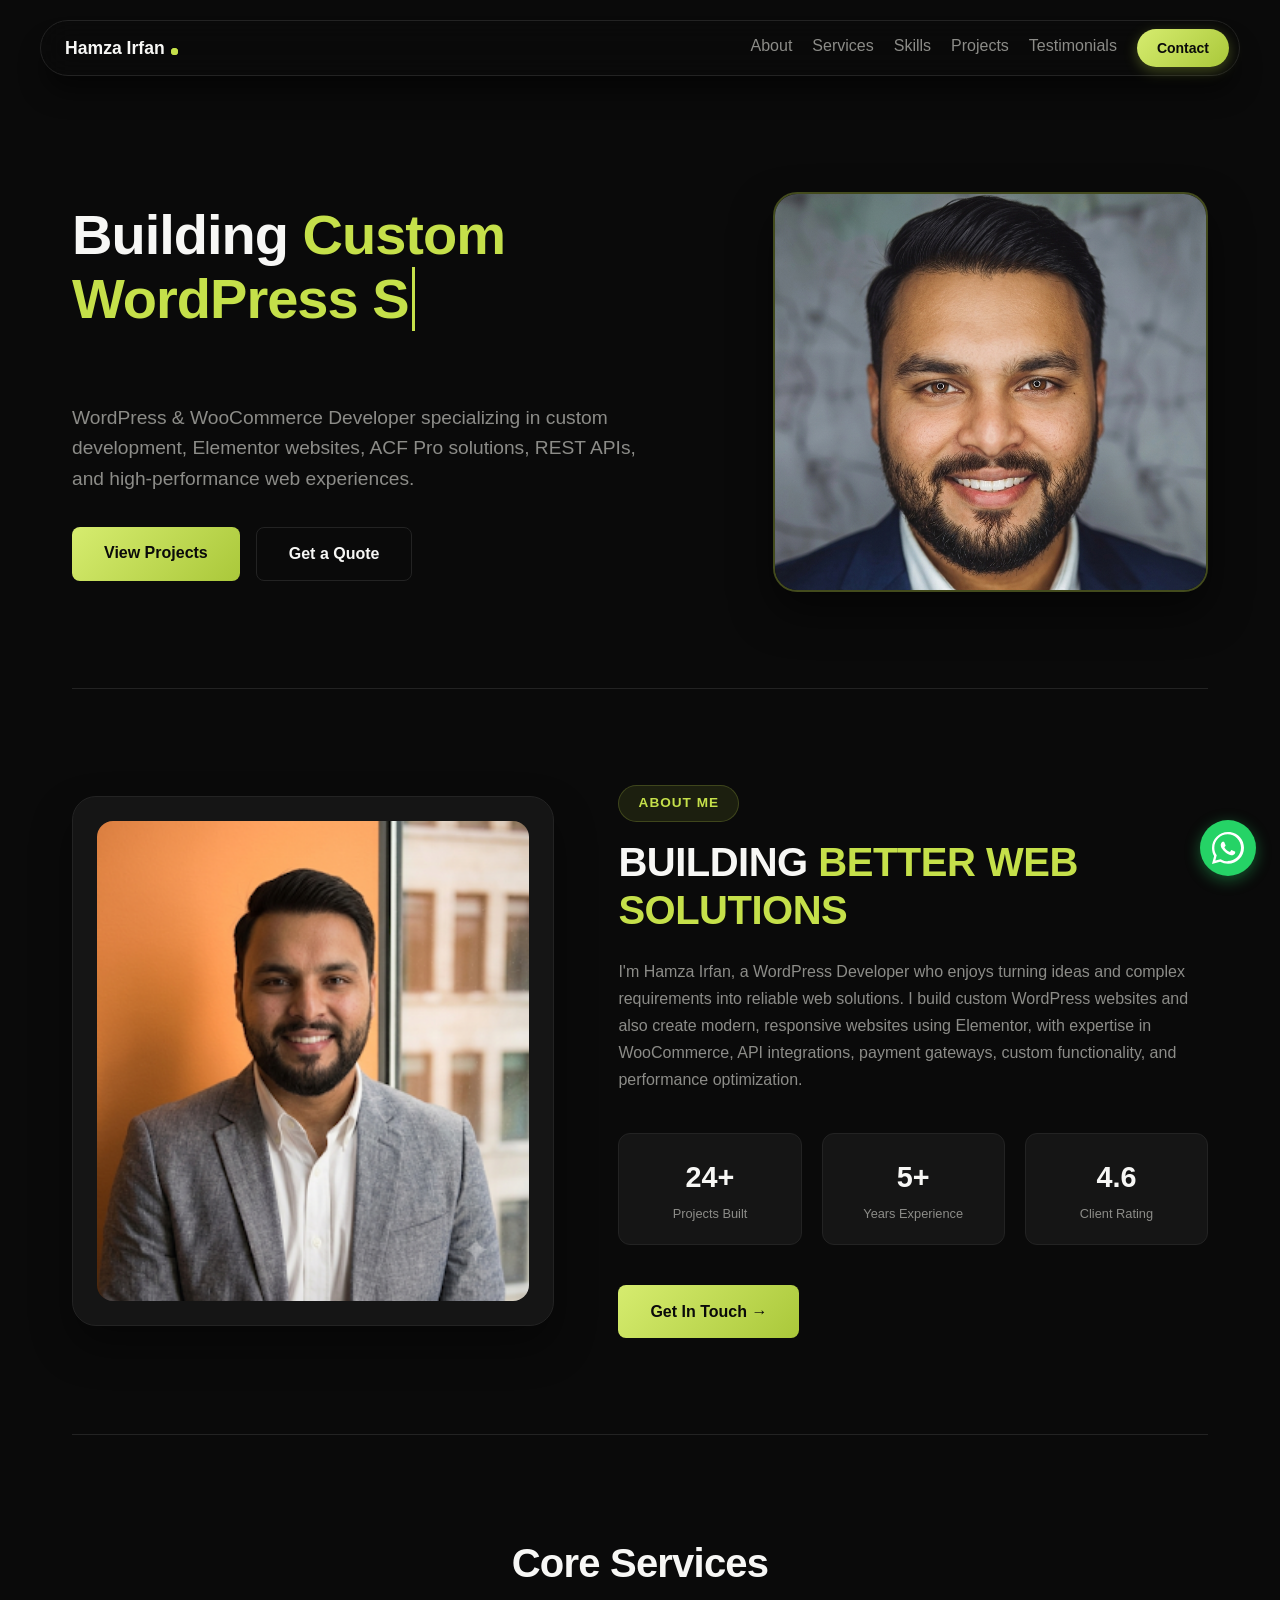
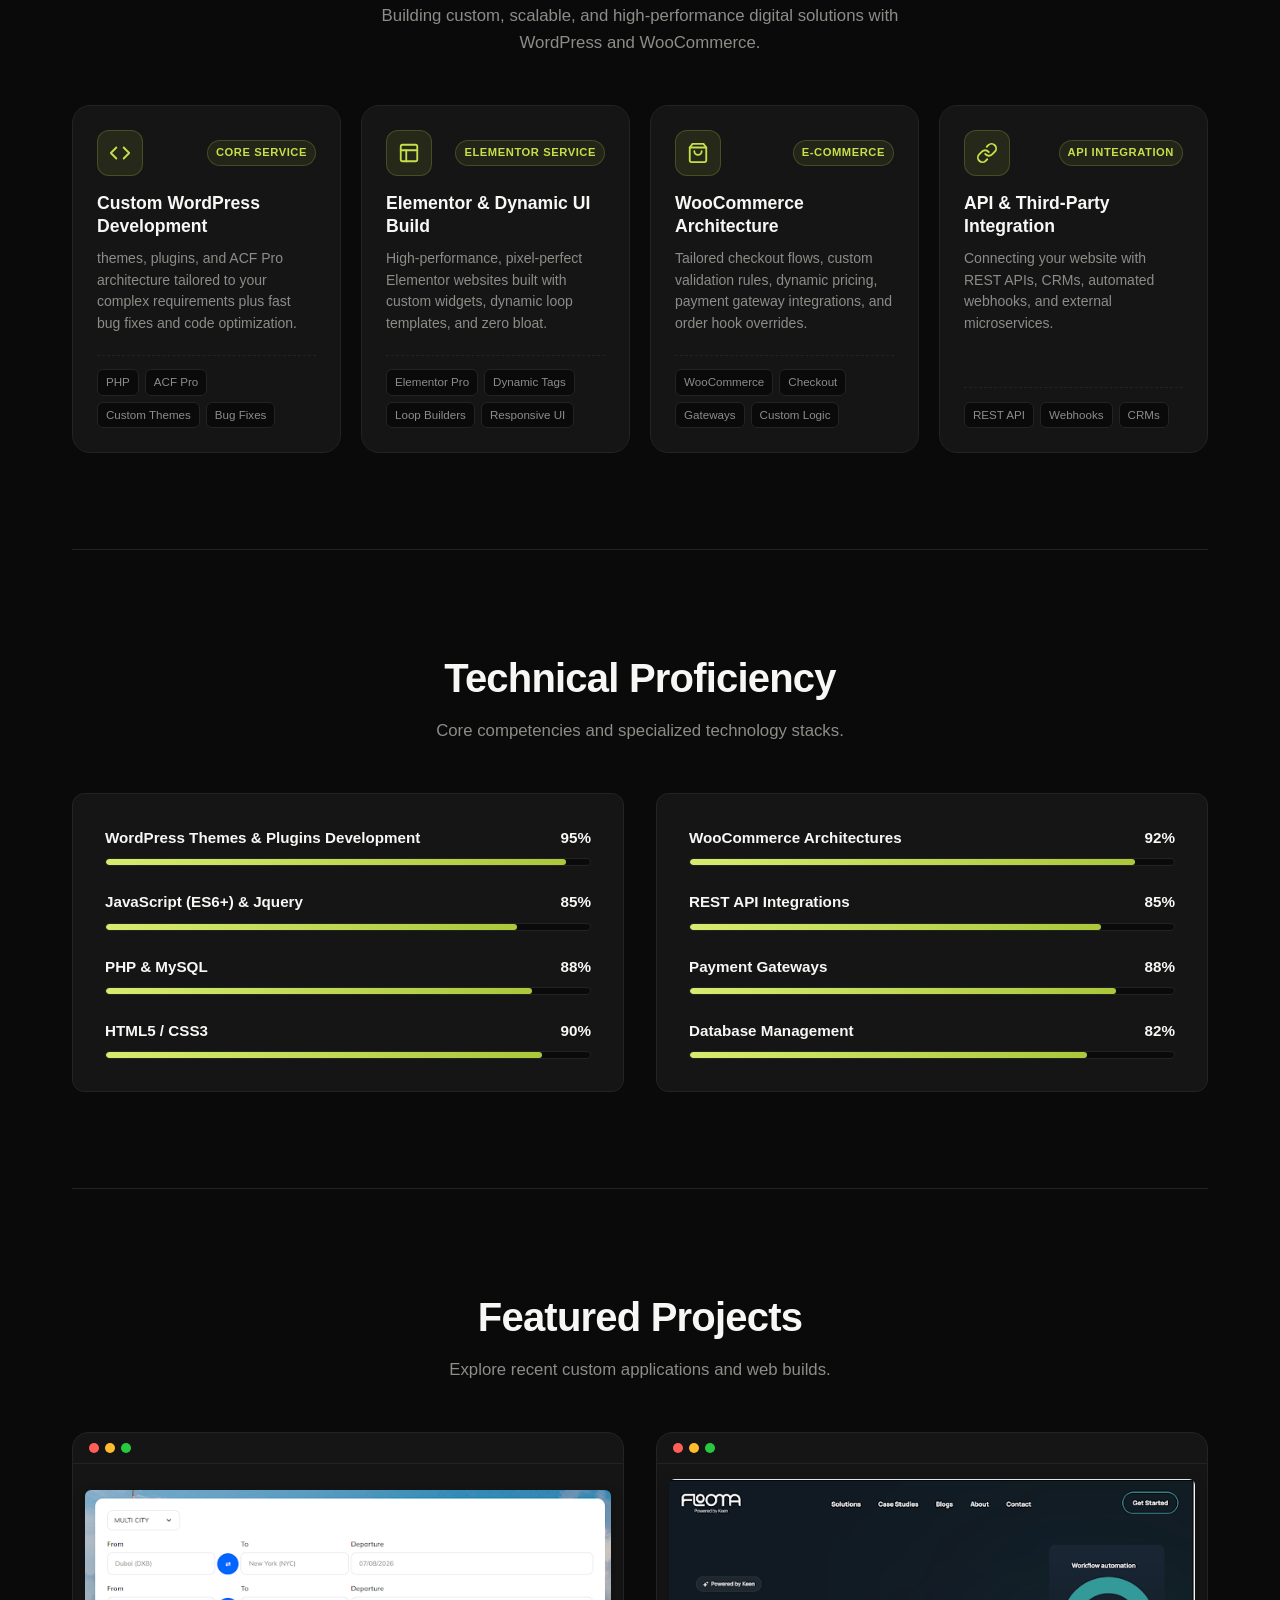
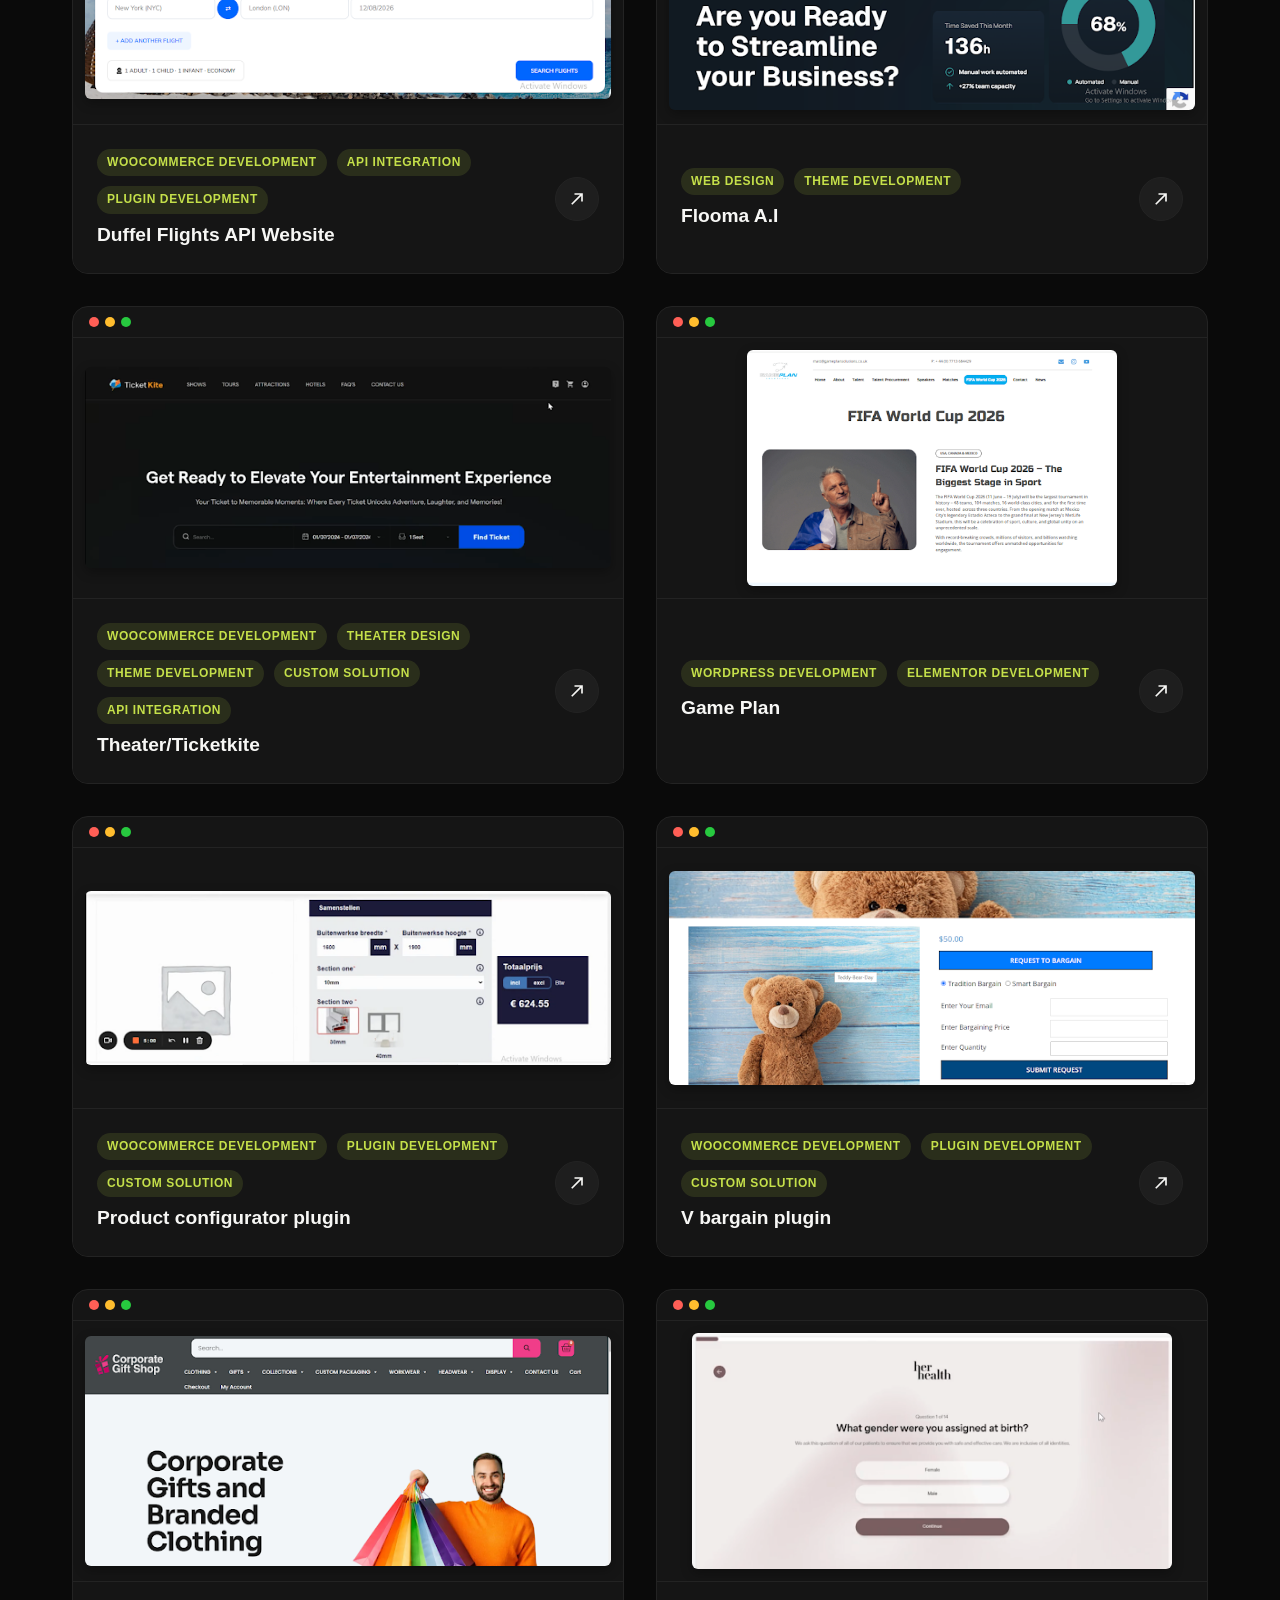
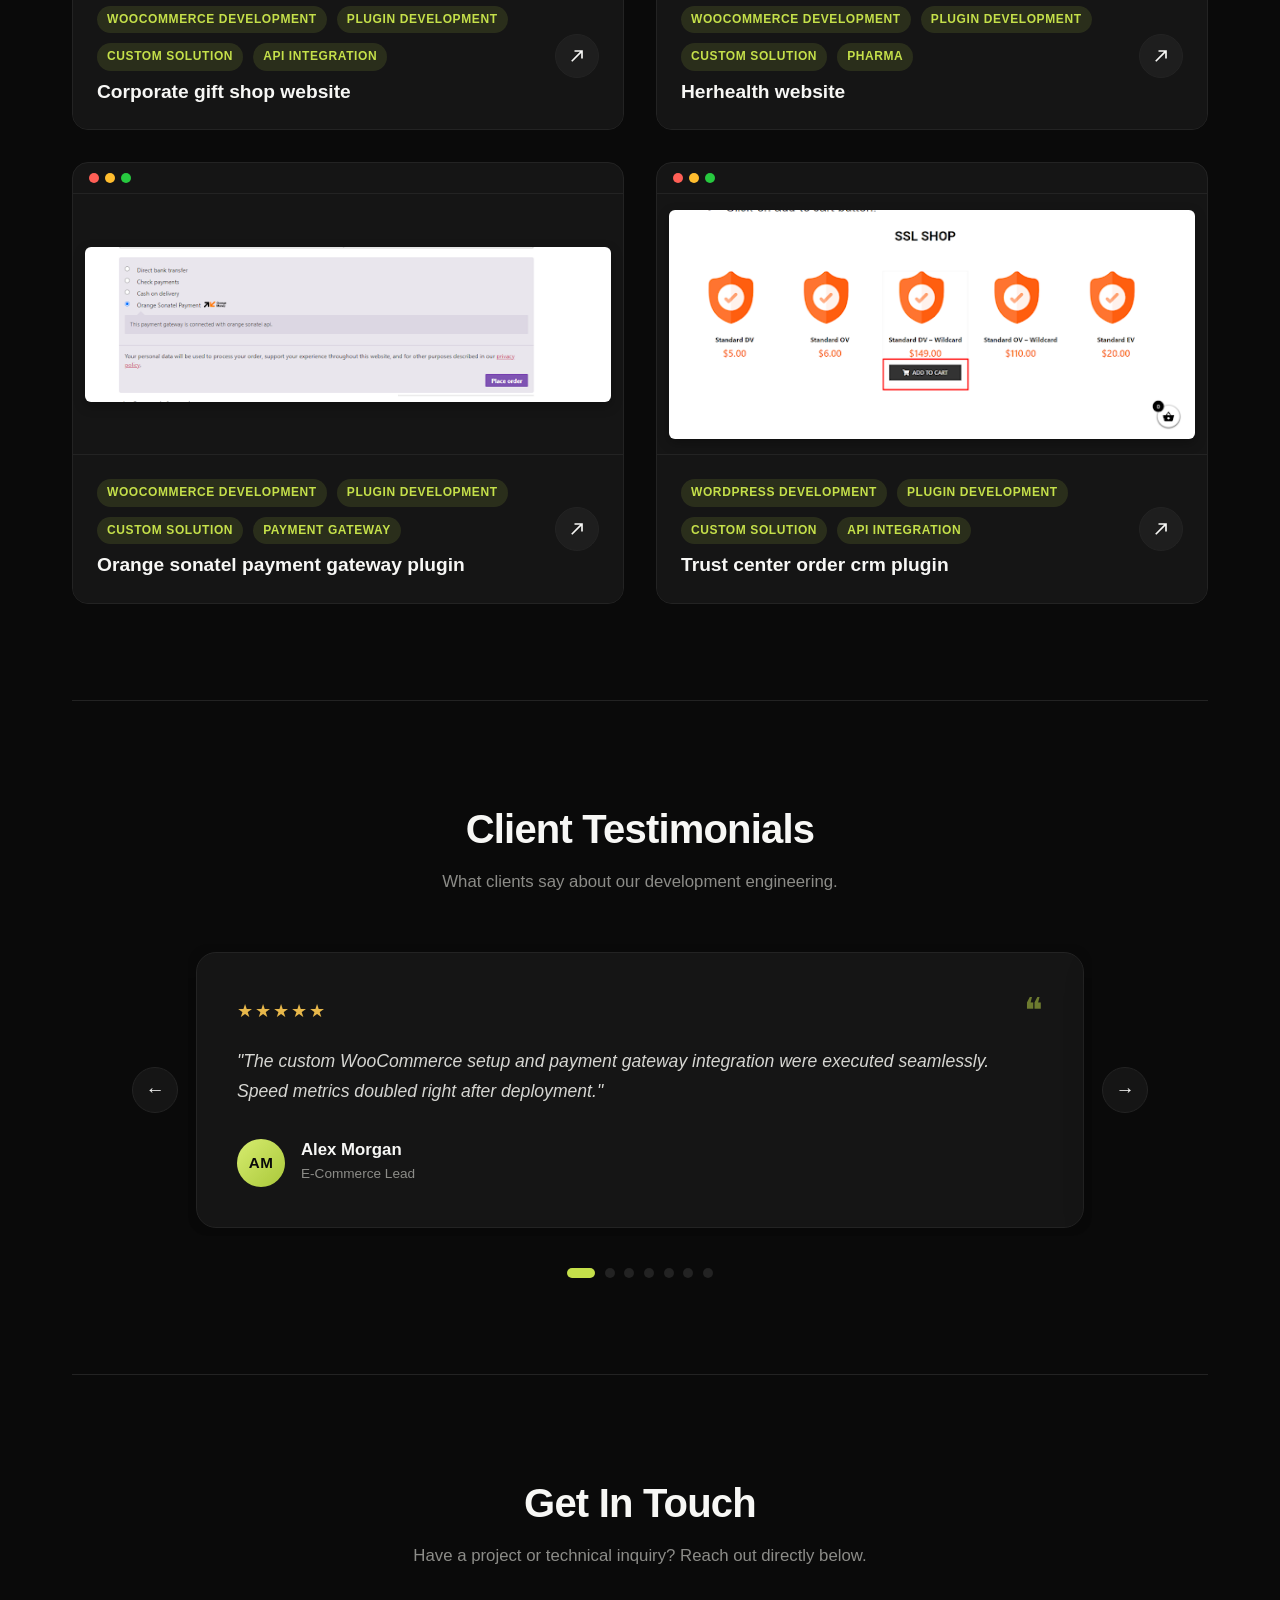
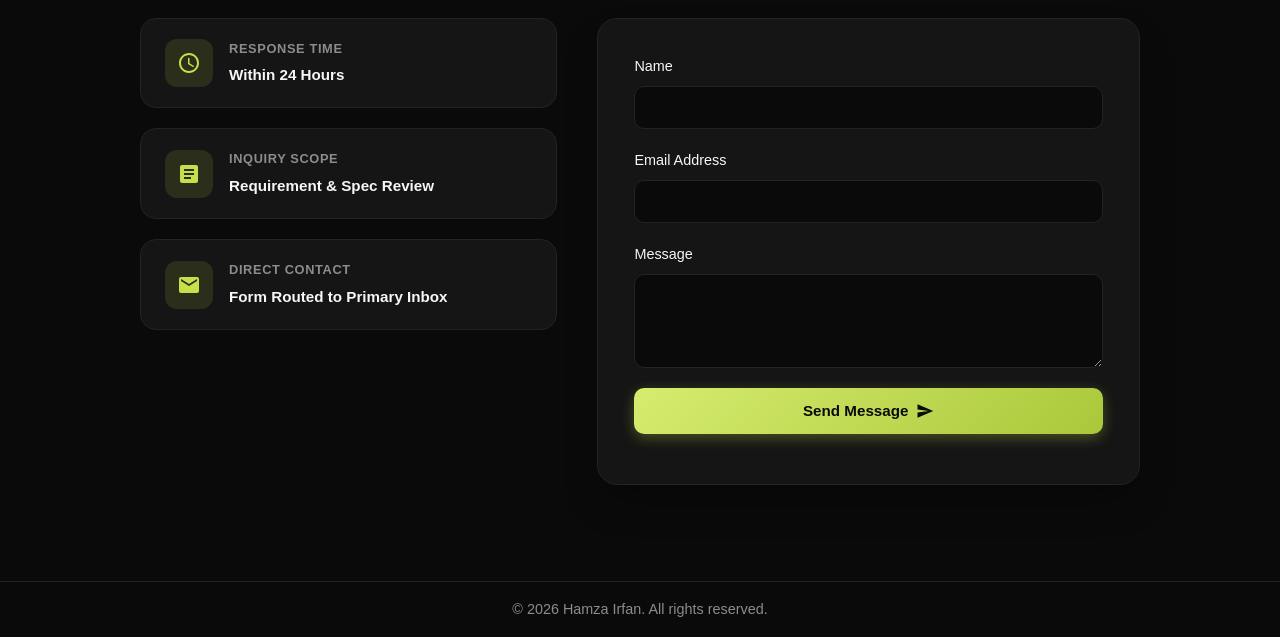
<file: index.html>
<!DOCTYPE html>
<html xmlns="http://www.w3.org/1999/xhtml" xmlns:b="http://www.google.com/2005/gml/b" xmlns:data="http://www.google.com/2005/gml/data" xmlns:expr="http://www.google.com/2005/gml/expr"><head><meta http-equiv="Content-Type" content="text/html; charset=UTF-8">
<meta content="width=device-width, initial-scale=1.0" name="viewport">
<title>Hamza Irfan Dev</title>
<link rel="stylesheet" href="common-styles.css">
<link rel="stylesheet" href="homepage.css">
<link rel="stylesheet" href="responsive.css">

</head>
<body>

<!-- HEADER WITH MOBILE DRAWER -->
<header class="header-wrapper">
  <nav class="pill-nav">
    <!-- Brand Logo -->
    <a href="/" class="nav-logo">
      Hamza Irfan<span class="dot-badge"></span>
    </a>

    <!-- Desktop Navigation Menu -->
    <div class="nav-menu">
      <a href="#about" class="nav-link">About</a>
      <a href="#services" class="nav-link">Services</a>
      <a href="#skills" class="nav-link">Skills</a>
      <a href="#projects" class="nav-link">Projects</a>
      <a href="#testimonials" class="nav-link">Testimonials</a>
      <a href="#contact" class="nav-btn">Contact</a>
    </div>

    <!-- Hamburger Toggle Button (Mobile Only) -->
    <button class="hamburger-btn" id="menuToggle" aria-label="Toggle Navigation">
      <span class="bar"></span>
      <span class="bar"></span>
      <span class="bar"></span>
    </button>
  </nav>

  <!-- Mobile Drawer Menu -->
  <div class="mobile-drawer" id="mobileDrawer">
    <div class="drawer-header">
      <a href="/" class="nav-logo">
        Hamza Irfan<span class="dot-badge"></span>
      </a>
      <button class="close-btn" id="menuClose" aria-label="Close Navigation">&times;</button>
    </div>
    <div class="drawer-links">
      <a href="#about" class="drawer-link">About</a>
      <a href="#services" class="drawer-link">Services</a>
      <a href="#skills" class="drawer-link">Skills</a>
      <a href="#projects" class="drawer-link">Projects</a>
      <a href="#testimonials" class="drawer-link">Testimonials</a>
      <a href="#contact" class="drawer-btn">Contact</a>
    </div>
  </div>

  <!-- Overlay Mask -->
  <div class="drawer-overlay" id="drawerOverlay"></div>
</header>

<!-- HOMEPAGE LAYOUT -->
<!-- HERO SECTION WITH ANIMATED FLOATING SHAPES -->
<div class="hero-wrapper">
<section class="hero" id="hero">
<div class="hero-content reveal">
<h1>
    Building <span class="gradient-text" id="typewriterText">Custom WordPress Sol</span><span class="cursor">&nbsp;</span>
</h1>
<p>WordPress & WooCommerce Developer specializing in custom development, Elementor websites, ACF Pro solutions, REST APIs, and high-performance web experiences.</p>
<div class="hero-btns">
<a class="btn-primary" href="#projects">View Projects</a>
<a class="btn-secondary" href="#contact">Get a Quote</a>
</div>
</div>
<div class="hero-image-container reveal">
<!-- <div class="glow-orb"></div>
<div class="floating-object float-1">
<span class="dot"></span> 99+ Performance Score
          </div>
<div class="floating-object float-2">
<span class="dot"></span> Clean & Scalable Code
          </div> -->
<img alt="Developer Portfolio" class="hero-img" src="./index_files/image1786224199.png">
</div>
</section>
</div>
<div class="container">
<!-- ABOUT ME SECTION -->
<section class="section-padding reveal" id="about">
<div class="about-wrapper">
<div class="about-image-card about-image-card-desktop">
<img alt="Developer About Me" src="./index_files/image1786225851.png">
</div>
<div class="about-content-col">
<span class="about-badge">About Me</span>
<h2 class="about-heading">Building <span>Better Web Solutions</span></h2>
<p class="about-description"> I'm Hamza Irfan, a WordPress Developer who enjoys turning ideas and complex requirements into reliable web solutions. I build custom WordPress websites and also create modern, responsive websites using Elementor, with expertise in WooCommerce, API integrations, payment gateways, custom functionality, and performance optimization. </p>
<div class="about-stats-grid" id="statsGrid">
<div class="stat-card">
<div class="stat-number" data-suffix="+" data-target="25">25+</div>
<div class="stat-label">Projects Built</div>
</div>
<div class="stat-card">
<div class="stat-number" data-suffix="+" data-target="5">5+</div>
<div class="stat-label">Years Experience</div>
</div>
<div class="stat-card">
<div class="stat-number" data-decimals="1" data-target="4.9">4.9</div>
<div class="stat-label">Client Rating</div>
</div>
</div>
<div class="about-image-card about-image-card-mobile">
<img alt="Developer About Me" src="./index_files/image1786225851.png">
</div>
<a class="btn-primary" href="#contact">Get In Touch →</a>
</div>
</div>
</section>

<!-- SERVICES SECTION -->
<section class='section-padding reveal' id='services'>
  <div class='section-header'>
    <h2 class='section-title'>Core Services</h2>
    <p class='section-subtitle'>
      Building custom, scalable, and high-performance digital solutions with WordPress and WooCommerce.
    </p>
  </div>

  <div class="services-grid">

    <!-- Service 1 -->
    <div class="service-card">
      <div class="service-header">
        <div class="service-icon">
          <svg fill="none" stroke="currentColor" stroke-linecap="round" stroke-linejoin="round" stroke-width="2" viewBox="0 0 24 24">
            <polyline points="16 18 22 12 16 6"></polyline>
            <polyline points="8 6 2 12 8 18"></polyline>
          </svg>
        </div>
        <span class="service-badge">Core Service</span>
      </div>
      <h3>Custom WordPress Development</h3>
      <p>themes, plugins, and ACF Pro architecture tailored to your complex requirements plus fast bug fixes and code optimization.</p>
      
      <div class="service-tags">
        <span>PHP</span>
        <span>ACF Pro</span>
        <span>Custom Themes</span>
        <span>Bug Fixes</span>
      </div>
    </div>

    <!-- Service 2 -->
    <div class="service-card">
      <div class="service-header">
        <div class="service-icon">
          <svg fill="none" stroke="currentColor" stroke-linecap="round" stroke-linejoin="round" stroke-width="2" viewBox="0 0 24 24">
            <rect height="18" rx="2" ry="2" width="18" x="3" y="3"></rect>
            <line x1="3" x2="21" y1="9" y2="9"></line>
            <line x1="9" x2="9" y1="21" y2="9"></line>
          </svg>
        </div>
        <span class="service-badge">Elementor Service</span>
      </div>
      <h3>Elementor &amp; Dynamic UI Build</h3>
      <p>High-performance, pixel-perfect Elementor websites built with custom widgets, dynamic loop templates, and zero bloat.</p>
      
      <div class="service-tags">
        <span>Elementor Pro</span>
        <span>Dynamic Tags</span>
        <span>Loop Builders</span>
        <span>Responsive UI</span>
      </div>
    </div>

    <!-- Service 3 -->
    <div class="service-card">
      <div class="service-header">
        <div class="service-icon">
          <svg fill="none" stroke="currentColor" stroke-linecap="round" stroke-linejoin="round" stroke-width="2" viewBox="0 0 24 24">
            <path d="M6 2L3 6v14a2 2 0 0 0 2 2h14a2 2 0 0 0 2-2V6l-3-4z"></path>
            <line x1="3" x2="21" y1="6" y2="6"></line>
            <path d="M16 10a4 4 0 0 1-8 0"></path>
          </svg>
        </div>
        <span class="service-badge">E-Commerce</span>
      </div>
      <h3>WooCommerce Architecture</h3>
      <p>Tailored checkout flows, custom validation rules, dynamic pricing, payment gateway integrations, and order hook overrides.</p>
      
      <div class="service-tags">
        <span>WooCommerce</span>
        <span>Checkout</span>
        <span>Gateways</span>
        <span>Custom Logic</span>
      </div>
    </div>

    <!-- Service 4 -->
    <div class="service-card">
      <div class="service-header">
        <div class="service-icon">
          <svg fill="none" stroke="currentColor" stroke-linecap="round" stroke-linejoin="round" stroke-width="2" viewBox="0 0 24 24">
            <path d="M10 13a5 5 0 0 0 7.54.54l3-3a5 5 0 0 0-7.07-7.07l-1.72 1.71"></path>
            <path d="M14 11a5 5 0 0 0-7.54-.54l-3 3a5 5 0 0 0 7.07 7.07l1.71-1.71"></path>
          </svg>
        </div>
        <span class="service-badge">API Integration</span>
      </div>
      <h3>API &amp; Third-Party Integration</h3>
      <p>Connecting your website with REST APIs, CRMs, automated webhooks, and external microservices.</p>
      
      <div class="service-tags">
        <span>REST API</span>
        <span>Webhooks</span>
        <span>CRMs</span>
      </div>
    </div>

  </div>

</section>

<!-- SKILLS SETS SECTION -->
<section class="section-padding reveal" id="skills">
<h2 class="section-title">Technical Proficiency</h2>
<p class="section-subtitle">Core competencies and specialized technology stacks.</p>
<div class="skills-grid">
<div class="skill-card">
<div class="skill-item">
<div class="skill-info"><span>WordPress Themes &amp; Plugins Development</span><span>95%</span></div>
<div class="progress-bar-bg"><div class="progress-bar-fill" data-progress="95%"></div></div>
</div>
<div class="skill-item">
<div class="skill-info"><span>JavaScript (ES6+) &amp; Jquery</span><span>85%</span></div>
<div class="progress-bar-bg"><div class="progress-bar-fill" data-progress="85%"></div></div>
</div>
<div class="skill-item">
<div class="skill-info"><span>PHP &amp; MySQL</span><span>88%</span></div>
<div class="progress-bar-bg"><div class="progress-bar-fill" data-progress="88%"></div></div>
</div>
<div class="skill-item">
<div class="skill-info"><span>HTML5 / CSS3</span><span>90%</span></div>
<div class="progress-bar-bg"><div class="progress-bar-fill" data-progress="90%"></div></div>
</div>
</div>
<div class="skill-card">
<div class="skill-item">
<div class="skill-info"><span>WooCommerce Architectures</span><span>92%</span></div>
<div class="progress-bar-bg"><div class="progress-bar-fill" data-progress="92%"></div></div>
</div>
<div class="skill-item">
<div class="skill-info"><span>REST API Integrations</span><span>85%</span></div>
<div class="progress-bar-bg"><div class="progress-bar-fill" data-progress="85%"></div></div>
</div>
<div class="skill-item">
<div class="skill-info"><span>Payment Gateways</span><span>88%</span></div>
<div class="progress-bar-bg"><div class="progress-bar-fill" data-progress="88%"></div></div>
</div>
<div class="skill-item">
<div class="skill-info"><span>Database Management</span><span>82%</span></div>
<div class="progress-bar-bg"><div class="progress-bar-fill" data-progress="82%"></div></div>
</div>
</div>
</div>
</section>

<!-- FEATURED PROJECTS SECTION -->
<section class="section-padding reveal" id="projects">
  <h2 class="section-title">Featured Projects</h2>
  <p class="section-subtitle">Explore recent custom applications and web builds.</p>
  
  <div id="portfolioGrid">
    <div class="section" id="main">
      <div class="widget Blog" data-version="1" id="Blog1">
        
        <!-- Project 1 -->
        <article class="portfolio-card">
          <div class="browser-header">
            <span class="browser-dot"></span>
            <span class="browser-dot"></span>
            <span class="browser-dot"></span>
          </div>
          <div class="image-viewport">
            <img class="portfolio-thumbnail" src="./index_files/duffel.png" alt="Duffel Flights API Website">
          </div>
          <div class="portfolio-content">
            <div class="portfolio-info">
              <div class="portfolio-info-snippet-container">
                <div class="portfolio-snippet">WooCommerce Development</div>
                <div class="portfolio-snippet">API Integration</div>
                <div class="portfolio-snippet">Plugin Development</div>
              </div>
              <h3 class="portfolio-title"><a href="/project-duffel-flights.html">Duffel Flights API Website</a></h3>
            </div>
            <a aria-label="View Project" class="circle-arrow-btn" href="/project-duffel-flights.html">
              <svg class="icon-small" fill="currentColor" viewBox="0 0 24 24" xmlns="http://www.w3.org/2000/svg"><path d="M5,17.59L15.59,7H9V5H19V15H17V8.41L6.41,19L5,17.59Z"></path></svg>
            </a>
          </div>
        </article>

        <!-- Project 2 -->
        <article class="portfolio-card">
          <div class="browser-header">
            <span class="browser-dot"></span>
            <span class="browser-dot"></span>
            <span class="browser-dot"></span>
          </div>
          <div class="image-viewport">
            <img class="portfolio-thumbnail" src="./index_files/flooma.png" alt="Flooma A.I">
          </div>
          <div class="portfolio-content">
            <div class="portfolio-info">
              <div class="portfolio-info-snippet-container">
                <div class="portfolio-snippet">Web Design</div>
                <div class="portfolio-snippet">Theme Development</div>
              </div>
              <h3 class="portfolio-title"><a href="/project-flooma.html">Flooma A.I</a></h3>
            </div>
            <a aria-label="View Project" class="circle-arrow-btn" href="/project-flooma.html">
              <svg class="icon-small" fill="currentColor" viewBox="0 0 24 24" xmlns="http://www.w3.org/2000/svg"><path d="M5,17.59L15.59,7H9V5H19V15H17V8.41L6.41,19L5,17.59Z"></path></svg>
            </a>
          </div>
        </article>

        <!-- Project 3 -->
        <article class="portfolio-card">
          <div class="browser-header">
            <span class="browser-dot"></span>
            <span class="browser-dot"></span>
            <span class="browser-dot"></span>
          </div>
          <div class="image-viewport">
            <img class="portfolio-thumbnail" src="./index_files/ticketkite.png" alt="Theater/Ticketkite">
          </div>
          <div class="portfolio-content">
            <div class="portfolio-info">
              <div class="portfolio-info-snippet-container">
                <div class="portfolio-snippet">WooCommerce Development</div>
                <div class="portfolio-snippet">Theater Design</div>
                <div class="portfolio-snippet">Theme Development</div>
                <div class="portfolio-snippet">Custom Solution</div>
                <div class="portfolio-snippet">API Integration</div>
              </div>
              <h3 class="portfolio-title"><a href="/project-ticketkite.html">Theater/Ticketkite</a></h3>
            </div>
            <a aria-label="View Project" class="circle-arrow-btn" href="/project-ticketkite.html">
              <svg class="icon-small" fill="currentColor" viewBox="0 0 24 24" xmlns="http://www.w3.org/2000/svg"><path d="M5,17.59L15.59,7H9V5H19V15H17V8.41L6.41,19L5,17.59Z"></path></svg>
            </a>
          </div>
        </article>

        <!-- Project 4 -->
        <article class="portfolio-card">
          <div class="browser-header">
            <span class="browser-dot"></span>
            <span class="browser-dot"></span>
            <span class="browser-dot"></span>
          </div>
          <div class="image-viewport">
            <img class="portfolio-thumbnail" src="./index_files/gameplan.png" alt="Game Plan">
          </div>
          <div class="portfolio-content">
            <div class="portfolio-info">
              <div class="portfolio-info-snippet-container">
                <div class="portfolio-snippet">Wordpress Development</div>
                <div class="portfolio-snippet">Elementor Development</div>
              </div>
              <h3 class="portfolio-title"><a href="/project-gameplan.html">Game Plan</a></h3>
            </div>
            <a aria-label="View Project" class="circle-arrow-btn" href="/project-gameplan.html">
              <svg class="icon-small" fill="currentColor" viewBox="0 0 24 24" xmlns="http://www.w3.org/2000/svg"><path d="M5,17.59L15.59,7H9V5H19V15H17V8.41L6.41,19L5,17.59Z"></path></svg>
            </a>
          </div>
        </article>

        <!-- Project 5 -->
        <article class="portfolio-card">
          <div class="browser-header">
            <span class="browser-dot"></span>
            <span class="browser-dot"></span>
            <span class="browser-dot"></span>
          </div>
          <div class="image-viewport">
            <img class="portfolio-thumbnail" src="./index_files/product_configurator.png" alt="Product configurator plugin">
          </div>
          <div class="portfolio-content">
            <div class="portfolio-info">
              <div class="portfolio-info-snippet-container">
                <div class="portfolio-snippet">Woocommerce Development</div> 
                <div class="portfolio-snippet">Plugin Development</div> 
                <div class="portfolio-snippet">Custom Solution</div>
              </div>
              <h3 class="portfolio-title"><a href="/project-configurator.html">Product configurator plugin</a></h3>
            </div>
            <a aria-label="View Project" class="circle-arrow-btn" href="/project-configurator.html">
              <svg class="icon-small" fill="currentColor" viewBox="0 0 24 24" xmlns="http://www.w3.org/2000/svg"><path d="M5,17.59L15.59,7H9V5H19V15H17V8.41L6.41,19L5,17.59Z"></path></svg>
            </a>
          </div>
        </article>

        <!-- Project 6 -->
        <article class="portfolio-card">
          <div class="browser-header">
            <span class="browser-dot"></span>
            <span class="browser-dot"></span>
            <span class="browser-dot"></span>
          </div>
          <div class="image-viewport">
            <img class="portfolio-thumbnail" src="./index_files/vbargain.png" alt="V bargain plugin">
          </div>
          <div class="portfolio-content">
            <div class="portfolio-info">
              <div class="portfolio-info-snippet-container">
                <div class="portfolio-snippet">Woocommerce Development</div>
                <div class="portfolio-snippet">Plugin Development</div>
                <div class="portfolio-snippet">Custom Solution</div>
              </div>
              <h3 class="portfolio-title"><a href="/project-vbargain.html">V bargain plugin</a></h3>
            </div>
            <a aria-label="View Project" class="circle-arrow-btn" href="/project-vbargain.html">
              <svg class="icon-small" fill="currentColor" viewBox="0 0 24 24" xmlns="http://www.w3.org/2000/svg"><path d="M5,17.59L15.59,7H9V5H19V15H17V8.41L6.41,19L5,17.59Z"></path></svg>
            </a>
          </div>
        </article>

        <!-- Project 7 -->
        <article class="portfolio-card">
          <div class="browser-header">
            <span class="browser-dot"></span>
            <span class="browser-dot"></span>
            <span class="browser-dot"></span>
          </div>
          <div class="image-viewport">
            <img class="portfolio-thumbnail" src="./index_files/corporate_gift_shop.png" alt="Corporate gift shop website">
          </div>
          <div class="portfolio-content">
            <div class="portfolio-info">
              <div class="portfolio-info-snippet-container">
                <div class="portfolio-snippet">Woocommerce Development</div>
                <div class="portfolio-snippet">Plugin Development</div>
                <div class="portfolio-snippet">Custom Solution</div> 
                <div class="portfolio-snippet">API Integration</div>
              </div>
              <h3 class="portfolio-title"><a href="/project-corporate-gift-shop.html">Corporate gift shop website</a></h3>
            </div>
            <a aria-label="View Project" class="circle-arrow-btn" href="/project-corporate-gift-shop.html">
              <svg class="icon-small" fill="currentColor" viewBox="0 0 24 24" xmlns="http://www.w3.org/2000/svg"><path d="M5,17.59L15.59,7H9V5H19V15H17V8.41L6.41,19L5,17.59Z"></path></svg>
            </a>
          </div>
        </article>

        <!-- Project 8 -->
        <article class="portfolio-card">
          <div class="browser-header">
            <span class="browser-dot"></span>
            <span class="browser-dot"></span>
            <span class="browser-dot"></span>
          </div>
          <div class="image-viewport">
            <img class="portfolio-thumbnail" src="./index_files/herhealth.png" alt="Herhealth website">
          </div>
          <div class="portfolio-content">
            <div class="portfolio-info">
              <div class="portfolio-info-snippet-container">
                <div class="portfolio-snippet">Woocommerce Development</div>
                <div class="portfolio-snippet">Plugin Development</div>
                <div class="portfolio-snippet">Custom Solution</div>
                <div class="portfolio-snippet">Pharma</div>
              </div>
              <h3 class="portfolio-title"><a href="/project-herhealth.html">Herhealth website</a></h3>
            </div>
            <a aria-label="View Project" class="circle-arrow-btn" href="/project-herhealth.html">
              <svg class="icon-small" fill="currentColor" viewBox="0 0 24 24" xmlns="http://www.w3.org/2000/svg"><path d="M5,17.59L15.59,7H9V5H19V15H17V8.41L6.41,19L5,17.59Z"></path></svg>
            </a>
          </div>
        </article>

        <!-- Project 9 -->
        <article class="portfolio-card">
          <div class="browser-header">
            <span class="browser-dot"></span>
            <span class="browser-dot"></span>
            <span class="browser-dot"></span>
          </div>
          <div class="image-viewport">
            <img class="portfolio-thumbnail" src="./index_files/orange_sonatel_payment_gateway.png" alt="Orange sonatel payment gateway plugin">
          </div>
          <div class="portfolio-content">
            <div class="portfolio-info">
              <div class="portfolio-info-snippet-container">
                <div class="portfolio-snippet">Woocommerce Development</div> 
                <div class="portfolio-snippet">Plugin Development</div>
                <div class="portfolio-snippet">Custom Solution</div> 
                <div class="portfolio-snippet">Payment Gateway</div>
              </div>
              <h3 class="portfolio-title"><a href="project-orange-sonatel-payment-gateway.html">Orange sonatel payment gateway plugin</a></h3>
            </div>
            <a aria-label="View Project" class="circle-arrow-btn" href="project-orange-sonatel-payment-gateway.html">
              <svg class="icon-small" fill="currentColor" viewBox="0 0 24 24" xmlns="http://www.w3.org/2000/svg"><path d="M5,17.59L15.59,7H9V5H19V15H17V8.41L6.41,19L5,17.59Z"></path></svg>
            </a>
          </div>
        </article>

        <!-- Project 10 -->
        <article class="portfolio-card">
          <div class="browser-header">
            <span class="browser-dot"></span>
            <span class="browser-dot"></span>
            <span class="browser-dot"></span>
          </div>
          <div class="image-viewport">
            <img class="portfolio-thumbnail" src="./index_files/order_crm.png" alt="Trust center order crm plugin">
          </div>
          <div class="portfolio-content">
            <div class="portfolio-info">
              <div class="portfolio-info-snippet-container">
                <div class="portfolio-snippet">Wordpress Development</div> 
                <div class="portfolio-snippet">Plugin Development</div>
                <div class="portfolio-snippet">Custom Solution</div>
                <div class="portfolio-snippet">API Integration</div> 
              </div>
              <h3 class="portfolio-title"><a href="project-trustcenter-order-crm.html">Trust center order crm plugin</a></h3>
            </div>
            <a aria-label="View Project" class="circle-arrow-btn" href="project-trustcenter-order-crm.html">
              <svg class="icon-small" fill="currentColor" viewBox="0 0 24 24" xmlns="http://www.w3.org/2000/svg"><path d="M5,17.59L15.59,7H9V5H19V15H17V8.41L6.41,19L5,17.59Z"></path></svg>
            </a>
          </div>
        </article>

      </div>
    </div>
  </div>
</section>

<!-- TESTIMONIALS SECTION -->
<section class="section-padding reveal" id="testimonials">
<div class="section-header">
<h2 class="section-title">Client Testimonials</h2>
<p class="section-subtitle">What clients say about our development engineering.</p>
</div>
<div class="testimonial-slider-wrapper">
<button aria-label="Previous Testimonial" class="slider-arrow prev" id="prevTestimonial">←</button>
<div class="testimonial-viewport" id="testimonialViewport">
<div class="testimonial-track" id="testimonialTrack" style="transform: translateX(-500%);">
<!-- Slide 1 -->
<div class="testimonial-slide">
<div class="testimonial-card">
<div class="card-header">
<div class="star-rating">★★★★★</div>
<div class="quote-icon">❝</div>
</div>
<p class="testimonial-text">"Built our Ticketkite theatre booking engine from scratch. The real-time interactive seat reservation grid handles high peak-traffic show launches flawlessly."</p>
<div class="client-meta">
<div class="client-avatar">TK</div>
<div class="client-details">
<h4>Marcus Vance</h4>
<span>Operations Manager</span>
</div>
</div>
</div>
</div>
<!-- Slide 2 -->
<div class="testimonial-slide">
<div class="testimonial-card">
<div class="card-header">
<div class="star-rating">★★★★★</div>
<div class="quote-icon">❝</div>
</div>
<p class="testimonial-text">"The custom Vbargain WooCommerce plugin transformed our store. Customers love the live price-bargaining feature, and our checkout conversions spiked immediately."</p>
<div class="client-meta">
<div class="client-avatar">VB</div>
<div class="client-details">
<h4>Elena Rostova</h4>
<span>E-Commerce Director</span>
</div>
</div>
</div>
</div>
<!-- Slide 3 -->
<div class="testimonial-slide">
<div class="testimonial-card">
<div class="card-header">
<div class="star-rating">★★★★★</div>
<div class="quote-icon">❝</div>
</div>
<p class="testimonial-text">"Seamless integration with the Duffel Flight API. Search results, real-time fare updates, and instant ticket issuance run without a single glitch."</p>
<div class="client-meta">
<div class="client-avatar">DF</div>
<div class="client-details">
<h4>Julian Hayes</h4>
<span>Head of Product</span>
</div>
</div>
</div>
</div>
<!-- Slide 4 -->
<div class="testimonial-slide">
<div class="testimonial-card">
<div class="card-header">
<div class="star-rating">★★★★★</div>
<div class="quote-icon">❝</div>
</div>
<p class="testimonial-text">"Flooma AI needed cutting-edge, complex interactive animations. The execution was silky smooth, fast-loading, and completely elevated our visual brand."</p>
<div class="client-meta">
<div class="client-avatar">FA</div>
<div class="client-details">
<h4>Sarah Jenkins</h4>
<span>Creative Lead</span>
</div>
</div>
</div>
</div>
<!-- Slide 5 -->
<div class="testimonial-slide">
<div class="testimonial-card">
<div class="card-header">
<div class="star-rating">★★★★★</div>
<div class="quote-icon">❝</div>
</div>
<p class="testimonial-text">"Engineered an intuitive health quiz workflow that dynamically recommends custom WooCommerce product stacks based on user answers. Brilliant work!"</p>
<div class="client-meta">
<div class="client-avatar">HH</div>
<div class="client-details">
<h4>Dr. Clara Bennett</h4>
<span>Founder</span>
</div>
</div>
</div>
</div>
<!-- Slide 6 -->
<div class="testimonial-slide">
<div class="testimonial-card">
<div class="card-header">
<div class="star-rating">★★★★★</div>
<div class="quote-icon">❝</div>
</div>
<p class="testimonial-text">"The custom WooCommerce setup and payment gateway integration were executed seamlessly. Speed metrics doubled right after deployment."</p>
<div class="client-meta">
<div class="client-avatar">AM</div>
<div class="client-details">
<h4>Alex Morgan</h4>
<span>E-Commerce Lead</span>
</div>
</div>
</div>
</div>
<!-- Slide 7 -->
<div class="testimonial-slide">
<div class="testimonial-card">
<div class="card-header">
<div class="star-rating">★★★★★</div>
<div class="quote-icon">❝</div>
</div>
<p class="testimonial-text">"The project was delivered fast with pixel-perfect responsive layouts on mobile devices. Highly recommended developer!"</p>
<div class="client-meta">
<div class="client-avatar">DM</div>
<div class="client-details">
<h4>David Miller</h4>
<span>Founder &amp; CTO</span>
</div>
</div>
</div>
</div>
</div>
</div>
<button aria-label="Next Testimonial" class="slider-arrow next" id="nextTestimonial">→</button>
</div>
<!-- Pagination Dots -->
<div class="slider-pagination" id="testimonialDots"></div>
</section>
<!-- CONTACT SECTION -->
<!-- CONTACT SECTION -->
<section class="section-padding reveal" id="contact">
  <h2 class="section-title">Get In Touch</h2>
  <p class="section-subtitle">Have a project or technical inquiry? Reach out directly below.</p>
  
  <div class="contact-container">
    <!-- Left Column: Contact Details & Info Cards -->
    <div class="contact-info">
      <!-- Card 1: Response Expectation -->
      <div class="info-card">
        <div class="info-icon">
          <svg fill="currentColor" viewBox="0 0 24 24" xmlns="http://www.w3.org/2000/svg">
            <path d="M11.99 2C6.47 2 2 6.48 2 12s4.47 10 9.99 10C17.52 22 22 17.52 22 12S17.52 2 11.99 2zM12 20c-4.42 0-8-3.58-8-8s3.58-8 8-8 8 3.58 8 8-3.58 8-8 8zm.5-13H11v6l5.25 3.15.75-1.23-4.5-2.67z"/>
          </svg>
        </div>
        <div class="info-text">
          <span class="info-label">Response Time</span>
          <span class="info-value">Within 24 Hours</span>
        </div>
      </div>

      <!-- Option A: Technical Inquiry Workflow -->
      <div class="info-card">
        <div class="info-icon">
          <svg fill="currentColor" viewBox="0 0 24 24" xmlns="http://www.w3.org/2000/svg">
            <path d="M19 3H5c-1.1 0-2 .9-2 2v14c0 1.1.9 2 2 2h14c1.1 0 2-.9 2-2V5c0-1.1-.9-2-2-2zm-5 14H7v-2h7v2zm3-4H7v-2h10v2zm0-4H7V7h10v2z"/>
          </svg>
        </div>
        <div class="info-text">
          <span class="info-label">Inquiry Scope</span>
          <span class="info-value">Requirement & Spec Review</span>
        </div>
      </div>

      <!-- Option B: Direct Communication Channel -->
      <div class="info-card">
        <div class="info-icon">
          <svg fill="currentColor" viewBox="0 0 24 24" xmlns="http://www.w3.org/2000/svg">
            <path d="M20 4H4c-1.1 0-1.99.9-1.99 2L2 18c0 1.1.9 2 2 2h16c1.1 0 2-.9 2-2V6c0-1.1-.9-2-2-2zm0 4l-8 5-8-5V6l8 5 8-5v2z"/>
          </svg>
        </div>
        <div class="info-text">
          <span class="info-label">Direct Contact</span>
          <span class="info-value">Form Routed to Primary Inbox</span>
        </div>
      </div>
    </div>

    <!-- Right Column: Styled Form Wrapper -->
    <div class="contact-form-wrapper">
      <form id="contactForm">
        <input name="access_key" type="hidden" value="a5814c4b-ae24-4b65-80e0-f04c8d7ba595">
        
        <div class="form-group">
          <label for="name">Name</label>
          <input id="name" name="name" placeholder="" required="required" type="text">
        </div>

        <div class="form-group">
          <label for="email">Email Address</label>
          <input id="email" name="email" placeholder="" required="required" type="email">
        </div>

        <div class="form-group">
          <label for="message">Message</label>
          <textarea id="message" name="message" placeholder="" required="required" rows="4"></textarea>
        </div>

        <button class="btn-primary-contact" type="submit">
          <span>Send Message</span>
          <svg class="btn-icon" fill="currentColor" viewBox="0 0 24 24" xmlns="http://www.w3.org/2000/svg">
            <path d="M2.01 21L23 12 2.01 3 2 10l15 2-15 2z"/>
          </svg>
        </button>
        <div id="form-result"></div>
      </form>
    </div>
  </div>
</section>
</div>
<!-- SINGLE POST VIEW -->
<!-- FOOTER -->
<footer>
<div class="container">
<p>© <script>document.write(new Date().getFullYear())</script> Hamza Irfan. All rights reserved.</p>
</div>
</footer>
<!-- INTERACTIVE JAVASCRIPT -->
<script src="scripts.js"></script>

<!-- Floating WhatsApp Button -->
<a href='https://wa.me/03256119158?text=Hi%20Hamza,%20I%20visited%20your%20portfolio%20and%20would%20like%20to%20discuss%20a%20project!' 
   class='whatsapp-float' 
   target='_blank' 
   rel='noopener noreferrer' 
   aria-label='Chat on WhatsApp'>
  <svg viewBox="0 0 32 32" class="whatsapp-icon" xmlns="http://www.w3.org/2000/svg">
    <path d="M16 0c-8.837 0-16 7.163-16 16 0 2.825 0.737 5.607 2.137 8.048l-2.137 7.952 8.135-2.135c2.372 1.3 5.060 1.987 7.865 1.987 8.837 0 16-7.163 16-16s-7.163-16-16-16zM16 29.333c-2.458 0-4.862-0.652-6.973-1.888l-0.5-0.292-5.18 1.358 1.383-5.147-0.322-0.512c-1.358-2.162-2.075-4.667-2.075-7.185 0-7.352 5.982-13.333 13.333-13.333s13.333 5.982 13.333 13.333-5.982 13.333-13.333 13.333zM22.502 19.333c-0.357-0.178-2.113-1.043-2.44-1.162s-0.565-0.178-0.803 0.178c-0.238 0.357-0.923 1.162-1.132 1.4s-0.417 0.268-0.773 0.089c-0.357-0.178-1.506-0.555-2.868-1.769-1.060-0.945-1.776-2.112-1.984-2.468s-0.022-0.548 0.156-0.725c0.161-0.16 0.357-0.417 0.535-0.625s0.238-0.357 0.357-0.595c0.119-0.238 0.060-0.446-0.030-0.625s-0.803-1.933-1.101-2.647c-0.29-0.695-0.585-0.601-0.803-0.612s-0.446-0.012-0.684-0.012c-0.238 0-0.625 0.089-0.952 0.446s-1.249 1.22-1.249 2.975 1.279 3.451 1.457 3.689c0.178 0.238 2.518 3.844 6.101 5.391 0.852 0.368 1.518 0.588 2.037 0.753 0.856 0.272 1.635 0.234 2.251 0.142 0.687-0.103 2.113-0.863 2.41-1.696s0.298-1.547 0.208-1.696c-0.089-0.149-0.327-0.238-0.684-0.417z"/>
  </svg>
</a>

</body></html>
</file>
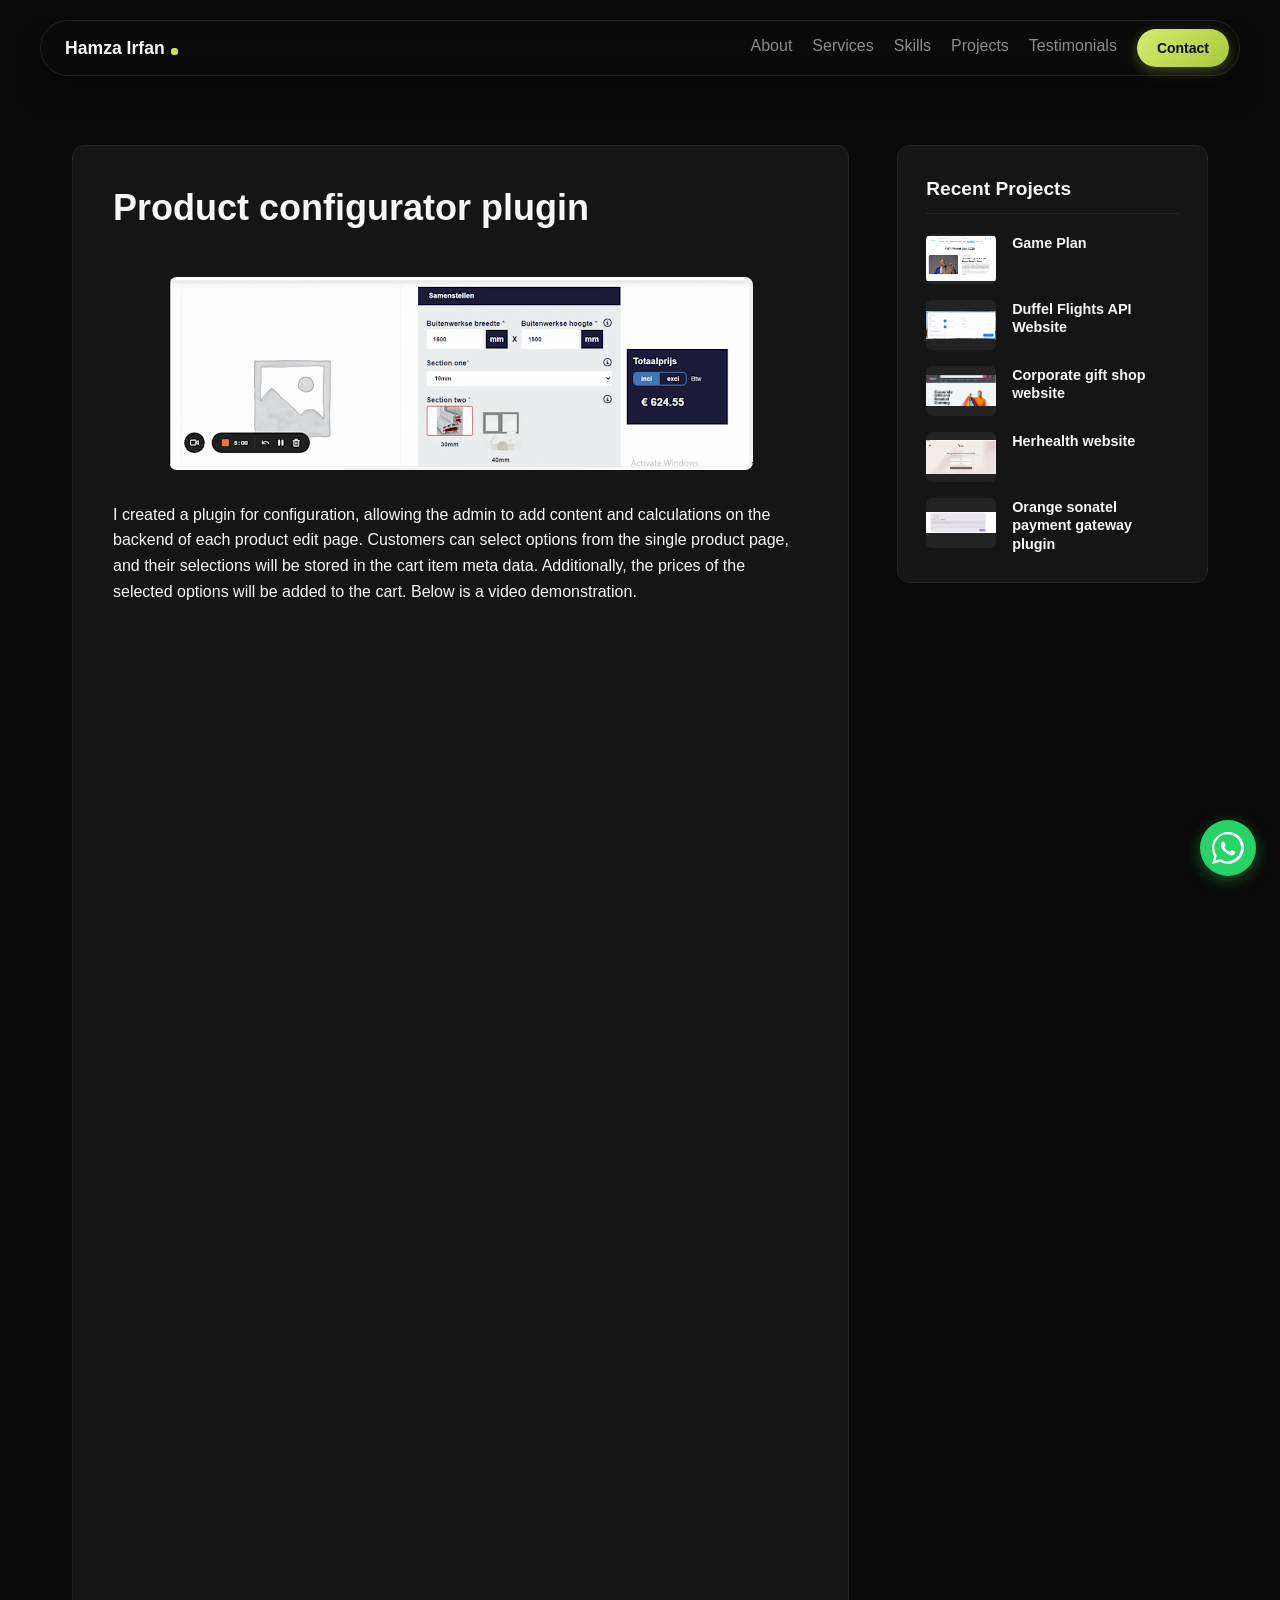
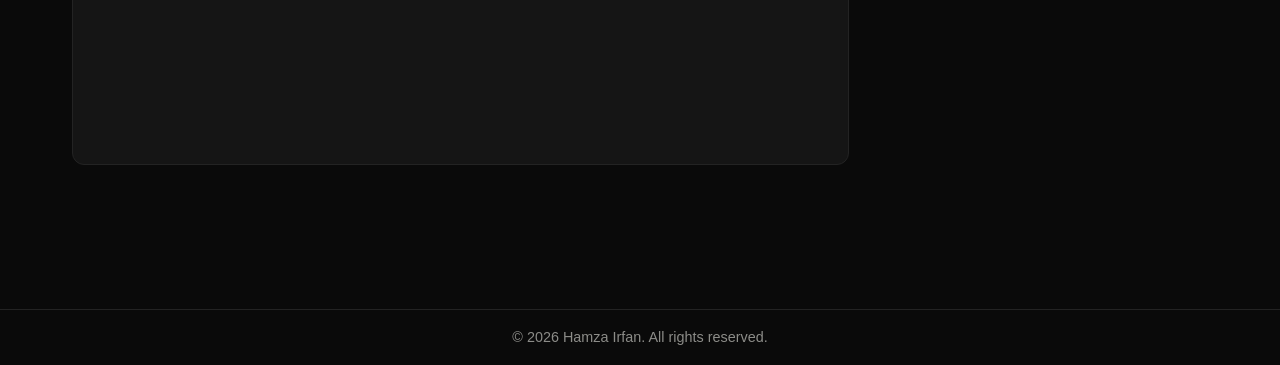
<file: project-configurator.html>
<!DOCTYPE html>
<!-- saved from url=(0076)https://hamzaprojectportfolio.blogspot.com/2025/01/product-configurator.html -->
<html xmlns="http://www.w3.org/1999/xhtml" xmlns:b="http://www.google.com/2005/gml/b" xmlns:data="http://www.google.com/2005/gml/data" xmlns:expr="http://www.google.com/2005/gml/expr"><head><meta http-equiv="Content-Type" content="text/html; charset=UTF-8">
<meta content="width=device-width, initial-scale=1.0" name="viewport">
<title>Product configurator plugin</title>
<link rel="stylesheet" href="common-styles.css">
<link rel="stylesheet" href="single-page.css">
<link rel="stylesheet" href="responsive.css">

</head>
<body>

<!-- HEADER WITH MOBILE DRAWER -->
<header class="header-wrapper">
  <nav class="pill-nav">
    <!-- Brand Logo -->
    <a href="/" class="nav-logo">
      Hamza Irfan<span class="dot-badge"></span>
    </a>

    <!-- Desktop Navigation Menu -->
    <div class="nav-menu">
      <a href="/#about" class="nav-link">About</a>
      <a href="/#services" class="nav-link">Services</a>
      <a href="/#skills" class="nav-link">Skills</a>
      <a href="/#projects" class="nav-link">Projects</a>
      <a href="/#testimonials" class="nav-link">Testimonials</a>
      <a href="/#contact" class="nav-btn">Contact</a>
    </div>

    <!-- Hamburger Toggle Button (Mobile Only) -->
    <button class="hamburger-btn" id="menuToggle" aria-label="Toggle Navigation">
      <span class="bar"></span>
      <span class="bar"></span>
      <span class="bar"></span>
    </button>
  </nav>

  <!-- Mobile Drawer Menu -->
  <div class="mobile-drawer" id="mobileDrawer">
    <div class="drawer-header">
      <a href="/" class="nav-logo">
        Hamza Irfan<span class="dot-badge"></span>
      </a>
      <button class="close-btn" id="menuClose" aria-label="Close Navigation">&times;</button>
    </div>
    <div class="drawer-links">
      <a href="/#about" class="drawer-link">About</a>
      <a href="/#services" class="drawer-link">Services</a>
      <a href="/#skills" class="drawer-link">Skills</a>
      <a href="/#projects" class="drawer-link">Projects</a>
      <a href="/#testimonials" class="drawer-link">Testimonials</a>
      <a href="/#contact" class="drawer-btn">Contact</a>
    </div>
  </div>

  <!-- Overlay Mask -->
  <div class="drawer-overlay" id="drawerOverlay"></div>
</header>

<!-- HOMEPAGE LAYOUT -->
<!-- SINGLE POST VIEW -->
<div class="container">
<div class="section-padding single-layout">
<main>
<div class="section" id="post-main"><div class="widget Blog" data-version="1" id="Blog2">
<article class="single-post">
<h1>Product configurator plugin</h1>
<div class="single-post-body">
<div class="separator" style="clear: both; text-align: center">
    <img
	    border="0"
	    data-original-height="528"
	    data-original-width="1597"
	    height="215"
	    src="./project-configurator_files/Screenshot_11.png"
	    width="584"
    />
</div>
<p>
    I created a plugin for configuration, allowing the admin to add content and calculations on the backend of each
    product edit page. Customers can select options from the single product page, and their selections will be stored in
    the cart item meta data. Additionally, the prices of the selected options will be added to the cart. Below is a
    video demonstration.
</p>
<br/>
<div class="separator" style="clear: both; text-align: center;"><iframe allowfullscreen="allowfullscreen" class="b-hbp-video b-uploaded" frameborder="0" height="266" id="BLOGGER-video-bd0001b229ec1f38-1416" mozallowfullscreen="mozallowfullscreen" src="https://www.blogger.com/video.g?token=AD6v5dwu0HfRJNhvR4oHnXWKMCBLbQVykNJz5rHk0WUZKtOlutYLgFCeQyyWTX5kdMAsAr-yyMdmcwr0uEvlNkffaCuJ6jmLGRnsDgR2Q7LK2tUAqWV1PVxWt9KuBwgQqcW4hN47DMY&amp;origin=hamzaprojectportfolio.blogspot.com" webkitallowfullscreen="webkitallowfullscreen" width="633"></iframe></div>

<div class="separator" style="clear: both; text-align: center;"><iframe allowfullscreen="allowfullscreen" class="b-hbp-video b-uploaded" frameborder="0" height="266" id="BLOGGER-video-431f62d1b82cebd0-18944" mozallowfullscreen="mozallowfullscreen" src="https://www.blogger.com/video.g?token=AD6v5dx5dMOXHMqh48Ea3_wnT7GvDj6LQ-3v2GSImmsQc0R1UB5VWIDecuIZ324pr10Sq7koe1AfWqrTaVDPSMV5aSfZZHa78fPs7i-afhsPZyF2OFPFTDs7KjJ4VAHnTEebEjAkFYv7&amp;origin=hamzaprojectportfolio.blogspot.com" webkitallowfullscreen="webkitallowfullscreen" width="631"></iframe></div>

<div class="separator" style="clear: both; text-align: center;"><iframe allowfullscreen="allowfullscreen" class="b-hbp-video b-uploaded" frameborder="0" height="266" id="BLOGGER-video-305fb164a3c9fd1f-3991" mozallowfullscreen="mozallowfullscreen" src="https://www.blogger.com/video.g?token=AD6v5dy5vDNQ-hETUFh_4Ve6t7bAVpCfhO8_4vyvMzMkXBuByyrwz7Mn0Bg1SBi-N3FmKY0idssDnlZItJIROBcTZhAB5HfNBLroyFfUEWsXj4uwBloSZY5Gg_9l1iX9MoqYJTXuVm4&amp;origin=hamzaprojectportfolio.blogspot.com" webkitallowfullscreen="webkitallowfullscreen" width="633"></iframe></div>

<div class="separator" style="clear: both; text-align: center;"><iframe allowfullscreen="allowfullscreen" class="b-hbp-video b-uploaded" frameborder="0" height="266" id="BLOGGER-video-e8f776092084add1-7587" mozallowfullscreen="mozallowfullscreen" src="https://www.blogger.com/video.g?token=AD6v5dz7vSsa5yaLgRlW-vLm5Cgrb6sdyW1sXSuEy4FIon8vdF8fIwfr-37_ZE9B5_56-92k2A5j8D_nYt2g7lwVdzetbTg5zt-2FtcuwWCZzaOL4wJzz2m5ro53SOUnuA0lK6lleNw&amp;origin=hamzaprojectportfolio.blogspot.com" webkitallowfullscreen="webkitallowfullscreen" width="636"></iframe></div>

</article>
</div></div>
</main>
<aside>
<div class="sidebar-widget">
<h3>Recent Projects</h3>
    <div id="sidebarProjects">
      <a class="sidebar-item" href="/project-gameplan.html">
        <img alt="Game Plan" class="sidebar-thumb" src="./project-gameplan_files/image.png">
        <div class="sidebar-item-title">Game Plan</div>
      </a>
      <a class="sidebar-item" href="/project-duffel-flights.html">
        <img alt="Duffel Flights API Website" class="sidebar-thumb" src="./project-duffel-flights_files/image.png">
        <div class="sidebar-item-title">Duffel Flights API Website</div>
      </a>
      <a class="sidebar-item" href="/project-corporate-gift-shop.html">
        <img alt="Corporate gift shop website" class="sidebar-thumb" src="./project-corporate-gift-shop_files/Screenshot_6.png">
        <div class="sidebar-item-title">Corporate gift shop website</div>
      </a>
      <a class="sidebar-item" href="/project-herhealth.html">
        <img alt="Herhealth website" class="sidebar-thumb" src="./project-herhealth_files/Screenshot_5.png">
        <div class="sidebar-item-title">Herhealth website</div>
      </a>
      <a class="sidebar-item" href="/project-orange-sonatel-payment-gateway.html">
        <img alt="Orange sonatel payment gateway plugin" class="sidebar-thumb" src="./project-orange-sonatel-payment-gateway_files/Screenshot_5.png">
        <div class="sidebar-item-title">Orange sonatel payment gateway plugin</div>
      </a>
    </div>
</div>
</aside>
</div>
</div>
<!-- FOOTER -->
<footer>
<div class="container">
<p>© <script>document.write(new Date().getFullYear())</script> Hamza Irfan. All rights reserved.</p>
</div>
</footer>
<!-- INTERACTIVE JAVASCRIPT -->
<script src="page-scripts.js"></script>

<!-- Floating WhatsApp Button -->
<a href='https://wa.me/03256119158?text=Hi%20Hamza,%20I%20visited%20your%20portfolio%20and%20would%20like%20to%20discuss%20a%20project!' 
   class='whatsapp-float' 
   target='_blank' 
   rel='noopener noreferrer' 
   aria-label='Chat on WhatsApp'>
  <svg viewBox="0 0 32 32" class="whatsapp-icon" xmlns="http://www.w3.org/2000/svg">
    <path d="M16 0c-8.837 0-16 7.163-16 16 0 2.825 0.737 5.607 2.137 8.048l-2.137 7.952 8.135-2.135c2.372 1.3 5.060 1.987 7.865 1.987 8.837 0 16-7.163 16-16s-7.163-16-16-16zM16 29.333c-2.458 0-4.862-0.652-6.973-1.888l-0.5-0.292-5.18 1.358 1.383-5.147-0.322-0.512c-1.358-2.162-2.075-4.667-2.075-7.185 0-7.352 5.982-13.333 13.333-13.333s13.333 5.982 13.333 13.333-5.982 13.333-13.333 13.333zM22.502 19.333c-0.357-0.178-2.113-1.043-2.44-1.162s-0.565-0.178-0.803 0.178c-0.238 0.357-0.923 1.162-1.132 1.4s-0.417 0.268-0.773 0.089c-0.357-0.178-1.506-0.555-2.868-1.769-1.060-0.945-1.776-2.112-1.984-2.468s-0.022-0.548 0.156-0.725c0.161-0.16 0.357-0.417 0.535-0.625s0.238-0.357 0.357-0.595c0.119-0.238 0.060-0.446-0.030-0.625s-0.803-1.933-1.101-2.647c-0.29-0.695-0.585-0.601-0.803-0.612s-0.446-0.012-0.684-0.012c-0.238 0-0.625 0.089-0.952 0.446s-1.249 1.22-1.249 2.975 1.279 3.451 1.457 3.689c0.178 0.238 2.518 3.844 6.101 5.391 0.852 0.368 1.518 0.588 2.037 0.753 0.856 0.272 1.635 0.234 2.251 0.142 0.687-0.103 2.113-0.863 2.41-1.696s0.298-1.547 0.208-1.696c-0.089-0.149-0.327-0.238-0.684-0.417z"/>
  </svg>
</a>

</body></html>
</file>
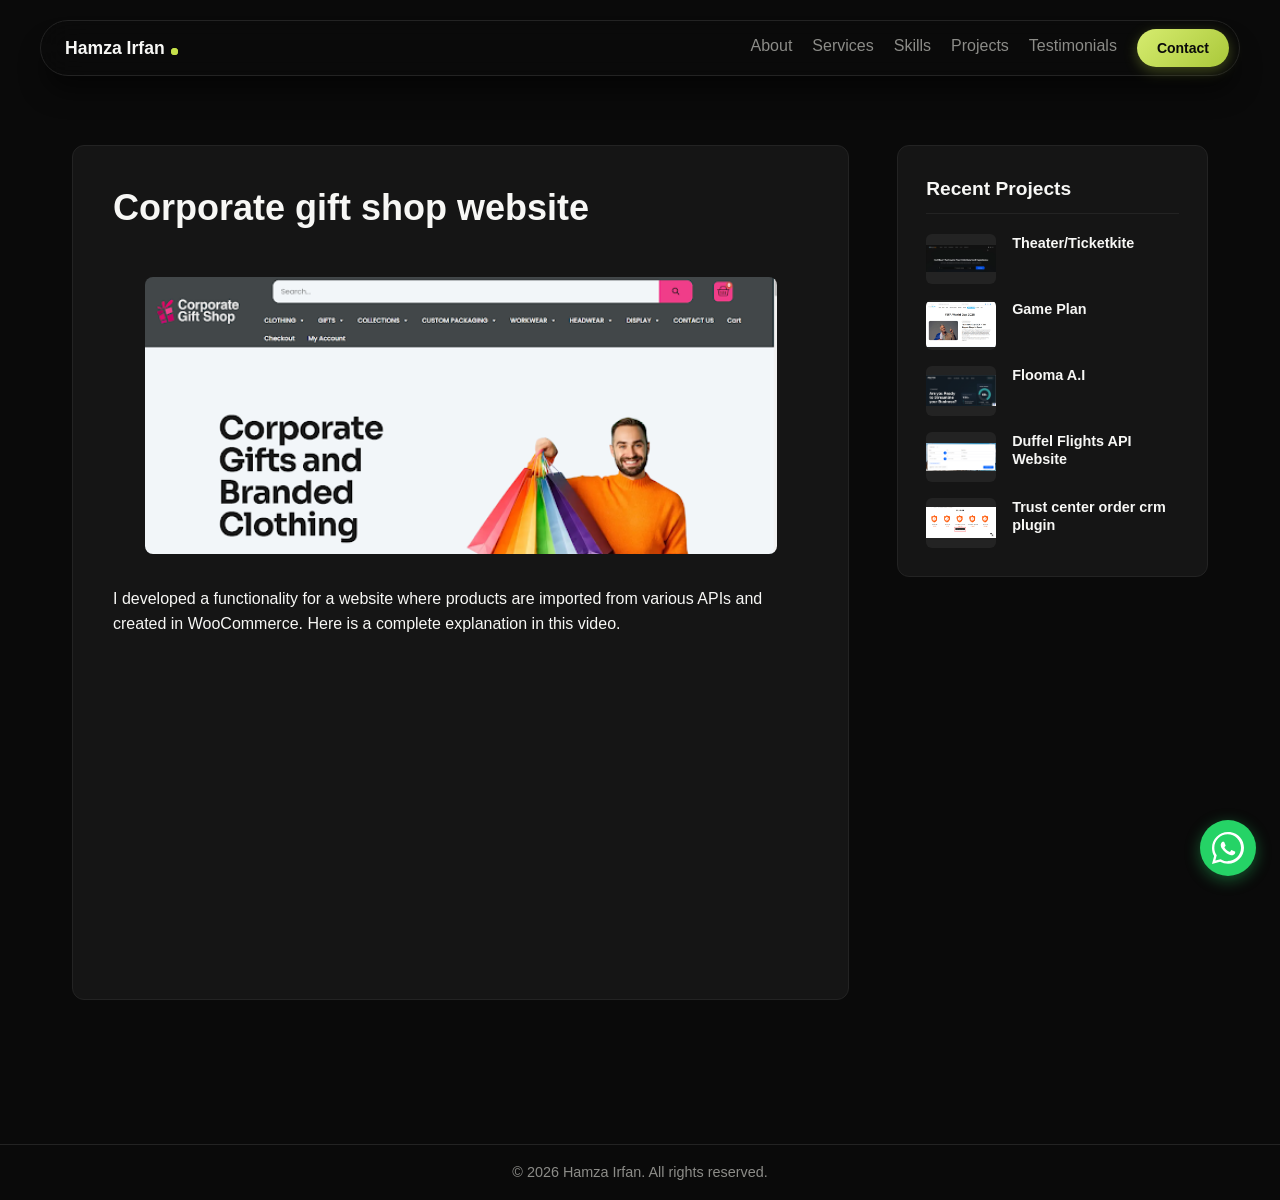
<file: project-corporate-gift-shop.html>
<!DOCTYPE html>
<html xmlns="http://www.w3.org/1999/xhtml" xmlns:b="http://www.google.com/2005/gml/b" xmlns:data="http://www.google.com/2005/gml/data" xmlns:expr="http://www.google.com/2005/gml/expr"><head><meta http-equiv="Content-Type" content="text/html; charset=UTF-8">
<meta content="width=device-width, initial-scale=1.0" name="viewport">
<title>Corporate gift shop website</title>
<link rel="stylesheet" href="common-styles.css">
<link rel="stylesheet" href="single-page.css">
<link rel="stylesheet" href="responsive.css">

</head>
<body>

<!-- HEADER WITH MOBILE DRAWER -->
<header class="header-wrapper">
  <nav class="pill-nav">
    <!-- Brand Logo -->
    <a href="/" class="nav-logo">
      Hamza Irfan<span class="dot-badge"></span>
    </a>

    <!-- Desktop Navigation Menu -->
    <div class="nav-menu">
      <a href="/#about" class="nav-link">About</a>
      <a href="/#services" class="nav-link">Services</a>
      <a href="/#skills" class="nav-link">Skills</a>
      <a href="/#projects" class="nav-link">Projects</a>
      <a href="/#testimonials" class="nav-link">Testimonials</a>
      <a href="/#contact" class="nav-btn">Contact</a>
    </div>

    <!-- Hamburger Toggle Button (Mobile Only) -->
    <button class="hamburger-btn" id="menuToggle" aria-label="Toggle Navigation">
      <span class="bar"></span>
      <span class="bar"></span>
      <span class="bar"></span>
    </button>
  </nav>

  <!-- Mobile Drawer Menu -->
  <div class="mobile-drawer" id="mobileDrawer">
    <div class="drawer-header">
      <a href="/" class="nav-logo">
        Hamza Irfan<span class="dot-badge"></span>
      </a>
      <button class="close-btn" id="menuClose" aria-label="Close Navigation">&times;</button>
    </div>
    <div class="drawer-links">
      <a href="/#about" class="drawer-link">About</a>
      <a href="/#services" class="drawer-link">Services</a>
      <a href="/#skills" class="drawer-link">Skills</a>
      <a href="/#projects" class="drawer-link">Projects</a>
      <a href="/#testimonials" class="drawer-link">Testimonials</a>
      <a href="/#contact" class="drawer-btn">Contact</a>
    </div>
  </div>

  <!-- Overlay Mask -->
  <div class="drawer-overlay" id="drawerOverlay"></div>
</header>

<!-- SINGLE POST VIEW -->
<div class="container">
<div class="section-padding single-layout">
<main>
<div class="section" id="post-main"><div class="widget Blog">
<article class="single-post">
<h1>Corporate gift shop website</h1>
<div class="single-post-body">
<div class="separator" style="clear: both; text-align: center">
    <img
        border="0"
        data-original-height="834"
        data-original-width="1904"
        height="254"
        src="./project-corporate-gift-shop_files/Screenshot_6.png"
        width="632"
    />
</div>
<p></p>
<p>
    I developed a functionality for a website where products are imported from various APIs and created in WooCommerce.
    Here is a complete explanation in this video.
</p>
<p><br /></p>


<div class="separator" style="clear: both; text-align: center;"><iframe allowfullscreen="allowfullscreen" class="b-hbp-video b-uploaded" frameborder="0" height="289" id="BLOGGER-video-bb70f499507a1690-12012" mozallowfullscreen="mozallowfullscreen" src="https://www.blogger.com/video.g?token=AD6v5dxzSUf-feLdU57ytdWVSES0XUB1CHYP1UVwrBoECgueLOZGlSVVTZT1vzSChQltiA1t5h-7jVTQ5PLjS7wPUeYWES3E1SJjmXYHrOEsbgsgQ_fODTCmH8PtZtLgus8qd7e9A3IT&amp;origin=hamzaprojectportfolio.blogspot.com" webkitallowfullscreen="webkitallowfullscreen" width="657"></iframe></div>
</div>
</article>
</div></div>
</main>
<aside>
<div class="sidebar-widget">
<h3>Recent Projects</h3>
<div id="sidebarProjects">
    <a class="sidebar-item" href="/project-ticketkite.html">
      <img alt="Theater/Ticketkite" class="sidebar-thumb" src="./project-ticketkite_files/image.png">
      <div class="sidebar-item-title">Theater/Ticketkite</div>
    </a>
    <a class="sidebar-item" href="/project-gameplan.html">
      <img alt="Game Plan" class="sidebar-thumb" src="./project-gameplan_files/image.png">
      <div class="sidebar-item-title">Game Plan</div>
    </a>
    <a class="sidebar-item" href="/project-flooma.html">
      <img alt="Flooma A.I" class="sidebar-thumb" src="./project-flooma_files/image.png">
      <div class="sidebar-item-title">Flooma A.I </div>
    </a>
    <a class="sidebar-item" href="/project-duffel-flights.html">
      <img alt="Duffel Flights API Website" class="sidebar-thumb" src="./project-duffel-flights_files/image.png">
      <div class="sidebar-item-title">Duffel Flights API Website</div>
    </a>
    <a class="sidebar-item" href="/project-trustcenter-order-crm.html">
      <img alt="Trust center order crm plugin" class="sidebar-thumb" src="./project-trustcenter-order-crm_files/Screenshot_7.png">
      <div class="sidebar-item-title">Trust center order crm plugin</div>
    </a>
  </div>
</div>
</aside>
</div>
</div>
<!-- FOOTER -->
<footer>
<div class="container">
<p>© <script>document.write(new Date().getFullYear())</script> Hamza Irfan. All rights reserved.</p>
</div>
</footer>
<!-- INTERACTIVE JAVASCRIPT -->
<script src="page-scripts.js"></script>

<!-- Floating WhatsApp Button -->
<a href='https://wa.me/03256119158?text=Hi%20Hamza,%20I%20visited%20your%20portfolio%20and%20would%20like%20to%20discuss%20a%20project!' 
   class='whatsapp-float' 
   target='_blank' 
   rel='noopener noreferrer' 
   aria-label='Chat on WhatsApp'>
  <svg viewBox="0 0 32 32" class="whatsapp-icon" xmlns="http://www.w3.org/2000/svg">
    <path d="M16 0c-8.837 0-16 7.163-16 16 0 2.825 0.737 5.607 2.137 8.048l-2.137 7.952 8.135-2.135c2.372 1.3 5.060 1.987 7.865 1.987 8.837 0 16-7.163 16-16s-7.163-16-16-16zM16 29.333c-2.458 0-4.862-0.652-6.973-1.888l-0.5-0.292-5.18 1.358 1.383-5.147-0.322-0.512c-1.358-2.162-2.075-4.667-2.075-7.185 0-7.352 5.982-13.333 13.333-13.333s13.333 5.982 13.333 13.333-5.982 13.333-13.333 13.333zM22.502 19.333c-0.357-0.178-2.113-1.043-2.44-1.162s-0.565-0.178-0.803 0.178c-0.238 0.357-0.923 1.162-1.132 1.4s-0.417 0.268-0.773 0.089c-0.357-0.178-1.506-0.555-2.868-1.769-1.060-0.945-1.776-2.112-1.984-2.468s-0.022-0.548 0.156-0.725c0.161-0.16 0.357-0.417 0.535-0.625s0.238-0.357 0.357-0.595c0.119-0.238 0.060-0.446-0.030-0.625s-0.803-1.933-1.101-2.647c-0.29-0.695-0.585-0.601-0.803-0.612s-0.446-0.012-0.684-0.012c-0.238 0-0.625 0.089-0.952 0.446s-1.249 1.22-1.249 2.975 1.279 3.451 1.457 3.689c0.178 0.238 2.518 3.844 6.101 5.391 0.852 0.368 1.518 0.588 2.037 0.753 0.856 0.272 1.635 0.234 2.251 0.142 0.687-0.103 2.113-0.863 2.41-1.696s0.298-1.547 0.208-1.696c-0.089-0.149-0.327-0.238-0.684-0.417z"/>
  </svg>
</a>

</body></html>
</file>
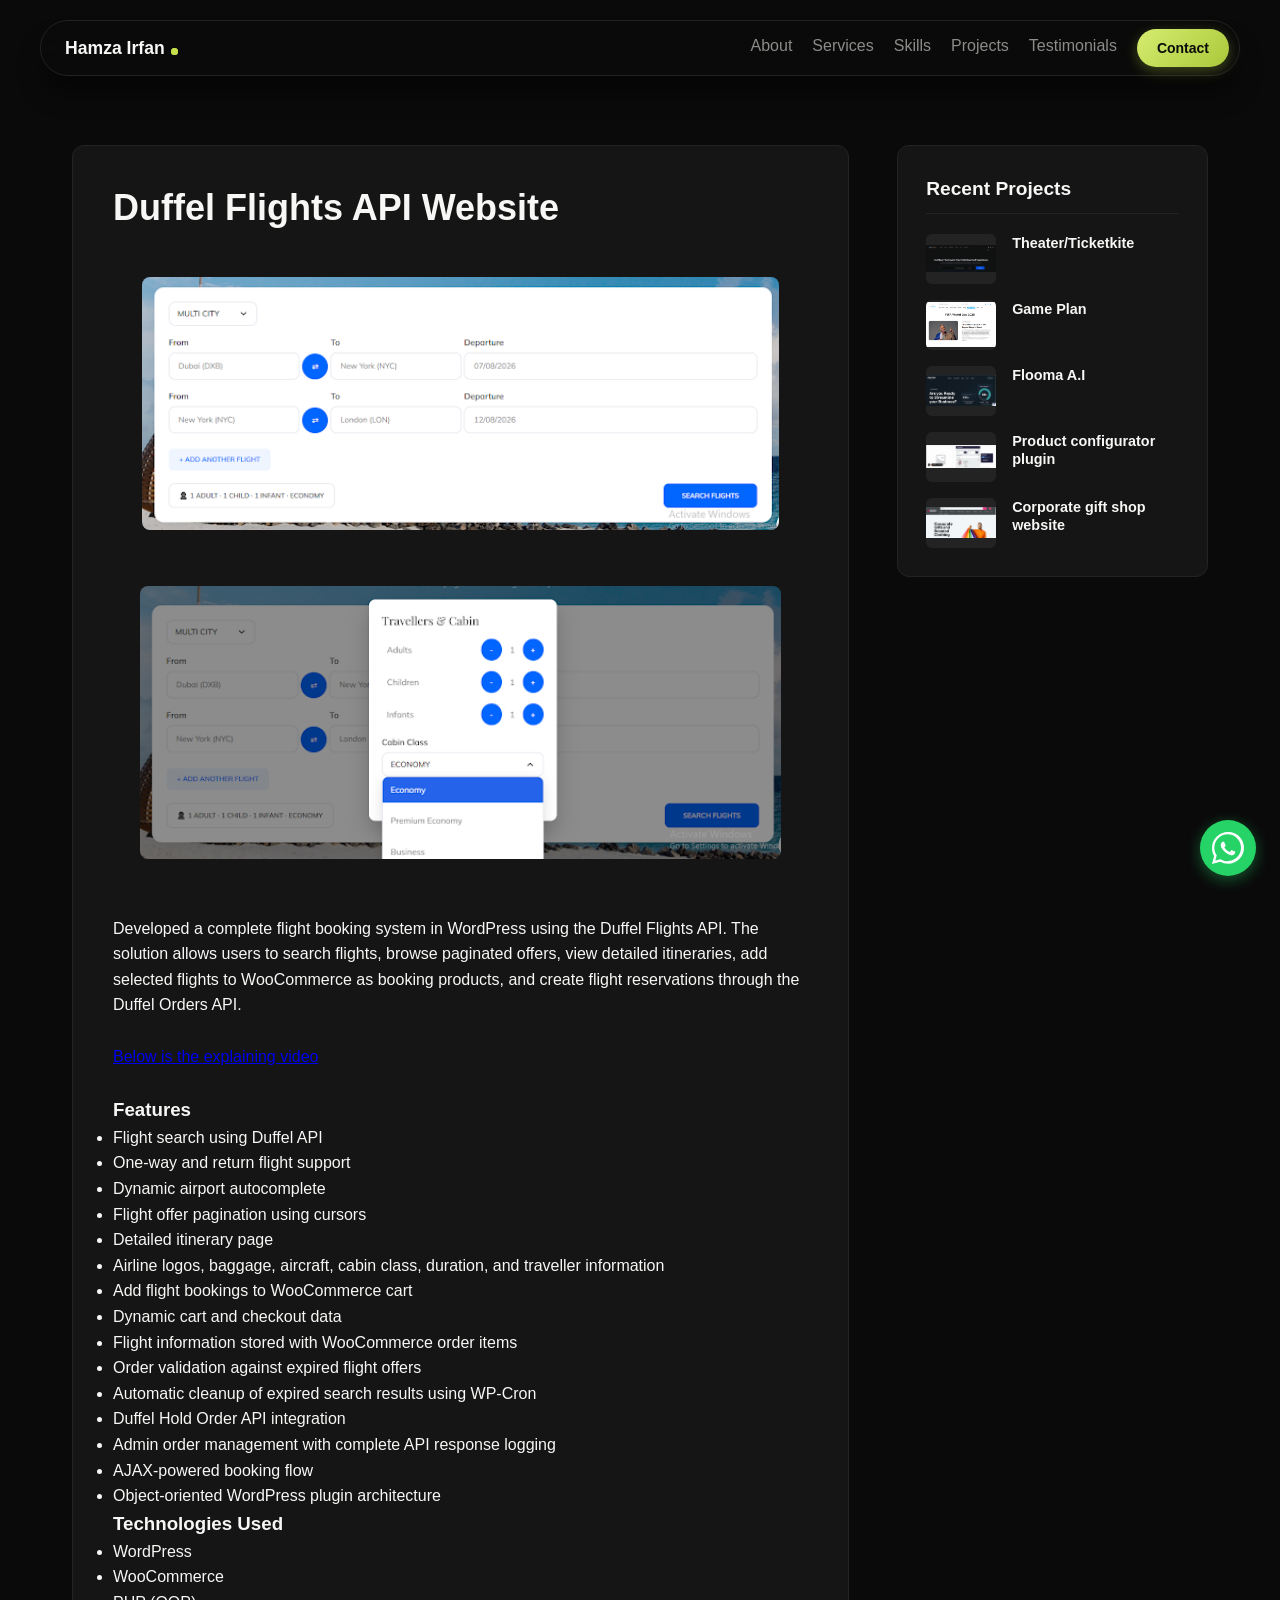
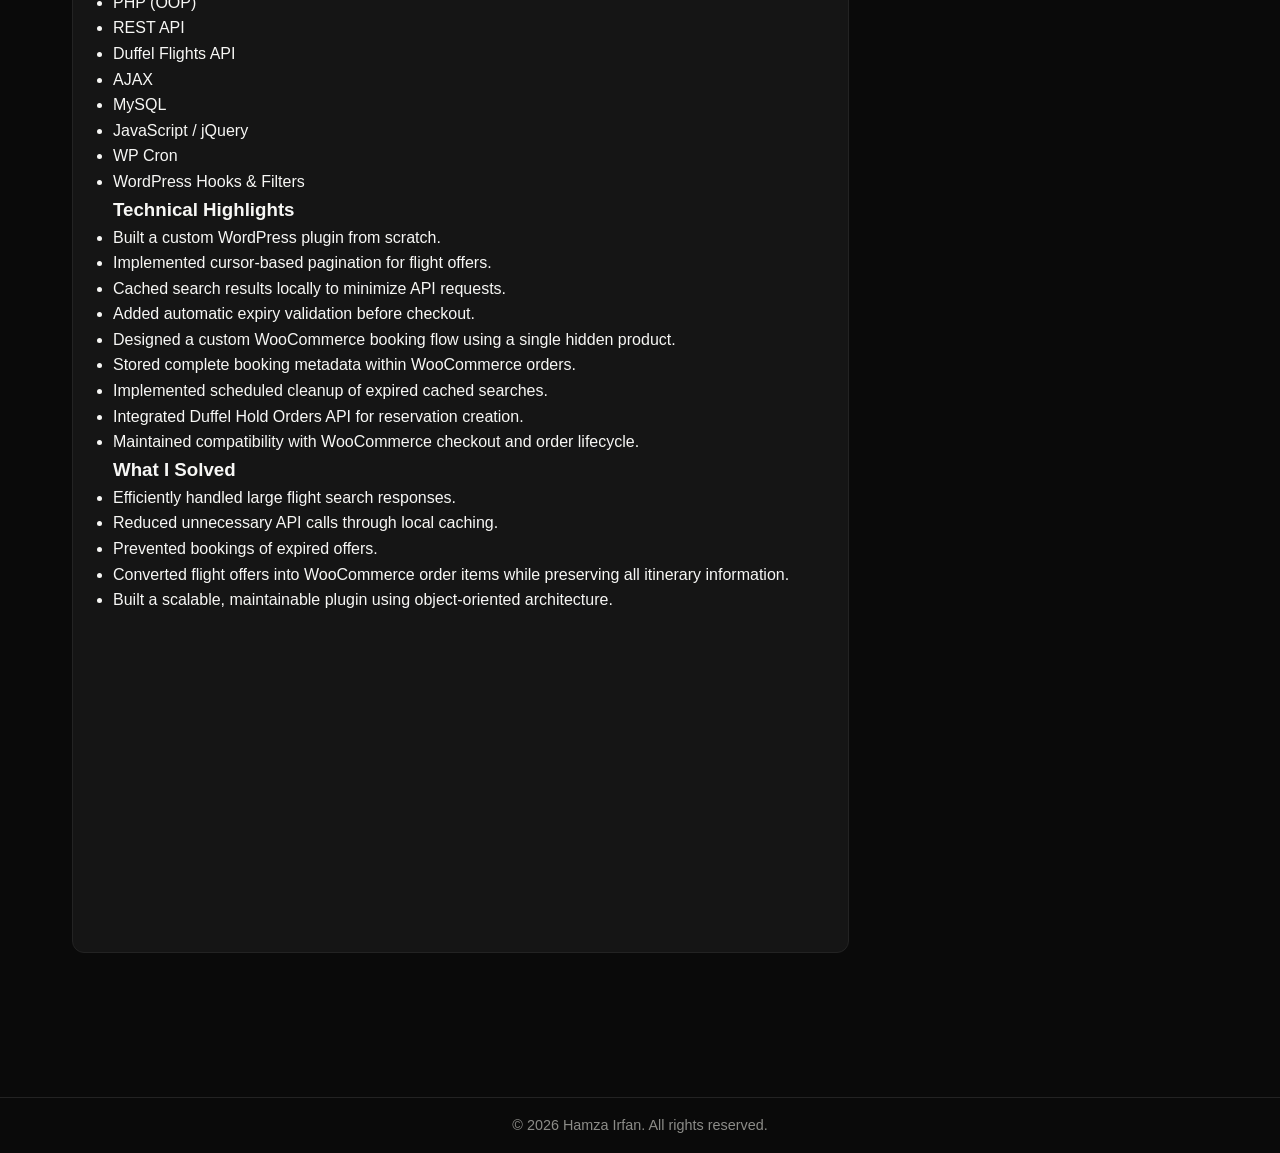
<file: project-duffel-flights.html>
<!DOCTYPE html>
<html xmlns="http://www.w3.org/1999/xhtml" xmlns:b="http://www.google.com/2005/gml/b" xmlns:data="http://www.google.com/2005/gml/data" xmlns:expr="http://www.google.com/2005/gml/expr"><head><meta http-equiv="Content-Type" content="text/html; charset=UTF-8">
<meta content="width=device-width, initial-scale=1.0" name="viewport">
<title>Duffel Flights API Website</title>
<link rel="stylesheet" href="common-styles.css">
<link rel="stylesheet" href="single-page.css">
<link rel="stylesheet" href="responsive.css">

</head>
<body>


<!-- HEADER WITH MOBILE DRAWER -->
<header class="header-wrapper">
  <nav class="pill-nav">
    <!-- Brand Logo -->
    <a href="/" class="nav-logo">
      Hamza Irfan<span class="dot-badge"></span>
    </a>

    <!-- Desktop Navigation Menu -->
    <div class="nav-menu">
      <a href="/#about" class="nav-link">About</a>
      <a href="/#services" class="nav-link">Services</a>
      <a href="/#skills" class="nav-link">Skills</a>
      <a href="/#projects" class="nav-link">Projects</a>
      <a href="/#testimonials" class="nav-link">Testimonials</a>
      <a href="/#contact" class="nav-btn">Contact</a>
    </div>

    <!-- Hamburger Toggle Button (Mobile Only) -->
    <button class="hamburger-btn" id="menuToggle" aria-label="Toggle Navigation">
      <span class="bar"></span>
      <span class="bar"></span>
      <span class="bar"></span>
    </button>
  </nav>

  <!-- Mobile Drawer Menu -->
  <div class="mobile-drawer" id="mobileDrawer">
    <div class="drawer-header">
      <a href="/" class="nav-logo">
        Hamza Irfan<span class="dot-badge"></span>
      </a>
      <button class="close-btn" id="menuClose" aria-label="Close Navigation">&times;</button>
    </div>
    <div class="drawer-links">
      <a href="/#about" class="drawer-link">About</a>
      <a href="/#services" class="drawer-link">Services</a>
      <a href="/#skills" class="drawer-link">Skills</a>
      <a href="/#projects" class="drawer-link">Projects</a>
      <a href="/#testimonials" class="drawer-link">Testimonials</a>
      <a href="/#contact" class="drawer-btn">Contact</a>
    </div>
  </div>

  <!-- Overlay Mask -->
  <div class="drawer-overlay" id="drawerOverlay"></div>
</header>

<!-- SINGLE POST VIEW -->
<div class="container">
<div class="section-padding single-layout">
<main>
<div class="section" id="post-main"><div class="widget Blog" data-version="1" id="Blog2">
<article class="single-post">
<h1>Duffel Flights API Website</h1>
<div class="single-post-body">
    <div class="separator" style="clear: both; text-align: center">
        <img
            alt=""
            data-original-height="489"
            data-original-width="1230"
            height="248"
            src="./project-duffel-flights_files/image.png"
            width="637"
        />
    </div>
    <p></p>
    <div class="separator" style="clear: both; text-align: center">
        <img
            alt=""
            data-original-height="523"
            data-original-width="1229"
            height="256"
            src="./project-duffel-flights_files/image(1).png"
            width="641"
        />
    </div>
    <br />
    <p>
        Developed a complete flight booking system in WordPress using the Duffel Flights API. The solution allows users
        to search flights, browse paginated offers, view detailed itineraries, add selected flights to WooCommerce as
        booking products, and create flight reservations through the Duffel Orders API.
    </p>
    <p><br /></p>
    <p><a href="#video">Below is the explaining video</a></p>
    <p><br /></p>
    <h3 class="PDq2pG_selectionAnchorContainer" data-end="563" data-section-id="19zqy0x" data-start="551">
        Features<span aria-hidden="true" class="PDq2pG_selectionAnchor"></span>
    </h3>
    <ul data-end="1227" data-start="564">
        <li data-end="596" data-section-id="dup448" data-start="564">Flight search using Duffel API</li>
        <li data-end="632" data-section-id="ychu48" data-start="597">One-way and return flight support</li>
        <li data-end="663" data-section-id="1ne9660" data-start="633">Dynamic airport autocomplete</li>
        <li data-end="703" data-section-id="1algjkr" data-start="664">Flight offer pagination using cursors</li>
        <li data-end="729" data-section-id="hp8igc" data-start="704">Detailed itinerary page</li>
        <li data-end="814" data-section-id="dk1pz7" data-start="730">
            Airline logos, baggage, aircraft, cabin class, duration, and traveller information
        </li>
        <li data-end="856" data-section-id="1jjp6qm" data-start="815">Add flight bookings to WooCommerce cart</li>
        <li data-end="889" data-section-id="h5hgiy" data-start="857">Dynamic cart and checkout data</li>
        <li data-end="946" data-section-id="cpbb47" data-start="890">
            Flight information stored with WooCommerce order items
        </li>
        <li data-end="995" data-section-id="1r8czji" data-start="947">
            Order validation against expired flight offers
        </li>
        <li data-end="1055" data-section-id="1ni5mw3" data-start="996">
            Automatic cleanup of expired search results using WP-Cron
        </li>
        <li data-end="1091" data-section-id="w54npz" data-start="1056">Duffel Hold Order API integration</li>
        <li data-end="1151" data-section-id="y8ckmh" data-start="1092">
            Admin order management with complete API response logging
        </li>
        <li data-end="1179" data-section-id="i4dppu" data-start="1152">AJAX-powered booking flow</li>
        <li data-end="1227" data-section-id="12c4dxr" data-start="1180">
            Object-oriented WordPress plugin architecture
        </li>
    </ul>
    <h3 data-end="1250" data-section-id="1vaiuwx" data-start="1229">Technologies Used</h3>
    <ul data-end="1395" data-start="1251">
        <li data-end="1262" data-section-id="1q59gg1" data-start="1251">WordPress</li>
        <li data-end="1276" data-section-id="wgnk6a" data-start="1263">WooCommerce</li>
        <li data-end="1288" data-section-id="u4hrqp" data-start="1277">PHP (OOP)</li>
        <li data-end="1299" data-section-id="3ytwg" data-start="1289">REST API</li>
        <li data-end="1320" data-section-id="78jgub" data-start="1300">Duffel Flights API</li>
        <li data-end="1327" data-section-id="1j41x8a" data-start="1321">AJAX</li>
        <li data-end="1335" data-section-id="16wc4lu" data-start="1328">MySQL</li>
        <li data-end="1357" data-section-id="15h0gms" data-start="1336">JavaScript / jQuery</li>
        <li data-end="1367" data-section-id="1e3bvb3" data-start="1358">WP Cron</li>
        <li data-end="1395" data-section-id="ajuvj8" data-start="1368">WordPress Hooks &amp; Filters</li>
    </ul>
    <h3 data-end="1421" data-section-id="5bq1i" data-start="1397">Technical Highlights</h3>
    <ul data-end="1971" data-start="1422">
        <li data-end="1469" data-section-id="152u6ns" data-start="1422">
            Built a custom WordPress plugin from scratch.
        </li>
        <li data-end="1526" data-section-id="snzmwq" data-start="1470">
            Implemented cursor-based pagination for flight offers.
        </li>
        <li data-end="1584" data-section-id="r5v2yj" data-start="1527">
            Cached search results locally to minimize API requests.
        </li>
        <li data-end="1637" data-section-id="elnqjy" data-start="1585">
            Added automatic expiry validation before checkout.
        </li>
        <li data-end="1713" data-section-id="wav1d6" data-start="1638">
            Designed a custom WooCommerce booking flow using a single hidden product.
        </li>
        <li data-end="1775" data-section-id="1jwj66a" data-start="1714">
            Stored complete booking metadata within WooCommerce orders.
        </li>
        <li data-end="1835" data-section-id="3euzt3" data-start="1776">
            Implemented scheduled cleanup of expired cached searches.
        </li>
        <li data-end="1897" data-section-id="10oiqnd" data-start="1836">
            Integrated Duffel Hold Orders API for reservation creation.
        </li>
        <li data-end="1971" data-section-id="12tvl43" data-start="1898">
            Maintained compatibility with WooCommerce checkout and order lifecycle.
        </li>
    </ul>
    <h3 data-end="1990" data-section-id="1a9dt0i" data-start="1973">What I Solved</h3>
    <p></p>
    <ul data-end="2313" data-start="1991">
        <li data-end="2043" data-section-id="j01m7z" data-start="1991">
            Efficiently handled large flight search responses.
        </li>
        <li data-end="2098" data-section-id="1jeqylk" data-start="2044">
            Reduced unnecessary API calls through local caching.
        </li>
        <li data-end="2138" data-section-id="l46vra" data-start="2099">Prevented bookings of expired offers.</li>
        <li data-end="2237" data-section-id="qbktj1" data-start="2139">
            Converted flight offers into WooCommerce order items while preserving all itinerary information.
        </li>
        <li data-end="2313" data-section-id="b3iuzl" data-start="2238">
            Built a scalable, maintainable plugin using object-oriented architecture.
        </li>
    </ul>
    <div><br /></div>
    <div class="separator" id="video" style="clear: both; text-align: center">
        <iframe
            allowfullscreen="allowfullscreen"
            class="b-hbp-video b-uploaded"
            frameborder="0"
            height="266"
            mozallowfullscreen="mozallowfullscreen"
            src="https://www.blogger.com/video.g?token=AD6v5dwhbKKsinuHn-T-2eIyndlz7Qw1HSI009lyTy6HEXlyb2bdexndnIQ9jc64Wdowe7cgvM23gend_FQcgPBqngBHsmsbxHconKYJuwwYFpqY87GsjyGptrQninHacU37R3RZHxQ&origin=hamzaprojectportfolio.blogspot.com"
            webkitallowfullscreen="webkitallowfullscreen"
            width="320"
        ></iframe>
    </div>
</div>

</article>
</div></div>
</main>
<aside>
<div class="sidebar-widget">
<h3>Recent Projects</h3>
    <div id="sidebarProjects">
        <a class="sidebar-item" href="/project-ticketkite.html">
            <img alt="Theater/Ticketkite" class="sidebar-thumb" src="./project-ticketkite_files/image.png">
            <div class="sidebar-item-title">Theater/Ticketkite</div>
        </a>
        <a class="sidebar-item" href="/project-gameplan.html">
            <img alt="Game Plan" class="sidebar-thumb" src="./project-gameplan_files/image.png">
            <div class="sidebar-item-title">Game Plan</div>
        </a>
        <a class="sidebar-item" href="/project-flooma.html">
            <img alt="Flooma A.I" class="sidebar-thumb" src="./project-flooma_files/image.png">
            <div class="sidebar-item-title">Flooma A.I </div>
        </a>
        <a class="sidebar-item" href="/project-configurator.html">
            <img alt="Product configurator plugin" class="sidebar-thumb" src="./project-configurator_files/Screenshot_11.png">
            <div class="sidebar-item-title">Product configurator plugin</div>
        </a>
        <a class="sidebar-item" href="/project-corporate-gift-shop.html">
            <img alt="Corporate gift shop website" class="sidebar-thumb" src="./project-corporate-gift-shop_files/Screenshot_6.png">
            <div class="sidebar-item-title">Corporate gift shop website</div>
        </a>
    </div>
</div>
</aside>
</div>
</div>
<!-- FOOTER -->
<footer>
<div class="container">
<p>© <script>document.write(new Date().getFullYear())</script> Hamza Irfan. All rights reserved.</p>
</div>
</footer>
<!-- INTERACTIVE JAVASCRIPT -->
<script src="page-scripts.js"></script>

<!-- Floating WhatsApp Button -->
<a href='https://wa.me/03256119158?text=Hi%20Hamza,%20I%20visited%20your%20portfolio%20and%20would%20like%20to%20discuss%20a%20project!' 
   class='whatsapp-float' 
   target='_blank' 
   rel='noopener noreferrer' 
   aria-label='Chat on WhatsApp'>
  <svg viewBox="0 0 32 32" class="whatsapp-icon" xmlns="http://www.w3.org/2000/svg">
    <path d="M16 0c-8.837 0-16 7.163-16 16 0 2.825 0.737 5.607 2.137 8.048l-2.137 7.952 8.135-2.135c2.372 1.3 5.060 1.987 7.865 1.987 8.837 0 16-7.163 16-16s-7.163-16-16-16zM16 29.333c-2.458 0-4.862-0.652-6.973-1.888l-0.5-0.292-5.18 1.358 1.383-5.147-0.322-0.512c-1.358-2.162-2.075-4.667-2.075-7.185 0-7.352 5.982-13.333 13.333-13.333s13.333 5.982 13.333 13.333-5.982 13.333-13.333 13.333zM22.502 19.333c-0.357-0.178-2.113-1.043-2.44-1.162s-0.565-0.178-0.803 0.178c-0.238 0.357-0.923 1.162-1.132 1.4s-0.417 0.268-0.773 0.089c-0.357-0.178-1.506-0.555-2.868-1.769-1.060-0.945-1.776-2.112-1.984-2.468s-0.022-0.548 0.156-0.725c0.161-0.16 0.357-0.417 0.535-0.625s0.238-0.357 0.357-0.595c0.119-0.238 0.060-0.446-0.030-0.625s-0.803-1.933-1.101-2.647c-0.29-0.695-0.585-0.601-0.803-0.612s-0.446-0.012-0.684-0.012c-0.238 0-0.625 0.089-0.952 0.446s-1.249 1.22-1.249 2.975 1.279 3.451 1.457 3.689c0.178 0.238 2.518 3.844 6.101 5.391 0.852 0.368 1.518 0.588 2.037 0.753 0.856 0.272 1.635 0.234 2.251 0.142 0.687-0.103 2.113-0.863 2.41-1.696s0.298-1.547 0.208-1.696c-0.089-0.149-0.327-0.238-0.684-0.417z"/>
  </svg>
</a>

</body></html>
</file>
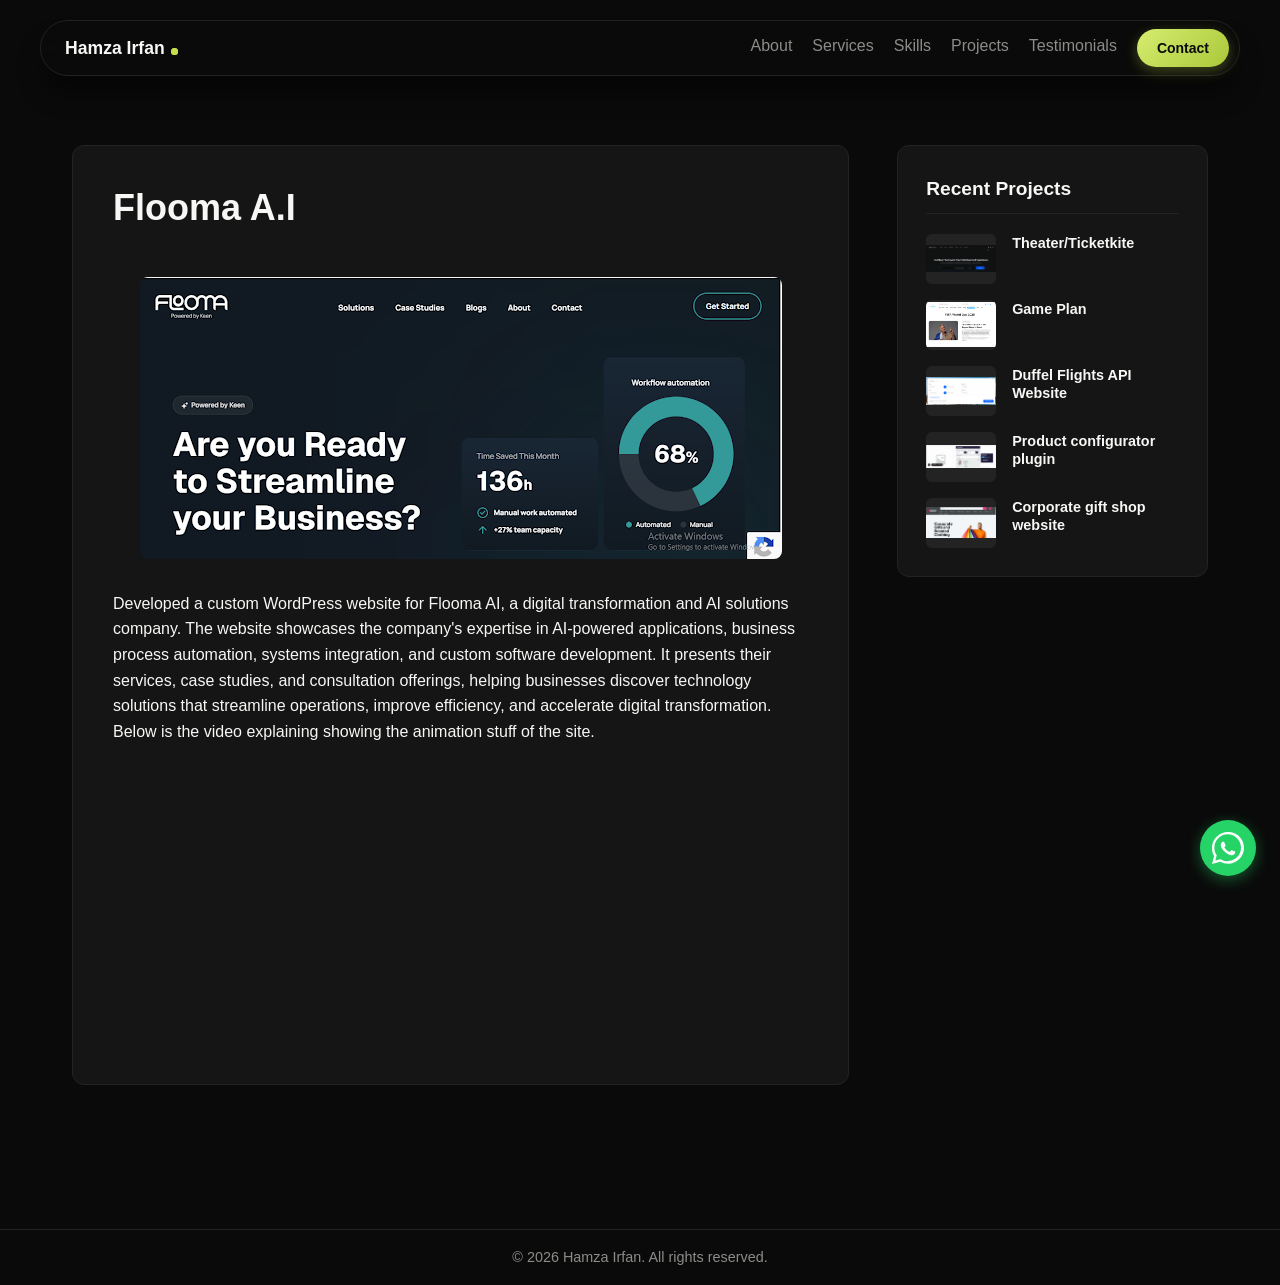
<file: project-flooma.html>
<!DOCTYPE html>
<html xmlns="http://www.w3.org/1999/xhtml" xmlns:b="http://www.google.com/2005/gml/b" xmlns:data="http://www.google.com/2005/gml/data" xmlns:expr="http://www.google.com/2005/gml/expr"><head><meta http-equiv="Content-Type" content="text/html; charset=UTF-8">
<meta content="width=device-width, initial-scale=1.0" name="viewport">
<title>Flooma A.I </title>
<link rel="stylesheet" href="common-styles.css">
<link rel="stylesheet" href="single-page.css">
<link rel="stylesheet" href="responsive.css">

</head>
<body>


<!-- HEADER WITH MOBILE DRAWER -->
<header class="header-wrapper">
  <nav class="pill-nav">
    <!-- Brand Logo -->
    <a href="/" class="nav-logo">
      Hamza Irfan<span class="dot-badge"></span>
    </a>

    <!-- Desktop Navigation Menu -->
    <div class="nav-menu">
      <a href="/#about" class="nav-link">About</a>
      <a href="/#services" class="nav-link">Services</a>
      <a href="/#skills" class="nav-link">Skills</a>
      <a href="/#projects" class="nav-link">Projects</a>
      <a href="/#testimonials" class="nav-link">Testimonials</a>
      <a href="/#contact" class="nav-btn">Contact</a>
    </div>

    <!-- Hamburger Toggle Button (Mobile Only) -->
    <button class="hamburger-btn" id="menuToggle" aria-label="Toggle Navigation">
      <span class="bar"></span>
      <span class="bar"></span>
      <span class="bar"></span>
    </button>
  </nav>

  <!-- Mobile Drawer Menu -->
  <div class="mobile-drawer" id="mobileDrawer">
    <div class="drawer-header">
      <a href="/" class="nav-logo">
        Hamza Irfan<span class="dot-badge"></span>
      </a>
      <button class="close-btn" id="menuClose" aria-label="Close Navigation">&times;</button>
    </div>
    <div class="drawer-links">
      <a href="/#about" class="drawer-link">About</a>
      <a href="/#services" class="drawer-link">Services</a>
      <a href="/#skills" class="drawer-link">Skills</a>
      <a href="/#projects" class="drawer-link">Projects</a>
      <a href="/#testimonials" class="drawer-link">Testimonials</a>
      <a href="/#contact" class="drawer-btn">Contact</a>
    </div>
  </div>

  <!-- Overlay Mask -->
  <div class="drawer-overlay" id="drawerOverlay"></div>
</header>

<!-- SINGLE POST VIEW -->
<div class="container">
<div class="section-padding single-layout">
<main>
<div class="section" id="post-main"><div class="widget Blog" data-version="1" id="Blog2">
<article class="single-post">
<h1>Flooma A.I </h1>
<div class="single-post-body">
    <div class="separator" style="clear: both; text-align: center">
        <img
            alt=""
            data-original-height="591"
            data-original-width="1347"
            height="288"
            src="./project-flooma_files/image.png"
            width="642" 
        />
    </div>
    <p>
            Developed a custom WordPress website for Flooma AI, a digital transformation and AI solutions company. The
            website showcases the company's expertise in AI-powered applications, business process automation, systems
            integration, and custom software development. It presents their services, case studies, and consultation
            offerings, helping businesses discover technology solutions that streamline operations, improve efficiency,
            and accelerate digital transformation. Below is the video explaining showing the animation stuff of the
            site.
    </p>
    <br/>
    <div class="separator" style="clear: both; text-align: center">
        <iframe
            allowfullscreen="allowfullscreen"
            class="b-hbp-video b-uploaded"
            frameborder="0"
            height="266"
            id="BLOGGER-video-0d665a615cadd9cf-14249"
            mozallowfullscreen="mozallowfullscreen"
            src="https://www.blogger.com/video.g?token=AD6v5dx26I2dNGtsVYMl4TuS9n0SbsBnn0wiIkPTWvXai24mrWFHwOitvhnu8GGVYCElK3wJ-ebhi3sk_LWyxH4dKv9ILTgotGwgzQZQh9dsVF50YqX8fgtlK8xFt3-YJ_PjvtK9Vw&origin=hamzaprojectportfolio.blogspot.com"
            webkitallowfullscreen="webkitallowfullscreen"
            width="631"
        ></iframe>
    </div>
</div>

</article>
</div></div>
</main>
<aside>
<div class="sidebar-widget">
<h3>Recent Projects</h3>
    <div id="sidebarProjects">
        <a class="sidebar-item" href="/project-ticketkite.html">
            <img alt="Theater/Ticketkite" class="sidebar-thumb" src="./project-ticketkite_files/image.png">
            <div class="sidebar-item-title">Theater/Ticketkite</div>
        </a>
        <a class="sidebar-item" href="/project-gameplan.html">
            <img alt="Game Plan" class="sidebar-thumb" src="./project-gameplan_files/image.png">
            <div class="sidebar-item-title">Game Plan</div>
        </a>
        <a class="sidebar-item" href="/project-duffel-flights.html">
            <img alt="Duffel Flights API Website" class="sidebar-thumb" src="./project-duffel-flights_files/image.png">
            <div class="sidebar-item-title">Duffel Flights API Website</div>
        </a>
        <a class="sidebar-item" href="/project-configurator.html">
            <img alt="Product configurator plugin" class="sidebar-thumb" src="./project-configurator_files/Screenshot_11.png">
            <div class="sidebar-item-title">Product configurator plugin</div>
        </a>
        <a class="sidebar-item" href="/project-corporate-gift-shop.html">
            <img alt="Corporate gift shop website" class="sidebar-thumb" src="./project-corporate-gift-shop_files/Screenshot_6.png">
            <div class="sidebar-item-title">Corporate gift shop website</div>
        </a>
    </div>
</div>
</aside>
</div>
</div>
<!-- FOOTER -->
<footer>
<div class="container">
<p>© <script>document.write(new Date().getFullYear())</script> Hamza Irfan. All rights reserved.</p>
</div>
</footer>
<!-- INTERACTIVE JAVASCRIPT -->
<script src="page-scripts.js"></script>

<!-- Floating WhatsApp Button -->
<a href='https://wa.me/03256119158?text=Hi%20Hamza,%20I%20visited%20your%20portfolio%20and%20would%20like%20to%20discuss%20a%20project!' 
   class='whatsapp-float' 
   target='_blank' 
   rel='noopener noreferrer' 
   aria-label='Chat on WhatsApp'>
  <svg viewBox="0 0 32 32" class="whatsapp-icon" xmlns="http://www.w3.org/2000/svg">
    <path d="M16 0c-8.837 0-16 7.163-16 16 0 2.825 0.737 5.607 2.137 8.048l-2.137 7.952 8.135-2.135c2.372 1.3 5.060 1.987 7.865 1.987 8.837 0 16-7.163 16-16s-7.163-16-16-16zM16 29.333c-2.458 0-4.862-0.652-6.973-1.888l-0.5-0.292-5.18 1.358 1.383-5.147-0.322-0.512c-1.358-2.162-2.075-4.667-2.075-7.185 0-7.352 5.982-13.333 13.333-13.333s13.333 5.982 13.333 13.333-5.982 13.333-13.333 13.333zM22.502 19.333c-0.357-0.178-2.113-1.043-2.44-1.162s-0.565-0.178-0.803 0.178c-0.238 0.357-0.923 1.162-1.132 1.4s-0.417 0.268-0.773 0.089c-0.357-0.178-1.506-0.555-2.868-1.769-1.060-0.945-1.776-2.112-1.984-2.468s-0.022-0.548 0.156-0.725c0.161-0.16 0.357-0.417 0.535-0.625s0.238-0.357 0.357-0.595c0.119-0.238 0.060-0.446-0.030-0.625s-0.803-1.933-1.101-2.647c-0.29-0.695-0.585-0.601-0.803-0.612s-0.446-0.012-0.684-0.012c-0.238 0-0.625 0.089-0.952 0.446s-1.249 1.22-1.249 2.975 1.279 3.451 1.457 3.689c0.178 0.238 2.518 3.844 6.101 5.391 0.852 0.368 1.518 0.588 2.037 0.753 0.856 0.272 1.635 0.234 2.251 0.142 0.687-0.103 2.113-0.863 2.41-1.696s0.298-1.547 0.208-1.696c-0.089-0.149-0.327-0.238-0.684-0.417z"/>
  </svg>
</a>

</body></html>
</file>
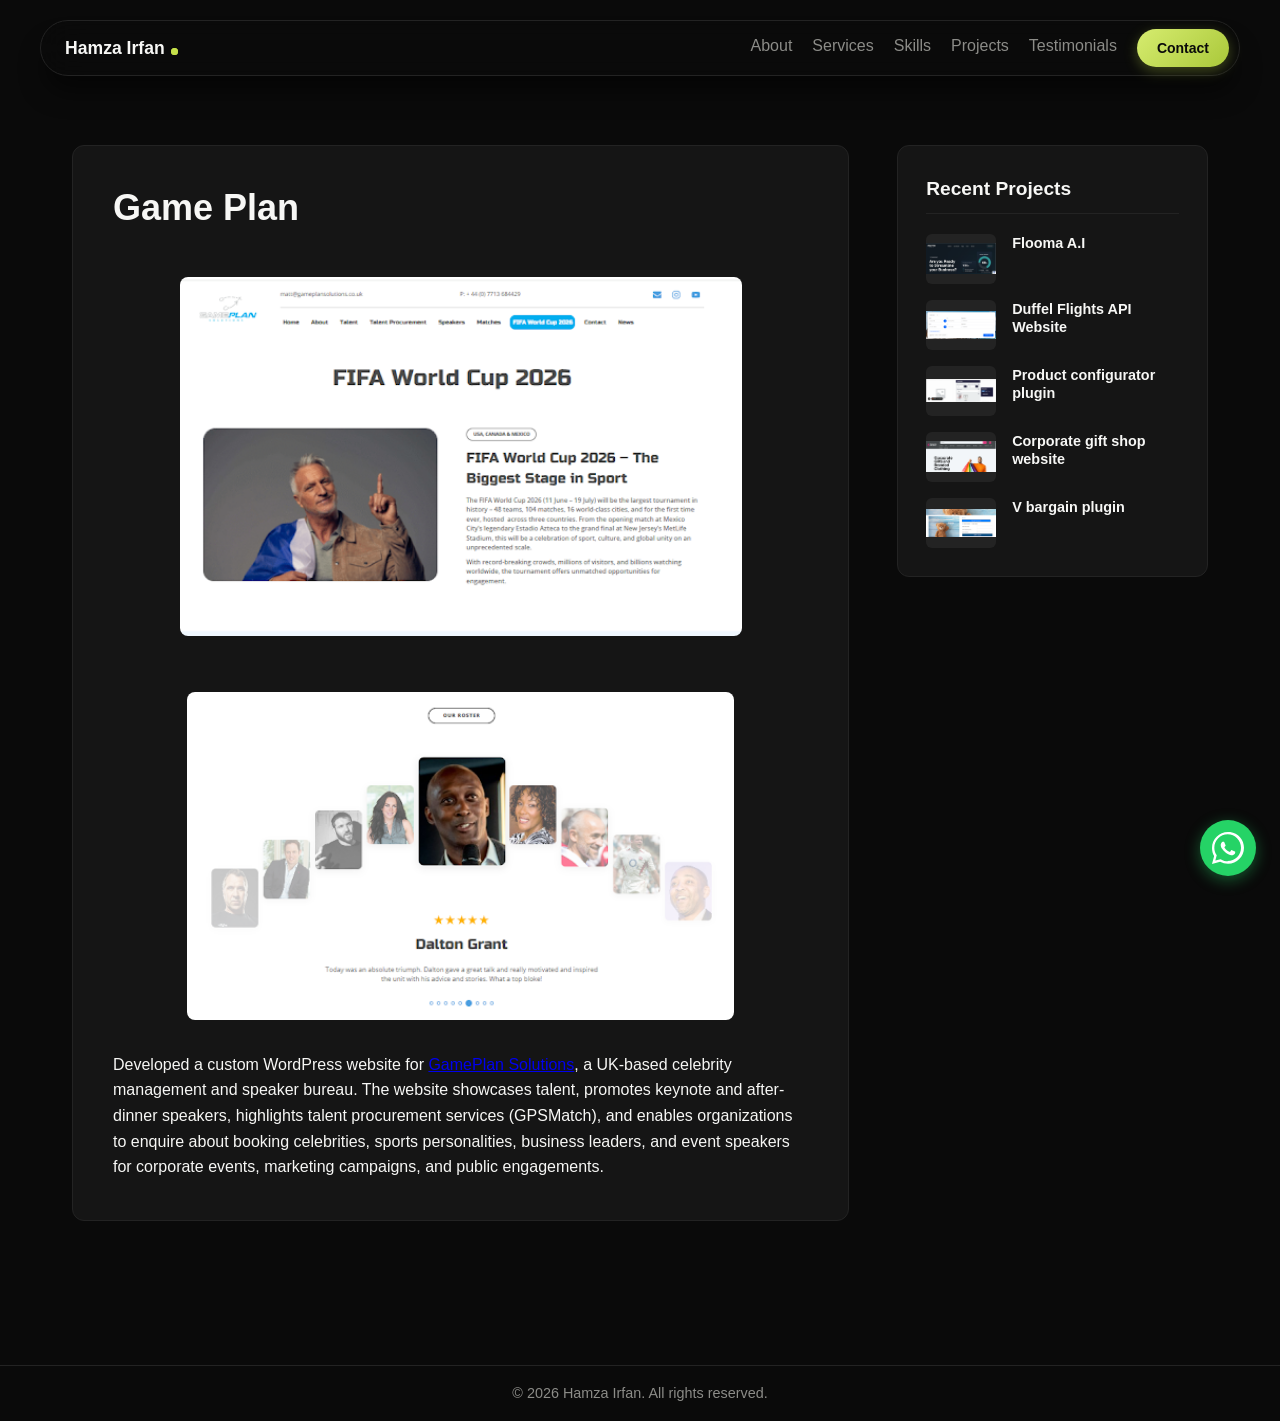
<file: project-gameplan.html>
<!DOCTYPE html>
<html xmlns="http://www.w3.org/1999/xhtml" xmlns:b="http://www.google.com/2005/gml/b" xmlns:data="http://www.google.com/2005/gml/data" xmlns:expr="http://www.google.com/2005/gml/expr"><head><meta http-equiv="Content-Type" content="text/html; charset=UTF-8">
<meta content="width=device-width, initial-scale=1.0" name="viewport">
<title>Game Plan</title>
<link rel="stylesheet" href="common-styles.css">
<link rel="stylesheet" href="single-page.css">
<link rel="stylesheet" href="responsive.css">

</head>
<body>


<!-- HEADER WITH MOBILE DRAWER -->
<header class="header-wrapper">
  <nav class="pill-nav">
    <!-- Brand Logo -->
    <a href="/" class="nav-logo">
      Hamza Irfan<span class="dot-badge"></span>
    </a>

    <!-- Desktop Navigation Menu -->
    <div class="nav-menu">
      <a href="/#about" class="nav-link">About</a>
      <a href="/#services" class="nav-link">Services</a>
      <a href="/#skills" class="nav-link">Skills</a>
      <a href="/#projects" class="nav-link">Projects</a>
      <a href="/#testimonials" class="nav-link">Testimonials</a>
      <a href="/#contact" class="nav-btn">Contact</a>
    </div>

    <!-- Hamburger Toggle Button (Mobile Only) -->
    <button class="hamburger-btn" id="menuToggle" aria-label="Toggle Navigation">
      <span class="bar"></span>
      <span class="bar"></span>
      <span class="bar"></span>
    </button>
  </nav>

  <!-- Mobile Drawer Menu -->
  <div class="mobile-drawer" id="mobileDrawer">
    <div class="drawer-header">
      <a href="/" class="nav-logo">
        Hamza Irfan<span class="dot-badge"></span>
      </a>
      <button class="close-btn" id="menuClose" aria-label="Close Navigation">&times;</button>
    </div>
    <div class="drawer-links">
      <a href="/#about" class="drawer-link">About</a>
      <a href="/#services" class="drawer-link">Services</a>
      <a href="/#skills" class="drawer-link">Skills</a>
      <a href="/#projects" class="drawer-link">Projects</a>
      <a href="/#testimonials" class="drawer-link">Testimonials</a>
      <a href="/#contact" class="drawer-btn">Contact</a>
    </div>
  </div>

  <!-- Overlay Mask -->
  <div class="drawer-overlay" id="drawerOverlay"></div>
</header>

<!-- SINGLE POST VIEW -->
<div class="container">
<div class="section-padding single-layout">
<main>
<div class="section" id="post-main"><div class="widget Blog" data-version="1" id="Blog2">
<article class="single-post">
<h1>Game Plan</h1>
<div class="single-post-body">
    <div class="separator" style="clear: both; text-align: center">
        <img
            alt=""
            data-original-height="511"
            data-original-width="801"
            height="339"
            src="./project-gameplan_files/image.png"
            width="562"
        />
        <img
            alt=""
            data-original-height="457"
            data-original-width="760"
            height="313"
            src="./project-gameplan_files/image(1).png"
            width="547"
        />
    </div>
    <p>
        Developed a custom WordPress website for <a href="https://gameplansolutions.co.uk/">GamePlan Solutions</a>, a
        UK-based celebrity management and speaker bureau. The website showcases talent, promotes keynote and
        after-dinner speakers, highlights talent procurement services (GPSMatch), and enables organizations to enquire
        about booking celebrities, sports personalities, business leaders, and event speakers for corporate events,
        marketing campaigns, and public engagements.
    </p>
</div>

</article>
</div></div>
</main>
<aside>
<div class="sidebar-widget">
<h3>Recent Projects</h3>
<div id="sidebarProjects">
    <a class="sidebar-item" href="/project-flooma.html">
        <img alt="Flooma A.I" class="sidebar-thumb" src="./project-flooma_files/image.png">
        <div class="sidebar-item-title">Flooma A.I</div>
    </a>
    <a class="sidebar-item" href="/project-duffel-flights.html">
        <img alt="Duffel Flights API Website" class="sidebar-thumb" src="./project-duffel-flights_files/image.png">
        <div class="sidebar-item-title">Duffel Flights API Website</div>
    </a>
    <a class="sidebar-item" href="/project-configurator.html">
        <img alt="Product configurator plugin" class="sidebar-thumb" src="./project-configurator_files/Screenshot_11.png">
        <div class="sidebar-item-title">Product configurator plugin</div>
    </a>
    <a class="sidebar-item" href="/project-corporate-gift-shop.html">
        <img alt="Corporate gift shop website" class="sidebar-thumb" src="./project-corporate-gift-shop_files/Screenshot_6.png">
        <div class="sidebar-item-title">Corporate gift shop website</div>
    </a>
    <a class="sidebar-item" href="/project-vbargain.html">
        <img alt="V bargain plugin" class="sidebar-thumb" src="./project-vbargain_files/Screenshot_9.png">
        <div class="sidebar-item-title">V bargain plugin</div>
    </a>
</div>
</div>
</aside>
</div>
</div>
<!-- FOOTER -->
<footer>
<div class="container">
<p>© <script>document.write(new Date().getFullYear())</script> Hamza Irfan. All rights reserved.</p>
</div>
</footer>
<!-- INTERACTIVE JAVASCRIPT -->
<script src="page-scripts.js"></script>

<!-- Floating WhatsApp Button -->
<a href='https://wa.me/03256119158?text=Hi%20Hamza,%20I%20visited%20your%20portfolio%20and%20would%20like%20to%20discuss%20a%20project!' 
   class='whatsapp-float' 
   target='_blank' 
   rel='noopener noreferrer' 
   aria-label='Chat on WhatsApp'>
  <svg viewBox="0 0 32 32" class="whatsapp-icon" xmlns="http://www.w3.org/2000/svg">
    <path d="M16 0c-8.837 0-16 7.163-16 16 0 2.825 0.737 5.607 2.137 8.048l-2.137 7.952 8.135-2.135c2.372 1.3 5.060 1.987 7.865 1.987 8.837 0 16-7.163 16-16s-7.163-16-16-16zM16 29.333c-2.458 0-4.862-0.652-6.973-1.888l-0.5-0.292-5.18 1.358 1.383-5.147-0.322-0.512c-1.358-2.162-2.075-4.667-2.075-7.185 0-7.352 5.982-13.333 13.333-13.333s13.333 5.982 13.333 13.333-5.982 13.333-13.333 13.333zM22.502 19.333c-0.357-0.178-2.113-1.043-2.44-1.162s-0.565-0.178-0.803 0.178c-0.238 0.357-0.923 1.162-1.132 1.4s-0.417 0.268-0.773 0.089c-0.357-0.178-1.506-0.555-2.868-1.769-1.060-0.945-1.776-2.112-1.984-2.468s-0.022-0.548 0.156-0.725c0.161-0.16 0.357-0.417 0.535-0.625s0.238-0.357 0.357-0.595c0.119-0.238 0.060-0.446-0.030-0.625s-0.803-1.933-1.101-2.647c-0.29-0.695-0.585-0.601-0.803-0.612s-0.446-0.012-0.684-0.012c-0.238 0-0.625 0.089-0.952 0.446s-1.249 1.22-1.249 2.975 1.279 3.451 1.457 3.689c0.178 0.238 2.518 3.844 6.101 5.391 0.852 0.368 1.518 0.588 2.037 0.753 0.856 0.272 1.635 0.234 2.251 0.142 0.687-0.103 2.113-0.863 2.41-1.696s0.298-1.547 0.208-1.696c-0.089-0.149-0.327-0.238-0.684-0.417z"/>
  </svg>
</a>

</body></html>
</file>
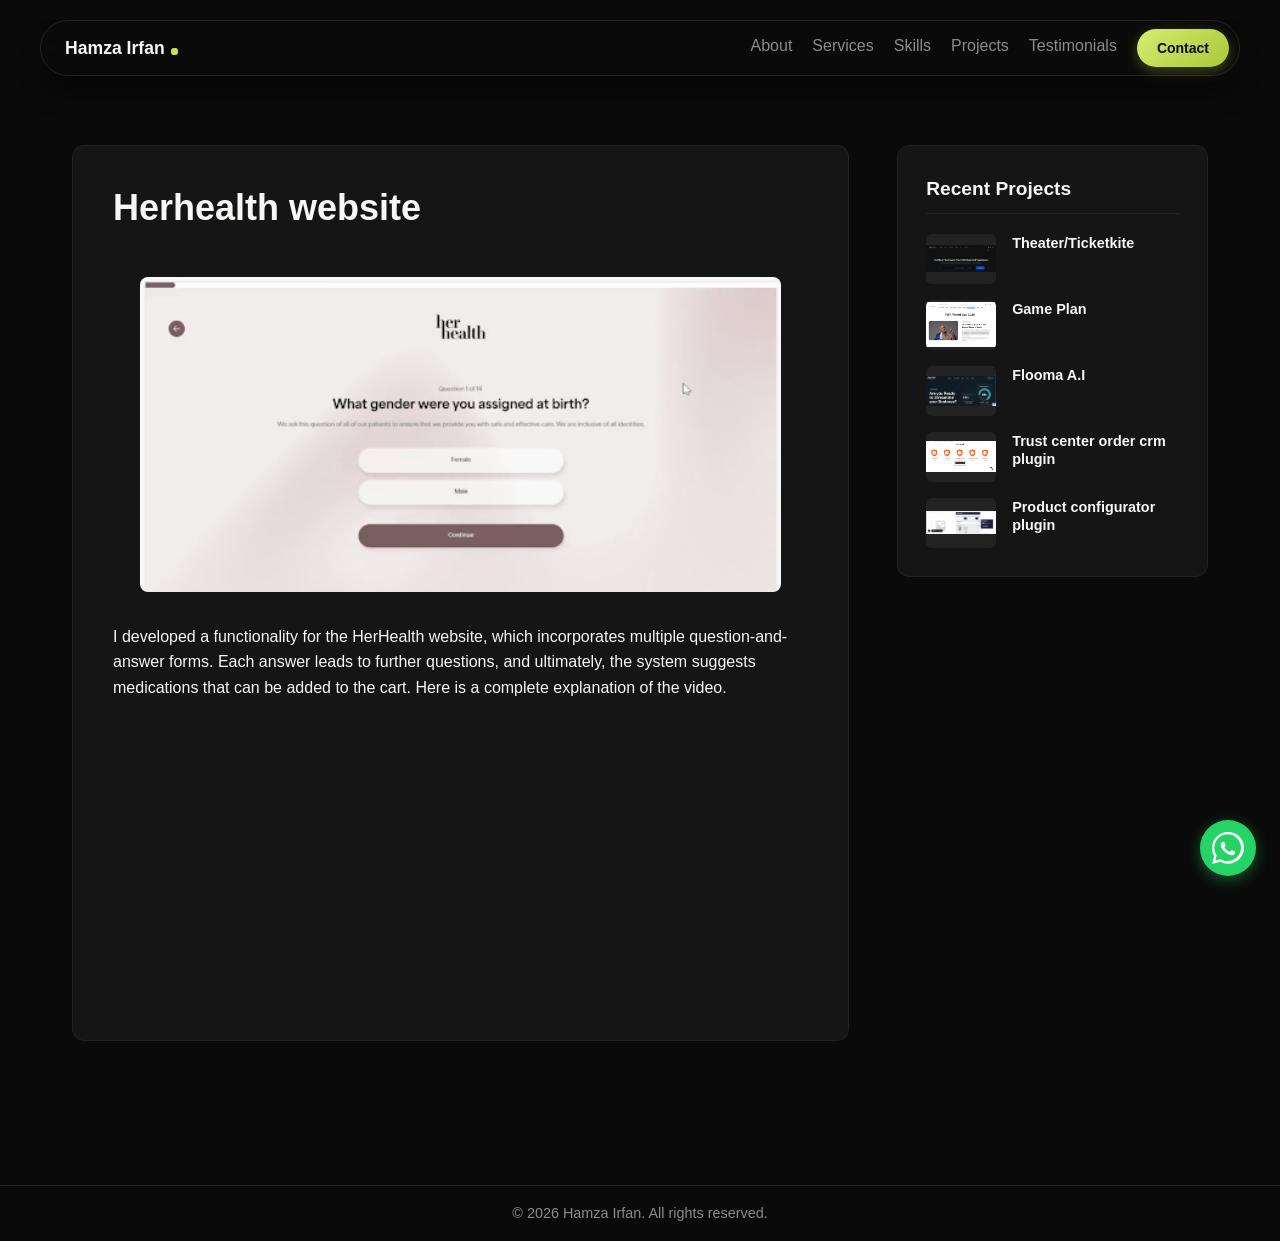
<file: project-herhealth.html>
<!DOCTYPE html>
<html xmlns="http://www.w3.org/1999/xhtml" xmlns:b="http://www.google.com/2005/gml/b" xmlns:data="http://www.google.com/2005/gml/data" xmlns:expr="http://www.google.com/2005/gml/expr"><head><meta http-equiv="Content-Type" content="text/html; charset=UTF-8">
<meta content="width=device-width, initial-scale=1.0" name="viewport">
<title>Herhealth website</title>
<link rel="stylesheet" href="common-styles.css">
<link rel="stylesheet" href="single-page.css">
<link rel="stylesheet" href="responsive.css">

</head>
<body>


<!-- HEADER WITH MOBILE DRAWER -->
<header class="header-wrapper">
  <nav class="pill-nav">
    <!-- Brand Logo -->
    <a href="/" class="nav-logo">
      Hamza Irfan<span class="dot-badge"></span>
    </a>

    <!-- Desktop Navigation Menu -->
    <div class="nav-menu">
      <a href="/#about" class="nav-link">About</a>
      <a href="/#services" class="nav-link">Services</a>
      <a href="/#skills" class="nav-link">Skills</a>
      <a href="/#projects" class="nav-link">Projects</a>
      <a href="/#testimonials" class="nav-link">Testimonials</a>
      <a href="/#contact" class="nav-btn">Contact</a>
    </div>

    <!-- Hamburger Toggle Button (Mobile Only) -->
    <button class="hamburger-btn" id="menuToggle" aria-label="Toggle Navigation">
      <span class="bar"></span>
      <span class="bar"></span>
      <span class="bar"></span>
    </button>
  </nav>

  <!-- Mobile Drawer Menu -->
  <div class="mobile-drawer" id="mobileDrawer">
    <div class="drawer-header">
      <a href="/" class="nav-logo">
        Hamza Irfan<span class="dot-badge"></span>
      </a>
      <button class="close-btn" id="menuClose" aria-label="Close Navigation">&times;</button>
    </div>
    <div class="drawer-links">
      <a href="/#about" class="drawer-link">About</a>
      <a href="/#services" class="drawer-link">Services</a>
      <a href="/#skills" class="drawer-link">Skills</a>
      <a href="/#projects" class="drawer-link">Projects</a>
      <a href="/#testimonials" class="drawer-link">Testimonials</a>
      <a href="/#contact" class="drawer-btn">Contact</a>
    </div>
  </div>

  <!-- Overlay Mask -->
  <div class="drawer-overlay" id="drawerOverlay"></div>
</header>

<!-- SINGLE POST VIEW -->
<div class="container">
<div class="section-padding single-layout">
<main>
<div class="section" id="post-main"><div class="widget Blog" data-version="1" id="Blog2">
<article class="single-post">
<h1>Herhealth website</h1>
<div class="single-post-body">
    <div class="separator" style="clear: both; text-align: center">
        <img
            border="0"
            data-original-height="580"
            data-original-width="1180"
            height="259"
            src="./project-herhealth_files/Screenshot_5.png"
            width="641"
        />
    </div>
    <p>
        I developed a functionality for the HerHealth website, which incorporates multiple question-and-answer forms.
        Each answer leads to further questions, and ultimately, the system suggests medications that can be added to the
        cart. Here is a complete explanation of the video.
    </p>
    <p><br /></p>
    <div class="separator" style="clear: both; text-align: center">
        <iframe
            allowfullscreen="allowfullscreen"
            class="b-hbp-video b-uploaded"
            frameborder="0"
            height="266"
            id="BLOGGER-video-2a937479c4643175-3104"
            mozallowfullscreen="mozallowfullscreen"
            src="https://www.blogger.com/video.g?token=AD6v5dyt3nS8RoE03No5KcXyU9qEUc2sADxyiBJR4-iRw80fJvYorgk1Qtt7HpRER8WC06Sq2zGQDTqYaHXg1WBcUva_pvnqKnk2u2tvCej_4pXQ0dwTb5PhzjIESsbCMe7_7_PnXrA&amp;origin=hamzaprojectportfolio.blogspot.com"
            webkitallowfullscreen="webkitallowfullscreen"
            width="660"
        ></iframe>
    </div>
</div>

</article>
</div></div>
</main>
<aside>
<div class="sidebar-widget">
<h3>Recent Projects</h3>
<div id="sidebarProjects">
    <a class="sidebar-item" href="/project-ticketkite.html">
        <img alt="Theater/Ticketkite" class="sidebar-thumb" src="./project-ticketkite_files/image.png">
        <div class="sidebar-item-title">Theater/Ticketkite</div>
    </a>
    <a class="sidebar-item" href="/project-gameplan.html">
        <img alt="Game Plan" class="sidebar-thumb" src="./project-gameplan_files/image.png">
        <div class="sidebar-item-title">Game Plan</div>
    </a>
    <a class="sidebar-item" href="/project-flooma.html">
        <img alt="Flooma A.I" class="sidebar-thumb" src="./project-flooma_files/image.png">
        <div class="sidebar-item-title">Flooma A.I</div>
    </a>
    <a class="sidebar-item" href="/project-trustcenter-order-crm.html">
      <img alt="Trust center order crm plugin" class="sidebar-thumb" src="./project-trustcenter-order-crm_files/Screenshot_7.png">
      <div class="sidebar-item-title">Trust center order crm plugin</div>
    </a>
    <a class="sidebar-item" href="/project-configurator.html">
        <img alt="Product configurator plugin" class="sidebar-thumb" src="./project-configurator_files/Screenshot_11.png">
        <div class="sidebar-item-title">Product configurator plugin</div>
    </a>   
</div>
</div>
</aside>
</div>
</div>
<!-- FOOTER -->
<footer>
<div class="container">
<p>© <script>document.write(new Date().getFullYear())</script> Hamza Irfan. All rights reserved.</p>
</div>
</footer>
<!-- INTERACTIVE JAVASCRIPT -->
<script src="page-scripts.js"></script>

<!-- Floating WhatsApp Button -->
<a href='https://wa.me/03256119158?text=Hi%20Hamza,%20I%20visited%20your%20portfolio%20and%20would%20like%20to%20discuss%20a%20project!' 
   class='whatsapp-float' 
   target='_blank' 
   rel='noopener noreferrer' 
   aria-label='Chat on WhatsApp'>
  <svg viewBox="0 0 32 32" class="whatsapp-icon" xmlns="http://www.w3.org/2000/svg">
    <path d="M16 0c-8.837 0-16 7.163-16 16 0 2.825 0.737 5.607 2.137 8.048l-2.137 7.952 8.135-2.135c2.372 1.3 5.060 1.987 7.865 1.987 8.837 0 16-7.163 16-16s-7.163-16-16-16zM16 29.333c-2.458 0-4.862-0.652-6.973-1.888l-0.5-0.292-5.18 1.358 1.383-5.147-0.322-0.512c-1.358-2.162-2.075-4.667-2.075-7.185 0-7.352 5.982-13.333 13.333-13.333s13.333 5.982 13.333 13.333-5.982 13.333-13.333 13.333zM22.502 19.333c-0.357-0.178-2.113-1.043-2.44-1.162s-0.565-0.178-0.803 0.178c-0.238 0.357-0.923 1.162-1.132 1.4s-0.417 0.268-0.773 0.089c-0.357-0.178-1.506-0.555-2.868-1.769-1.060-0.945-1.776-2.112-1.984-2.468s-0.022-0.548 0.156-0.725c0.161-0.16 0.357-0.417 0.535-0.625s0.238-0.357 0.357-0.595c0.119-0.238 0.060-0.446-0.030-0.625s-0.803-1.933-1.101-2.647c-0.29-0.695-0.585-0.601-0.803-0.612s-0.446-0.012-0.684-0.012c-0.238 0-0.625 0.089-0.952 0.446s-1.249 1.22-1.249 2.975 1.279 3.451 1.457 3.689c0.178 0.238 2.518 3.844 6.101 5.391 0.852 0.368 1.518 0.588 2.037 0.753 0.856 0.272 1.635 0.234 2.251 0.142 0.687-0.103 2.113-0.863 2.41-1.696s0.298-1.547 0.208-1.696c-0.089-0.149-0.327-0.238-0.684-0.417z"/>
  </svg>
</a>

</body></html>
</file>
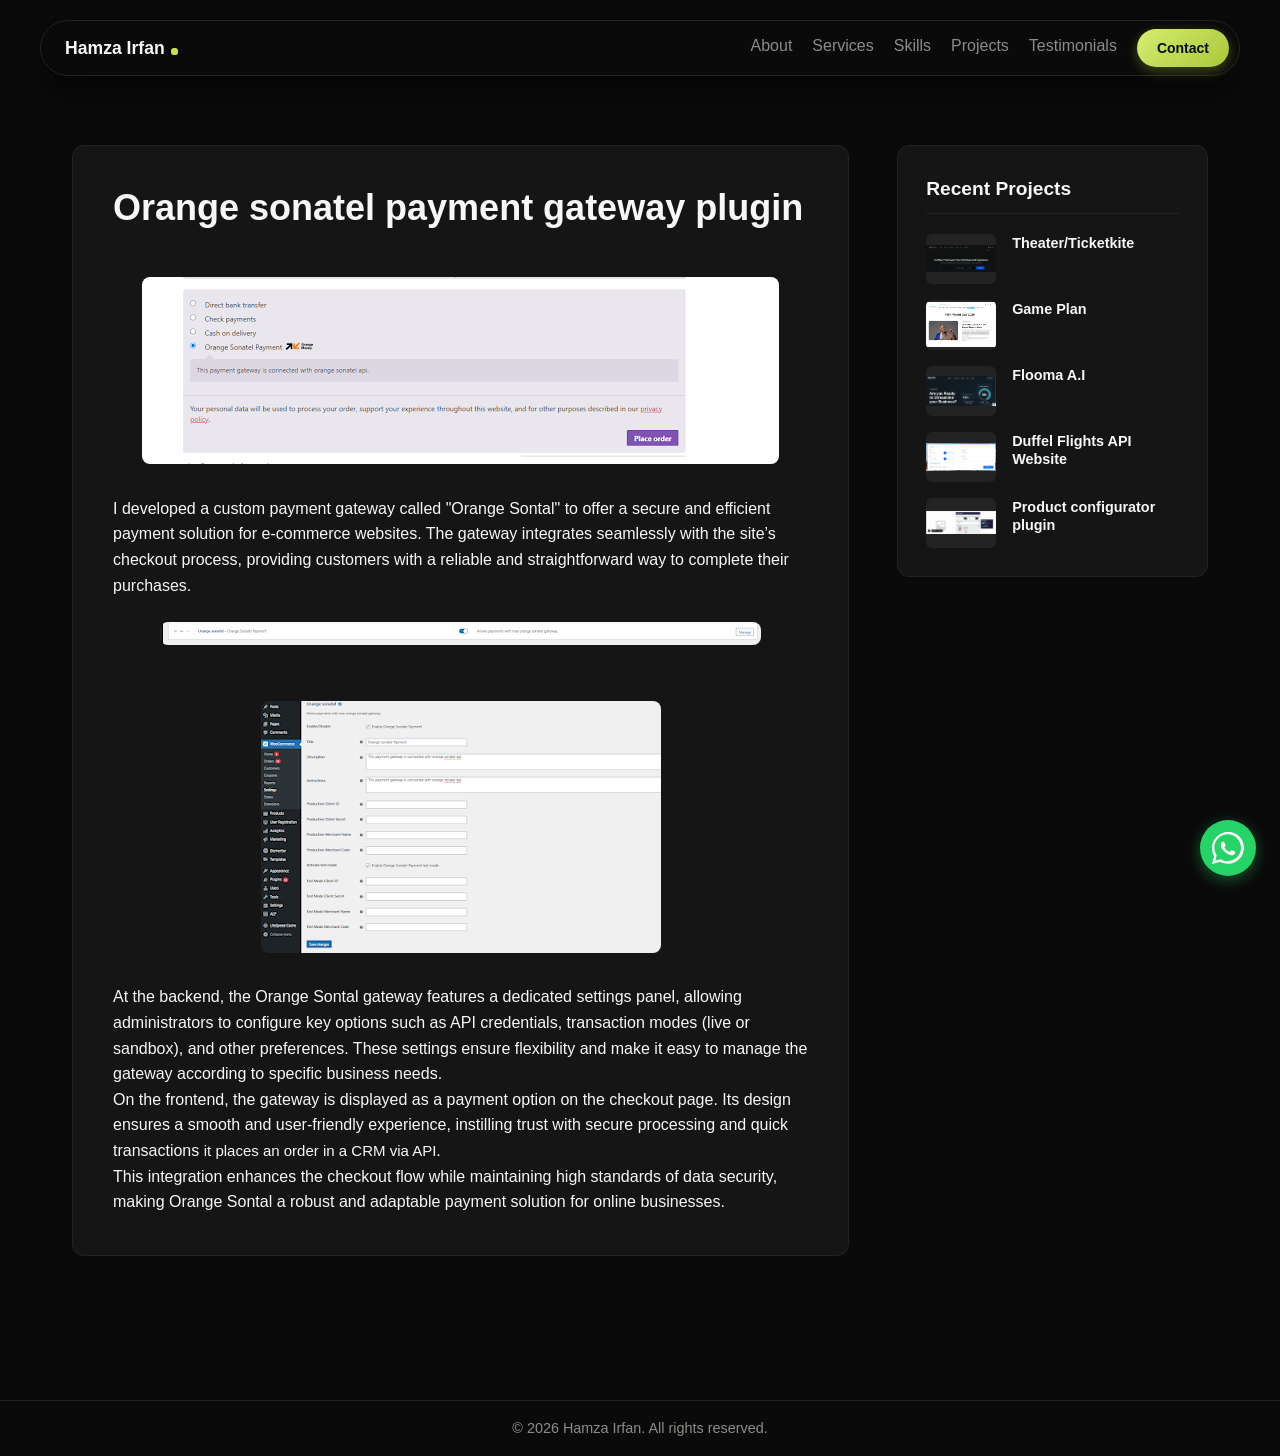
<file: project-orange-sonatel-payment-gateway.html>
<!DOCTYPE html>
<html xmlns="http://www.w3.org/1999/xhtml" xmlns:b="http://www.google.com/2005/gml/b" xmlns:data="http://www.google.com/2005/gml/data" xmlns:expr="http://www.google.com/2005/gml/expr"><head><meta http-equiv="Content-Type" content="text/html; charset=UTF-8">
<meta content="width=device-width, initial-scale=1.0" name="viewport">
<title>Orange sonatel payment gateway plugin</title>
<link rel="stylesheet" href="common-styles.css">
<link rel="stylesheet" href="single-page.css">
<link rel="stylesheet" href="responsive.css">

</head>
<body>


<!-- HEADER WITH MOBILE DRAWER -->
<header class="header-wrapper">
  <nav class="pill-nav">
    <!-- Brand Logo -->
    <a href="/" class="nav-logo">
      Hamza Irfan<span class="dot-badge"></span>
    </a>

    <!-- Desktop Navigation Menu -->
    <div class="nav-menu">
      <a href="/#about" class="nav-link">About</a>
      <a href="/#services" class="nav-link">Services</a>
      <a href="/#skills" class="nav-link">Skills</a>
      <a href="/#projects" class="nav-link">Projects</a>
      <a href="/#testimonials" class="nav-link">Testimonials</a>
      <a href="/#contact" class="nav-btn">Contact</a>
    </div>

    <!-- Hamburger Toggle Button (Mobile Only) -->
    <button class="hamburger-btn" id="menuToggle" aria-label="Toggle Navigation">
      <span class="bar"></span>
      <span class="bar"></span>
      <span class="bar"></span>
    </button>
  </nav>

  <!-- Mobile Drawer Menu -->
  <div class="mobile-drawer" id="mobileDrawer">
    <div class="drawer-header">
      <a href="/" class="nav-logo">
        Hamza Irfan<span class="dot-badge"></span>
      </a>
      <button class="close-btn" id="menuClose" aria-label="Close Navigation">&times;</button>
    </div>
    <div class="drawer-links">
      <a href="/#about" class="drawer-link">About</a>
      <a href="/#services" class="drawer-link">Services</a>
      <a href="/#skills" class="drawer-link">Skills</a>
      <a href="/#projects" class="drawer-link">Projects</a>
      <a href="/#testimonials" class="drawer-link">Testimonials</a>
      <a href="/#contact" class="drawer-btn">Contact</a>
    </div>
  </div>

  <!-- Overlay Mask -->
  <div class="drawer-overlay" id="drawerOverlay"></div>
</header>

<!-- SINGLE POST VIEW -->
<div class="container">
<div class="section-padding single-layout">
<main>
<div class="section" id="post-main"><div class="widget Blog" data-version="1" id="Blog2">
<article class="single-post">
<h1>Orange sonatel payment gateway plugin</h1>
<div class="single-post-body">
    <div class="separator" style="clear: both; text-align: center">
        <img
            border="0"
            data-original-height="319"
            data-original-width="1084"
            height="213"
            src="./project-orange-sonatel-payment-gateway_files/Screenshot_5.png"
            width="637"
        />
    </div>
    <p>
        I developed a custom payment gateway called "Orange Sontal" to offer a secure and efficient payment solution for
        e-commerce websites. The gateway integrates seamlessly with the site’s checkout process, providing customers
        with a reliable and straightforward way to complete their purchases.
    </p>
    <div class="separator" style="clear: both; text-align: center">
        <img
            border="0"
            data-original-height="66"
            data-original-width="1768"
            height="29"
            src="./project-orange-sonatel-payment-gateway_files/Screenshot_3.png"
            width="601"
        />
    </div>
    <div class="separator" style="clear: both; text-align: center">
        <img
            border="0"
            data-original-height="748"
            data-original-width="1186"
            height="253"
            src="./project-orange-sonatel-payment-gateway_files/Screenshot_4.png"
            width="400"
        />
    </div>
    <p>
        At the backend, the Orange Sontal gateway features a dedicated settings panel, allowing administrators to
        configure key options such as API credentials, transaction modes (live or sandbox), and other preferences. These
        settings ensure flexibility and make it easy to manage the gateway according to specific business needs.
    </p>
    <p>
        On the frontend, the gateway is displayed as a payment option on the checkout page. Its design ensures a smooth
        and user-friendly experience, instilling trust with secure processing and quick transactions<span
            style="color: #ffff"
            >&nbsp;</span
        ><span face="Roboto, sans-serif" style="font-size: 15px"
            >it places an order in a CRM via API</span
        >.
    </p>
    <p>
        This integration enhances the checkout flow while maintaining high standards of data security, making Orange
        Sontal a robust and adaptable payment solution for online businesses.
    </p>
</div>

</article>
</div></div>
</main>
<aside>
<div class="sidebar-widget">
<h3>Recent Projects</h3>
<div id="sidebarProjects">
    <a class="sidebar-item" href="/project-ticketkite.html">
        <img alt="Theater/Ticketkite" class="sidebar-thumb" src="./project-ticketkite_files/image.png">
        <div class="sidebar-item-title">Theater/Ticketkite</div>
    </a>
    <a class="sidebar-item" href="/project-gameplan.html">
        <img alt="Game Plan" class="sidebar-thumb" src="./project-gameplan_files/image.png">
        <div class="sidebar-item-title">Game Plan</div>
    </a>
    <a class="sidebar-item" href="/project-flooma.html">
        <img alt="Flooma A.I" class="sidebar-thumb" src="./project-flooma_files/image.png">
        <div class="sidebar-item-title">Flooma A.I</div>
    </a>
    <a class="sidebar-item" href="/project-duffel-flights.html">
        <img alt="Duffel Flights API Website" class="sidebar-thumb" src="./project-duffel-flights_files/image.png">
        <div class="sidebar-item-title">Duffel Flights API Website</div>
    </a>
    <a class="sidebar-item" href="/project-configurator.html">
        <img alt="Product configurator plugin" class="sidebar-thumb" src="./project-configurator_files/Screenshot_11.png">
        <div class="sidebar-item-title">Product configurator plugin</div>
    </a>
</div>
</div>
</aside>
</div>
</div>
<!-- FOOTER -->
<footer>
<div class="container">
<p>© <script>document.write(new Date().getFullYear())</script> Hamza Irfan. All rights reserved.</p>
</div>
</footer>
<!-- INTERACTIVE JAVASCRIPT -->
<script src="page-scripts.js"></script>

<!-- Floating WhatsApp Button -->
<a href='https://wa.me/03256119158?text=Hi%20Hamza,%20I%20visited%20your%20portfolio%20and%20would%20like%20to%20discuss%20a%20project!' 
   class='whatsapp-float' 
   target='_blank' 
   rel='noopener noreferrer' 
   aria-label='Chat on WhatsApp'>
  <svg viewBox="0 0 32 32" class="whatsapp-icon" xmlns="http://www.w3.org/2000/svg">
    <path d="M16 0c-8.837 0-16 7.163-16 16 0 2.825 0.737 5.607 2.137 8.048l-2.137 7.952 8.135-2.135c2.372 1.3 5.060 1.987 7.865 1.987 8.837 0 16-7.163 16-16s-7.163-16-16-16zM16 29.333c-2.458 0-4.862-0.652-6.973-1.888l-0.5-0.292-5.18 1.358 1.383-5.147-0.322-0.512c-1.358-2.162-2.075-4.667-2.075-7.185 0-7.352 5.982-13.333 13.333-13.333s13.333 5.982 13.333 13.333-5.982 13.333-13.333 13.333zM22.502 19.333c-0.357-0.178-2.113-1.043-2.44-1.162s-0.565-0.178-0.803 0.178c-0.238 0.357-0.923 1.162-1.132 1.4s-0.417 0.268-0.773 0.089c-0.357-0.178-1.506-0.555-2.868-1.769-1.060-0.945-1.776-2.112-1.984-2.468s-0.022-0.548 0.156-0.725c0.161-0.16 0.357-0.417 0.535-0.625s0.238-0.357 0.357-0.595c0.119-0.238 0.060-0.446-0.030-0.625s-0.803-1.933-1.101-2.647c-0.29-0.695-0.585-0.601-0.803-0.612s-0.446-0.012-0.684-0.012c-0.238 0-0.625 0.089-0.952 0.446s-1.249 1.22-1.249 2.975 1.279 3.451 1.457 3.689c0.178 0.238 2.518 3.844 6.101 5.391 0.852 0.368 1.518 0.588 2.037 0.753 0.856 0.272 1.635 0.234 2.251 0.142 0.687-0.103 2.113-0.863 2.41-1.696s0.298-1.547 0.208-1.696c-0.089-0.149-0.327-0.238-0.684-0.417z"/>
  </svg>
</a>

</body></html>
</file>
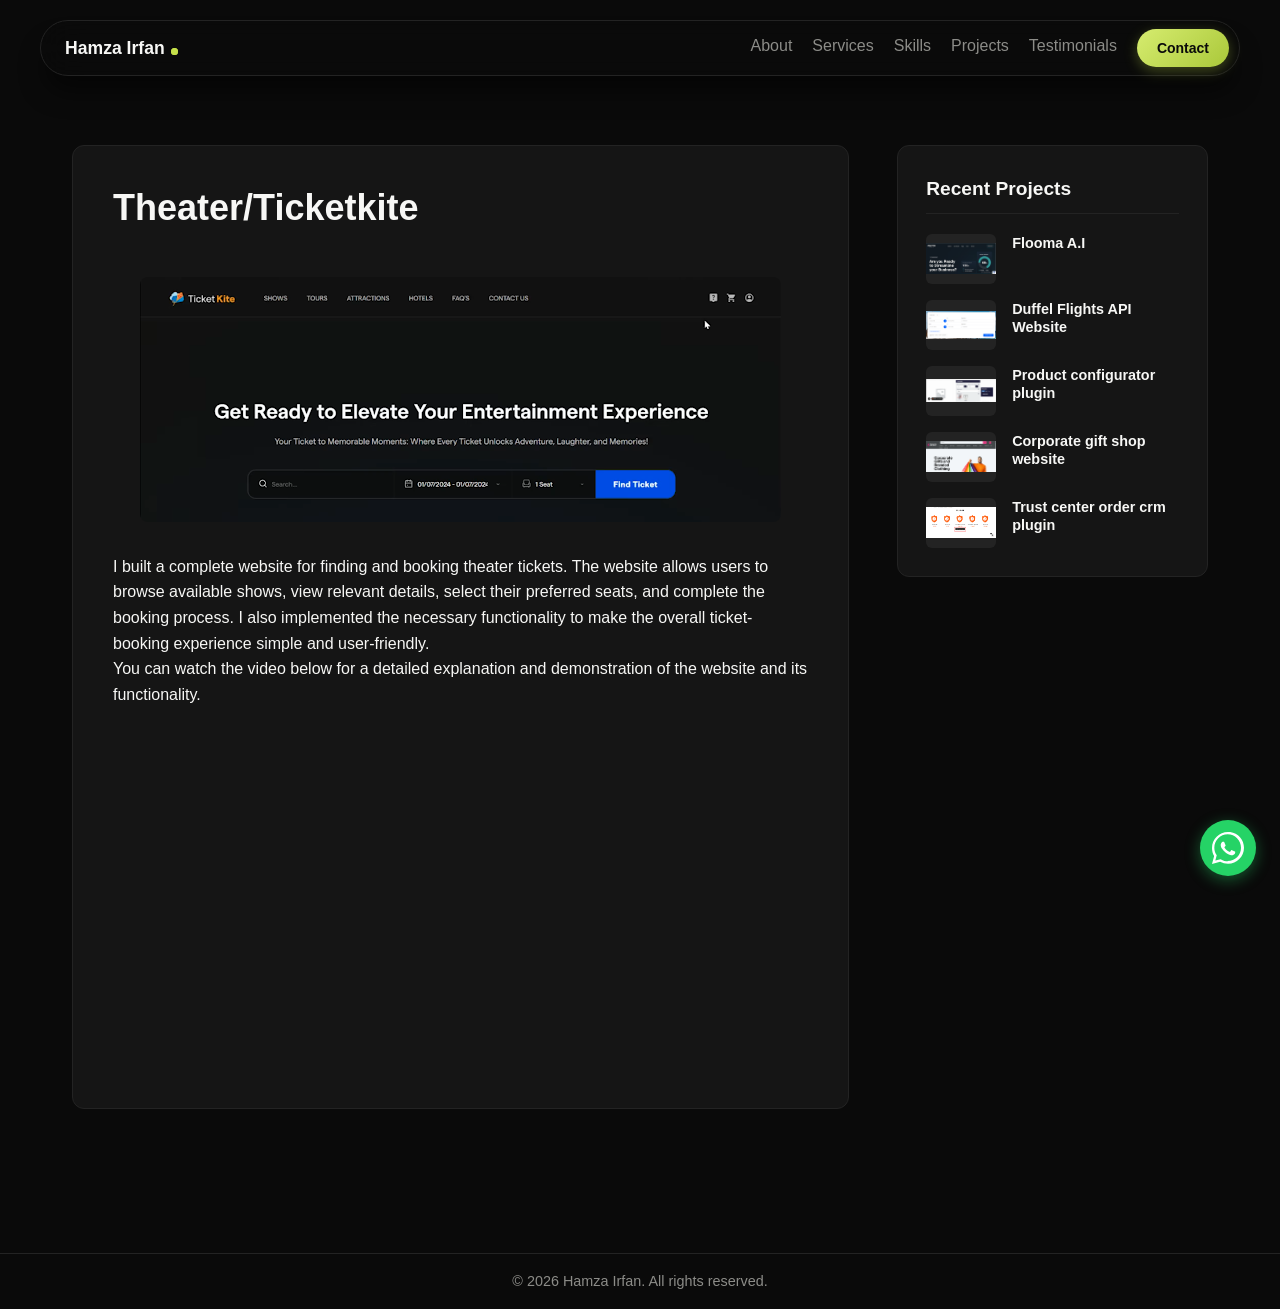
<file: project-ticketkite.html>
<!DOCTYPE html>
<html xmlns="http://www.w3.org/1999/xhtml" xmlns:b="http://www.google.com/2005/gml/b" xmlns:data="http://www.google.com/2005/gml/data" xmlns:expr="http://www.google.com/2005/gml/expr"><head><meta http-equiv="Content-Type" content="text/html; charset=UTF-8">
<meta content="width=device-width, initial-scale=1.0" name="viewport">
<title>Theater/Ticketkite</title>
<link rel="stylesheet" href="common-styles.css">
<link rel="stylesheet" href="single-page.css">
<link rel="stylesheet" href="responsive.css">

</head>
<body>


<!-- HEADER WITH MOBILE DRAWER -->
<header class="header-wrapper">
  <nav class="pill-nav">
    <!-- Brand Logo -->
    <a href="/" class="nav-logo">
      Hamza Irfan<span class="dot-badge"></span>
    </a>

    <!-- Desktop Navigation Menu -->
    <div class="nav-menu">
      <a href="/#about" class="nav-link">About</a>
      <a href="/#services" class="nav-link">Services</a>
      <a href="/#skills" class="nav-link">Skills</a>
      <a href="/#projects" class="nav-link">Projects</a>
      <a href="/#testimonials" class="nav-link">Testimonials</a>
      <a href="/#contact" class="nav-btn">Contact</a>
    </div>

    <!-- Hamburger Toggle Button (Mobile Only) -->
    <button class="hamburger-btn" id="menuToggle" aria-label="Toggle Navigation">
      <span class="bar"></span>
      <span class="bar"></span>
      <span class="bar"></span>
    </button>
  </nav>

  <!-- Mobile Drawer Menu -->
  <div class="mobile-drawer" id="mobileDrawer">
    <div class="drawer-header">
      <a href="/" class="nav-logo">
        Hamza Irfan<span class="dot-badge"></span>
      </a>
      <button class="close-btn" id="menuClose" aria-label="Close Navigation">&times;</button>
    </div>
    <div class="drawer-links">
      <a href="/#about" class="drawer-link">About</a>
      <a href="/#services" class="drawer-link">Services</a>
      <a href="/#skills" class="drawer-link">Skills</a>
      <a href="/#projects" class="drawer-link">Projects</a>
      <a href="/#testimonials" class="drawer-link">Testimonials</a>
      <a href="/#contact" class="drawer-btn">Contact</a>
    </div>
  </div>

  <!-- Overlay Mask -->
  <div class="drawer-overlay" id="drawerOverlay"></div>
</header>

<!-- SINGLE POST VIEW -->
<div class="container">
<div class="section-padding single-layout">
<main>
<div class="section" id="post-main"><div class="widget Blog" data-version="1" id="Blog2">
<article class="single-post">
<h1>Theater/Ticketkite</h1>
<div class="single-post-body">
    <div class="separator" style="clear: both; text-align: center">
        <div class="separator" style="clear: both; text-align: center">
            <img
                alt=""
                data-original-height="423"
                data-original-width="1107"
                height="288"
                src="./project-ticketkite_files/image.png"
                width="641"
            />
        </div>
    </div>
    <p>
        I built a complete website for finding and booking theater tickets. The website allows users to browse available
        shows, view relevant details, select their preferred seats, and complete the booking process. I also implemented
        the necessary functionality to make the overall ticket-booking experience simple and user-friendly.
    </p>
    <p>
        You can watch the video below for a detailed explanation and demonstration of the website and its functionality.
    </p>
    <br />
    <div class="separator" style="clear: both; text-align: center">
        <iframe
            allowfullscreen="allowfullscreen"
            class="b-hbp-video b-uploaded"
            frameborder="0"
            height="327"
            id="BLOGGER-video-7cb72ffb4f1285c9-8495"
            mozallowfullscreen="mozallowfullscreen"
            src="https://www.blogger.com/video.g?token=AD6v5dz4vhmOvg3u8LQHiZuUAdqUewGDYMS5qpCMsn9L84DSD2NlfPNQKvFp2tKI6_DMYcy_hV7iJW0opIqdFkPhm9CVD-C7LpzlPOCtHusVFrdIi4tKX6j44ChDp4Rs0TyXdWKhags&origin=hamzaprojectportfolio.blogspot.com"
            webkitallowfullscreen="webkitallowfullscreen"
            width="677"
        ></iframe>
    </div>
</div>

</article>
</div></div>
</main>
<aside>
<div class="sidebar-widget">
<h3>Recent Projects</h3>
    <div id="sidebarProjects">
        <a class="sidebar-item" href="/project-flooma.html">
            <img alt="Flooma A.I" class="sidebar-thumb" src="./project-flooma_files/image.png">
            <div class="sidebar-item-title">Flooma A.I </div>
        </a>
        <a class="sidebar-item" href="/project-duffel-flights.html">
            <img alt="Duffel Flights API Website" class="sidebar-thumb" src="./project-duffel-flights_files/image.png">
            <div class="sidebar-item-title">Duffel Flights API Website</div>
        </a>
        <a class="sidebar-item" href="/project-configurator.html">
            <img alt="Product configurator plugin" class="sidebar-thumb" src="./project-configurator_files/Screenshot_11.png">
            <div class="sidebar-item-title">Product configurator plugin</div>
        </a>
        <a class="sidebar-item" href="/project-corporate-gift-shop.html">
            <img alt="Corporate gift shop website" class="sidebar-thumb" src="./project-corporate-gift-shop_files/Screenshot_6.png">
            <div class="sidebar-item-title">Corporate gift shop website</div>
        </a>
        <a class="sidebar-item" href="/project-trustcenter-order-crm.html">
          <img alt="Trust center order crm plugin" class="sidebar-thumb" src="./project-trustcenter-order-crm_files/Screenshot_7.png">
          <div class="sidebar-item-title">Trust center order crm plugin</div>
        </a>
    </div>
</div>
</aside>
</div>
</div>
<!-- FOOTER -->
<footer>
<div class="container">
<p>© <script>document.write(new Date().getFullYear())</script> Hamza Irfan. All rights reserved.</p>
</div>
</footer>
<!-- INTERACTIVE JAVASCRIPT -->
<script src="page-scripts.js"></script>

<!-- Floating WhatsApp Button -->
<a href='https://wa.me/03256119158?text=Hi%20Hamza,%20I%20visited%20your%20portfolio%20and%20would%20like%20to%20discuss%20a%20project!' 
   class='whatsapp-float' 
   target='_blank' 
   rel='noopener noreferrer' 
   aria-label='Chat on WhatsApp'>
  <svg viewBox="0 0 32 32" class="whatsapp-icon" xmlns="http://www.w3.org/2000/svg">
    <path d="M16 0c-8.837 0-16 7.163-16 16 0 2.825 0.737 5.607 2.137 8.048l-2.137 7.952 8.135-2.135c2.372 1.3 5.060 1.987 7.865 1.987 8.837 0 16-7.163 16-16s-7.163-16-16-16zM16 29.333c-2.458 0-4.862-0.652-6.973-1.888l-0.5-0.292-5.18 1.358 1.383-5.147-0.322-0.512c-1.358-2.162-2.075-4.667-2.075-7.185 0-7.352 5.982-13.333 13.333-13.333s13.333 5.982 13.333 13.333-5.982 13.333-13.333 13.333zM22.502 19.333c-0.357-0.178-2.113-1.043-2.44-1.162s-0.565-0.178-0.803 0.178c-0.238 0.357-0.923 1.162-1.132 1.4s-0.417 0.268-0.773 0.089c-0.357-0.178-1.506-0.555-2.868-1.769-1.060-0.945-1.776-2.112-1.984-2.468s-0.022-0.548 0.156-0.725c0.161-0.16 0.357-0.417 0.535-0.625s0.238-0.357 0.357-0.595c0.119-0.238 0.060-0.446-0.030-0.625s-0.803-1.933-1.101-2.647c-0.29-0.695-0.585-0.601-0.803-0.612s-0.446-0.012-0.684-0.012c-0.238 0-0.625 0.089-0.952 0.446s-1.249 1.22-1.249 2.975 1.279 3.451 1.457 3.689c0.178 0.238 2.518 3.844 6.101 5.391 0.852 0.368 1.518 0.588 2.037 0.753 0.856 0.272 1.635 0.234 2.251 0.142 0.687-0.103 2.113-0.863 2.41-1.696s0.298-1.547 0.208-1.696c-0.089-0.149-0.327-0.238-0.684-0.417z"/>
  </svg>
</a>

</body></html>
</file>
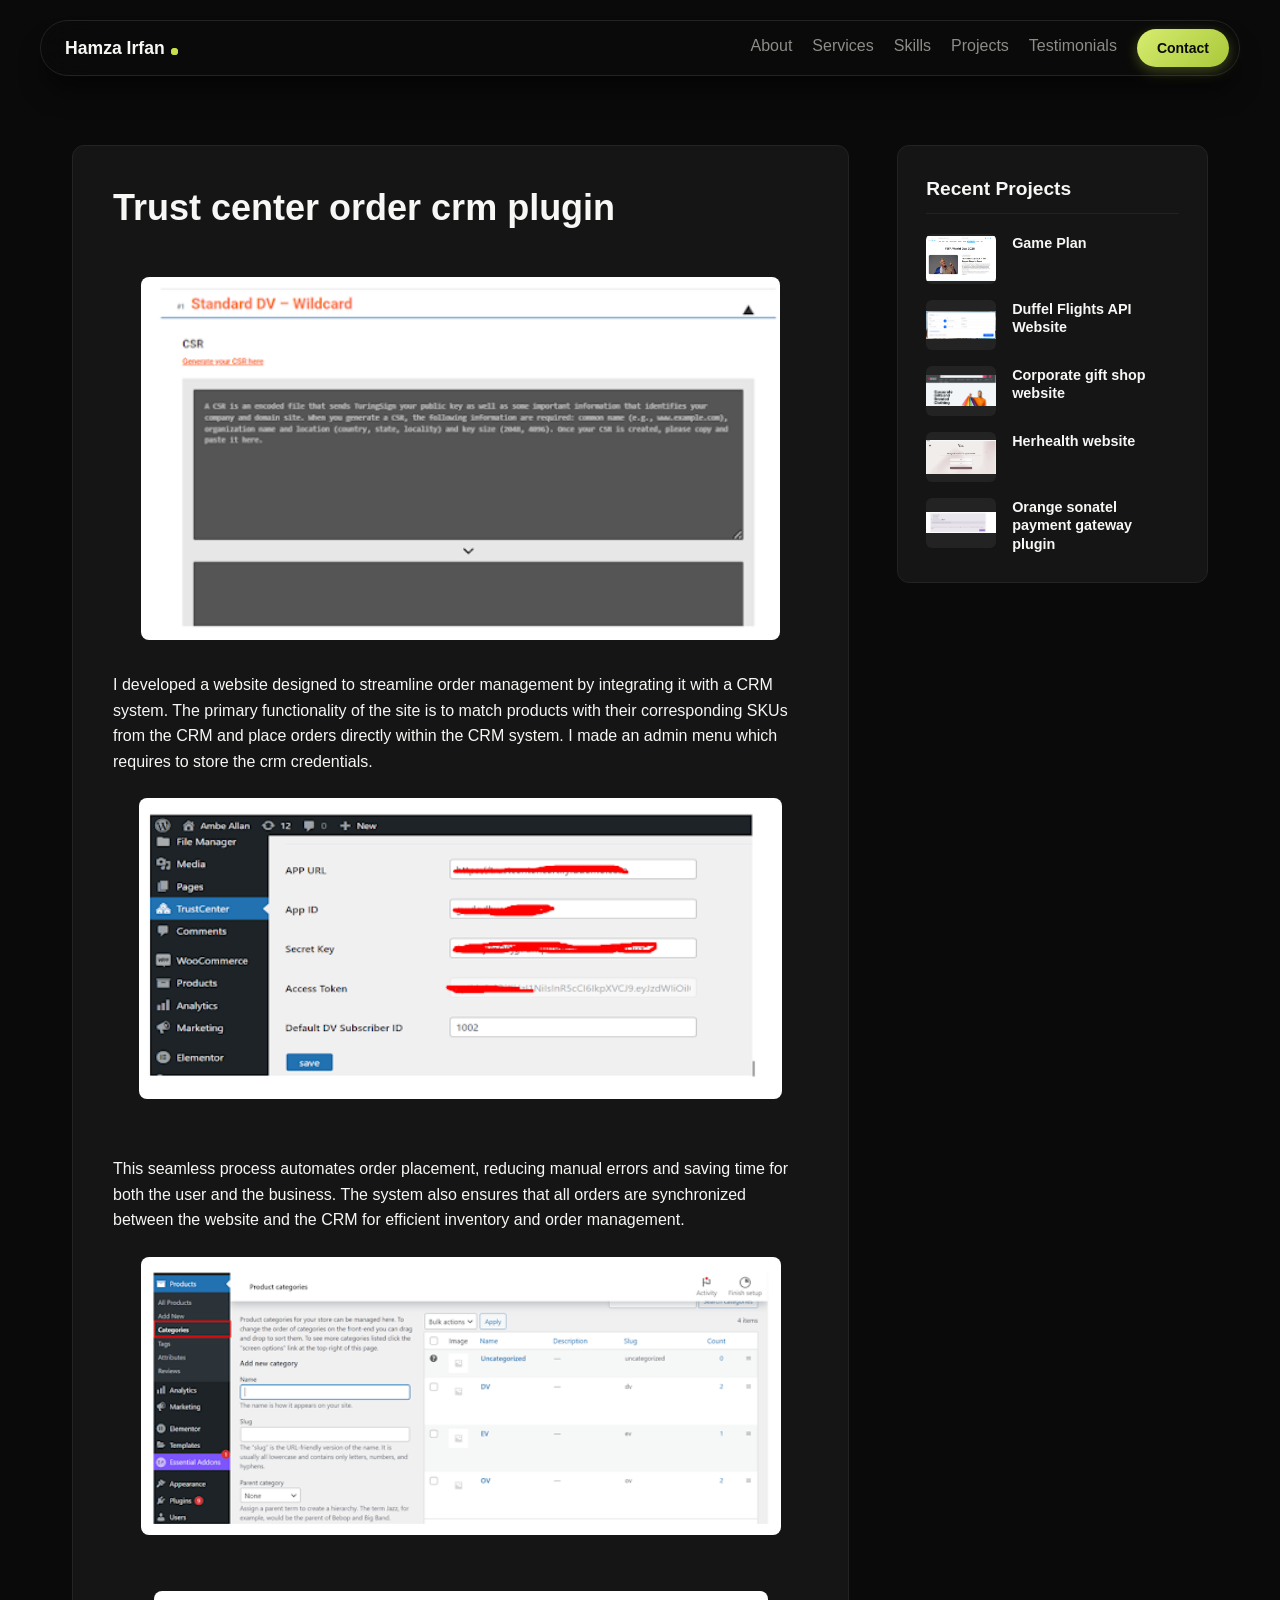
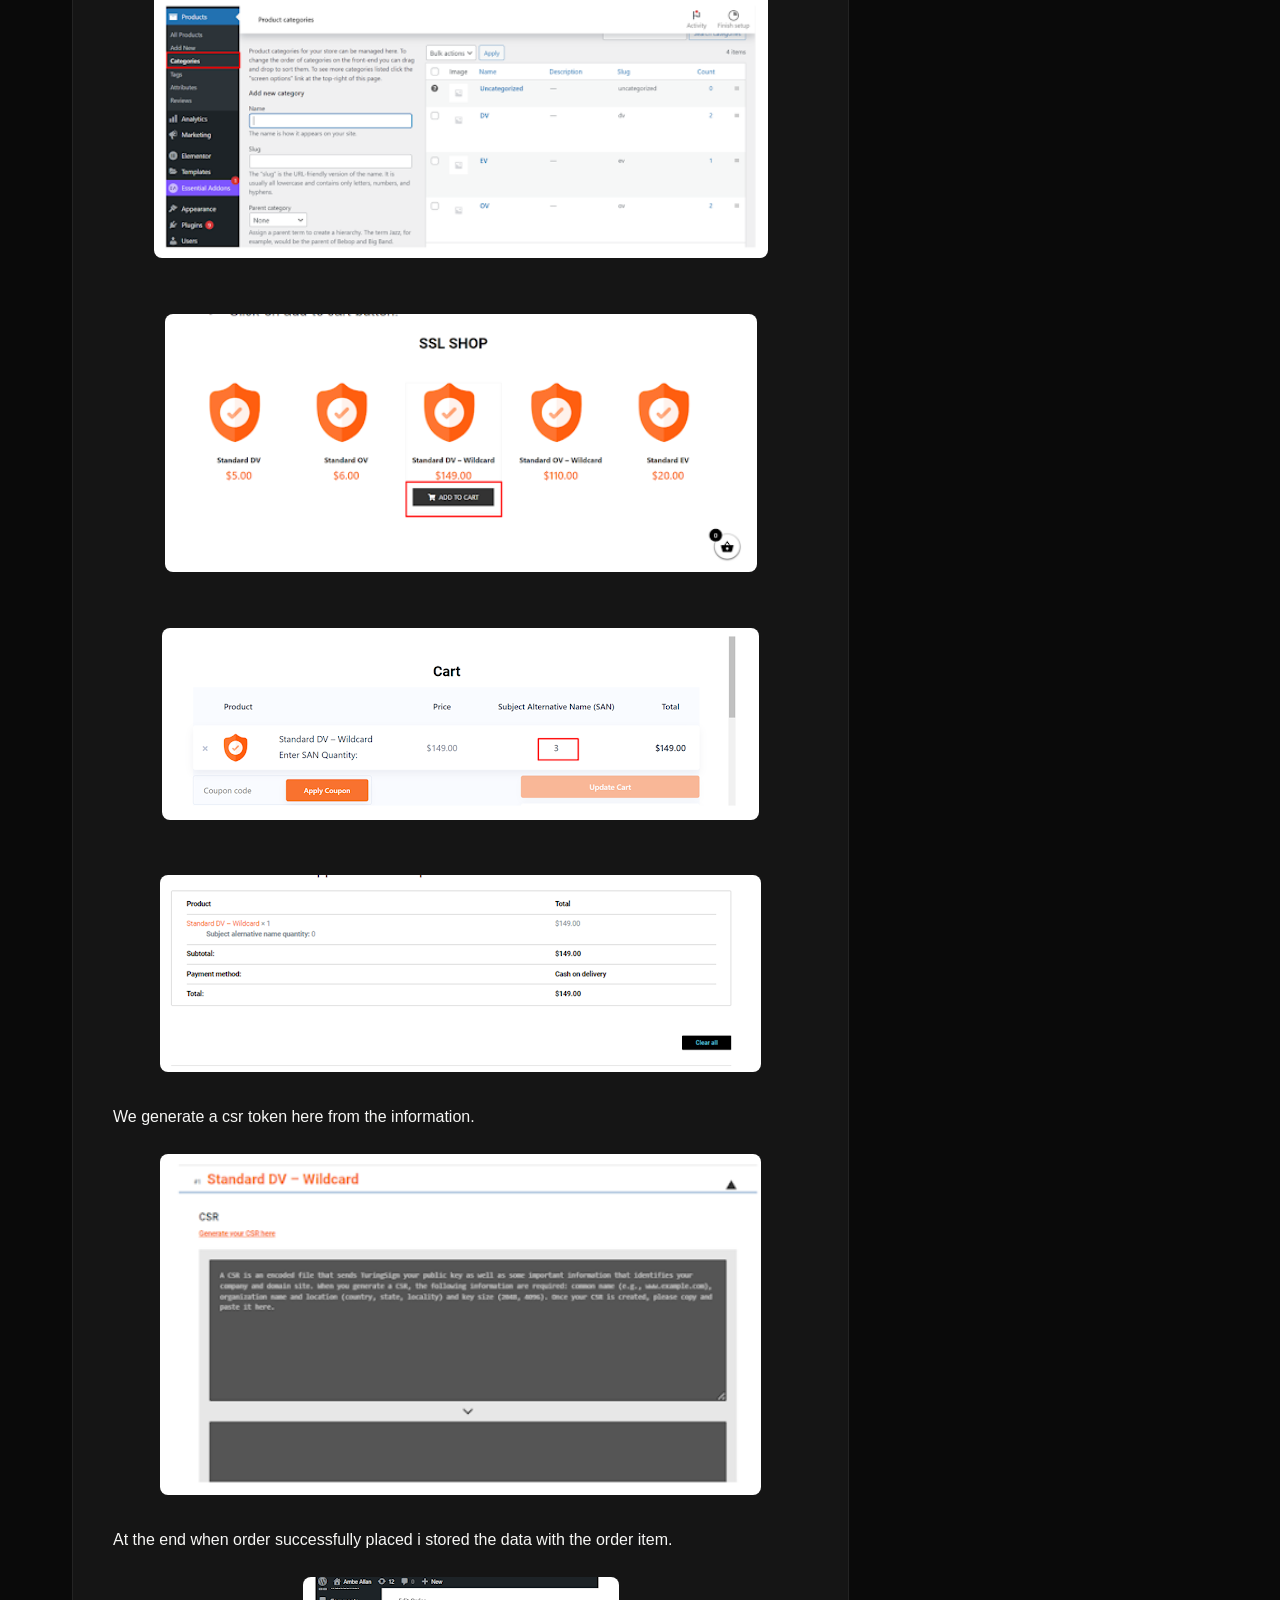
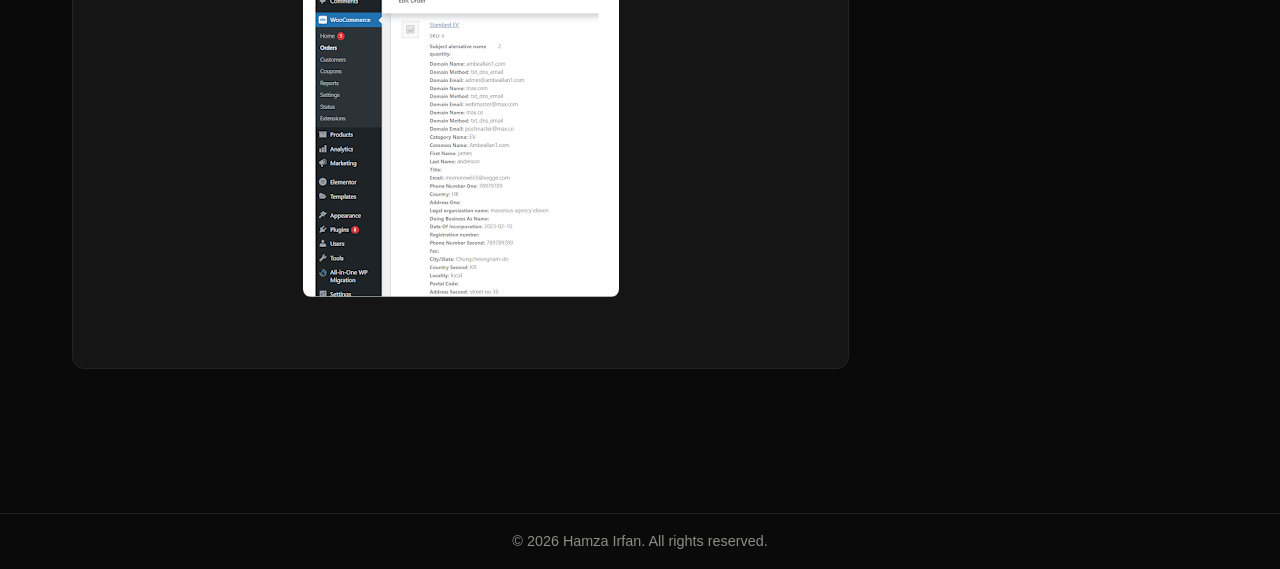
<file: project-trustcenter-order-crm.html>
<!DOCTYPE html>
<html xmlns="http://www.w3.org/1999/xhtml" xmlns:b="http://www.google.com/2005/gml/b" xmlns:data="http://www.google.com/2005/gml/data" xmlns:expr="http://www.google.com/2005/gml/expr"><head><meta http-equiv="Content-Type" content="text/html; charset=UTF-8">
<meta content="width=device-width, initial-scale=1.0" name="viewport">
<title>Trust center order crm plugin</title>
<link rel="stylesheet" href="common-styles.css">
<link rel="stylesheet" href="single-page.css">
<link rel="stylesheet" href="responsive.css">

</head>
<body>

<!-- HEADER WITH MOBILE DRAWER -->
<header class="header-wrapper">
  <nav class="pill-nav">
    <!-- Brand Logo -->
    <a href="/" class="nav-logo">
      Hamza Irfan<span class="dot-badge"></span>
    </a>

    <!-- Desktop Navigation Menu -->
    <div class="nav-menu">
      <a href="/#about" class="nav-link">About</a>
      <a href="/#services" class="nav-link">Services</a>
      <a href="/#skills" class="nav-link">Skills</a>
      <a href="/#projects" class="nav-link">Projects</a>
      <a href="/#testimonials" class="nav-link">Testimonials</a>
      <a href="/#contact" class="nav-btn">Contact</a>
    </div>

    <!-- Hamburger Toggle Button (Mobile Only) -->
    <button class="hamburger-btn" id="menuToggle" aria-label="Toggle Navigation">
      <span class="bar"></span>
      <span class="bar"></span>
      <span class="bar"></span>
    </button>
  </nav>

  <!-- Mobile Drawer Menu -->
  <div class="mobile-drawer" id="mobileDrawer">
    <div class="drawer-header">
      <a href="/" class="nav-logo">
        Hamza Irfan<span class="dot-badge"></span>
      </a>
      <button class="close-btn" id="menuClose" aria-label="Close Navigation">&times;</button>
    </div>
    <div class="drawer-links">
      <a href="/#about" class="drawer-link">About</a>
      <a href="/#services" class="drawer-link">Services</a>
      <a href="/#skills" class="drawer-link">Skills</a>
      <a href="/#projects" class="drawer-link">Projects</a>
      <a href="/#testimonials" class="drawer-link">Testimonials</a>
      <a href="/#contact" class="drawer-btn">Contact</a>
    </div>
  </div>

  <!-- Overlay Mask -->
  <div class="drawer-overlay" id="drawerOverlay"></div>
</header>

<!-- SINGLE POST VIEW -->
<div class="container">
<div class="section-padding single-layout">
<main>
<div class="section" id="post-main"><div class="widget Blog" data-version="1" id="Blog2">
<article class="single-post">
<h1>Trust center order crm plugin</h1>
<div class="single-post-body">
    <div class="separator" style="clear: both; text-align: center">
        <img
            border="0"
            data-original-height="524"
            data-original-width="921"
            height="283"
            src="./project-trustcenter-order-crm_files/Screenshot_10.png"
            width="639"
        />
    </div>
    <p>
        I developed a website designed to streamline order management by integrating it with a CRM system. The primary
        functionality of the site is to match products with their corresponding SKUs from the CRM and place orders
        directly within the CRM system. I made an admin menu which requires to store the crm credentials.
    </p>
    <div class="separator" style="clear: both; text-align: center">
        <img
            border="0"
            data-original-height="413"
            data-original-width="884"
            height="244"
            src="./project-trustcenter-order-crm_files/Screenshot_5.png"
            width="643"
        />
    </div>
    <div class="separator" style="clear: both; text-align: center"><br /></div>
    <p></p>
    <p>
        This seamless process automates order placement, reducing manual errors and saving time for both the user and
        the business. The system also ensures that all orders are synchronized between the website and the CRM for
        efficient inventory and order management.
    </p>

    <div class="separator" style="clear: both; text-align: center">
        <img
            border="0"
            data-original-height="424"
            data-original-width="974"
            height="249"
            src="./project-trustcenter-order-crm_files/Screenshot_6.png"
            width="640"
        />
    </div>
    <div class="separator" style="clear: both; text-align: center">
        <div class="separator" style="clear: both; text-align: center">
            <img
                border="0"
                data-original-height="424"
                data-original-width="974"
                height="239"
                src="./project-trustcenter-order-crm_files/Screenshot_6(1).png"
                width="614"
            />
        </div>
        <div class="separator" style="clear: both; text-align: center">
            <img
                border="0"
                data-original-height="433"
                data-original-width="993"
                height="240"
                src="./project-trustcenter-order-crm_files/Screenshot_7.png"
                width="592"
            />
        </div>
        <div class="separator" style="clear: both; text-align: center">
            <img
                border="0"
                data-original-height="320"
                data-original-width="994"
                height="228"
                src="./project-trustcenter-order-crm_files/Screenshot_8.png"
                width="597"
            />
        </div>
        <div class="separator" style="clear: both; text-align: center">
            <img
                border="0"
                data-original-height="311"
                data-original-width="951"
                height="202"
                src="./project-trustcenter-order-crm_files/Screenshot_9.png"
                width="601"
            />
        </div>
        <div class="separator" style="clear: both; text-align: left">
            We generate a csr token here from the information.
        </div>
        <div class="separator" style="clear: both; text-align: center">
            <img
                border="0"
                data-original-height="524"
                data-original-width="921"
                height="269"
                src="./project-trustcenter-order-crm_files/Screenshot_10(1).png"
                width="601"
            />
        </div>
        <div class="separator" style="clear: both; text-align: left">
            At the end when order successfully placed i stored the data with the order item.&nbsp;
        </div>
        <div class="separator" style="clear: both; text-align: center">
            <img
                border="0"
                data-original-height="862"
                data-original-width="852"
                height="320"
                src="./project-trustcenter-order-crm_files/Screenshot_11.png"
                width="316"
            />
        </div>
    </div>
</div>

</article>
</div></div>
</main>
<aside>
<div class="sidebar-widget">
<h3>Recent Projects</h3>
<div id="sidebarProjects">
  <a class="sidebar-item" href="/project-gameplan.html">
    <img alt="Game Plan" class="sidebar-thumb" src="./project-gameplan_files/image.png">
    <div class="sidebar-item-title">Game Plan</div>
  </a>
  <a class="sidebar-item" href="/project-duffel-flights.html">
    <img alt="Duffel Flights API Website" class="sidebar-thumb" src="./project-duffel-flights_files/image.png">
    <div class="sidebar-item-title">Duffel Flights API Website</div>
  </a>
  <a class="sidebar-item" href="/project-corporate-gift-shop.html">
    <img alt="Corporate gift shop website" class="sidebar-thumb" src="./project-corporate-gift-shop_files/Screenshot_6.png">
    <div class="sidebar-item-title">Corporate gift shop website</div>
  </a>
  <a class="sidebar-item" href="/project-herhealth.html">
    <img alt="Herhealth website" class="sidebar-thumb" src="./project-herhealth_files/Screenshot_5.png">
    <div class="sidebar-item-title">Herhealth website</div>
  </a>
  <a class="sidebar-item" href="/project-orange-sonatel-payment-gateway.html">
    <img alt="Orange sonatel payment gateway plugin" class="sidebar-thumb" src="./project-orange-sonatel-payment-gateway_files/Screenshot_5.png">
    <div class="sidebar-item-title">Orange sonatel payment gateway plugin</div>
  </a>
</div>
</div>
</aside>
</div>
</div>
<!-- FOOTER -->
<footer>
<div class="container">
<p>© <script>document.write(new Date().getFullYear())</script> Hamza Irfan. All rights reserved.</p>
</div>
</footer>
<!-- INTERACTIVE JAVASCRIPT -->
<script src="page-scripts.js"></script>

</body></html>
</file>
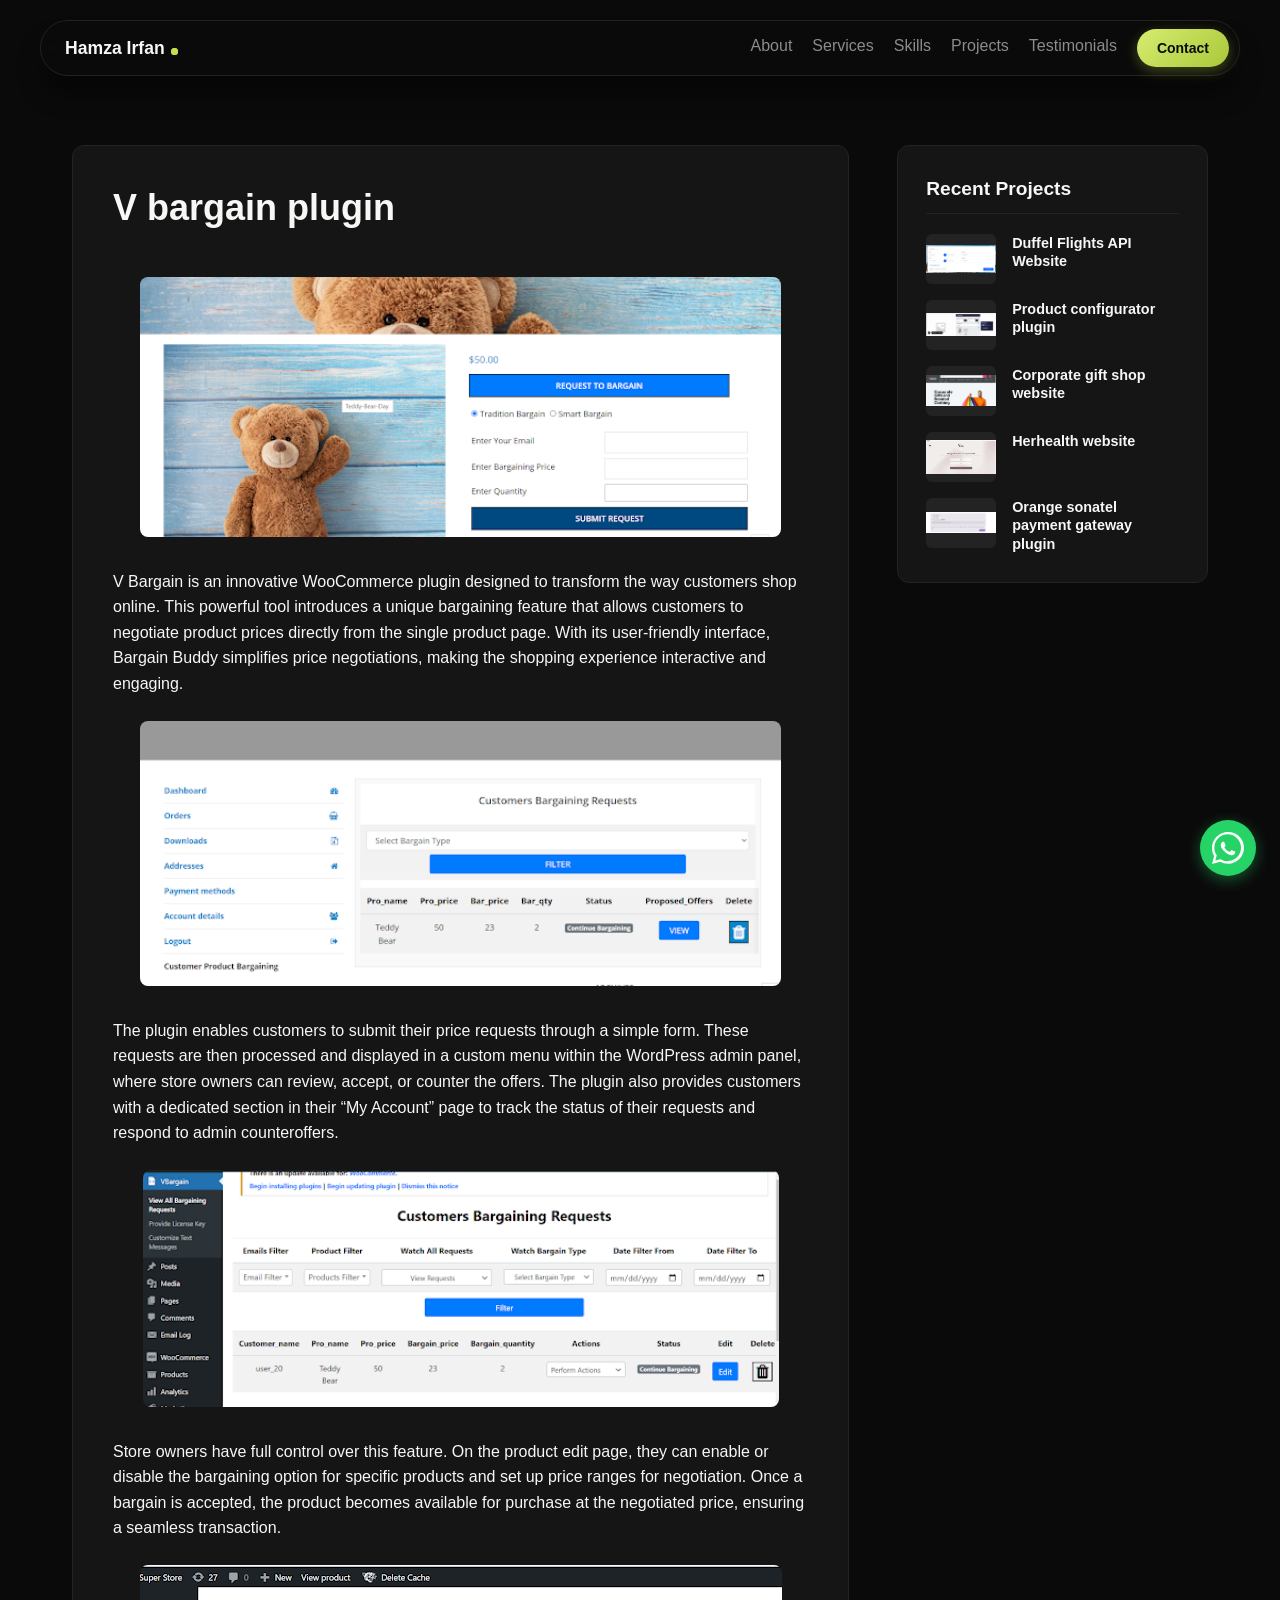
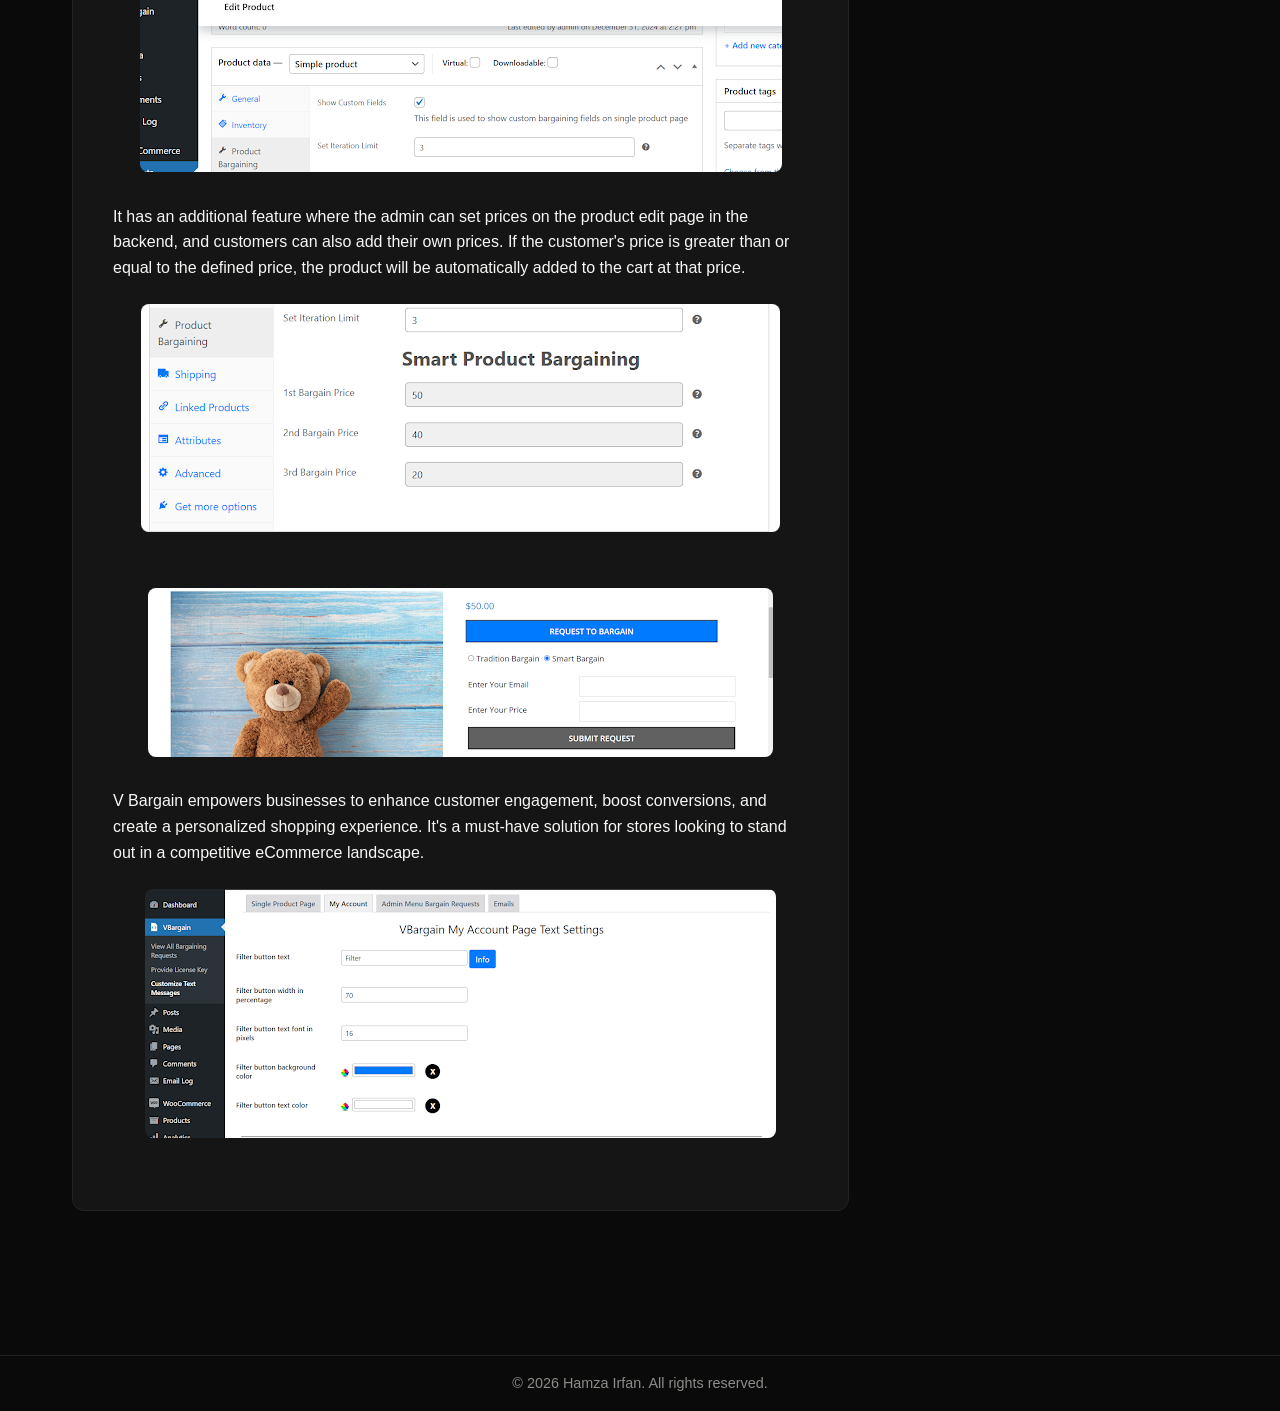
<file: project-vbargain.html>
<!DOCTYPE html>
<html xmlns="http://www.w3.org/1999/xhtml" xmlns:b="http://www.google.com/2005/gml/b" xmlns:data="http://www.google.com/2005/gml/data" xmlns:expr="http://www.google.com/2005/gml/expr"><head><meta http-equiv="Content-Type" content="text/html; charset=UTF-8">
<meta content="width=device-width, initial-scale=1.0" name="viewport">
<title>V bargain plugin</title>
<link rel="stylesheet" href="common-styles.css">
<link rel="stylesheet" href="single-page.css">
<link rel="stylesheet" href="responsive.css">

</head>
<body>

<!-- HEADER WITH MOBILE DRAWER -->
<header class="header-wrapper">
  <nav class="pill-nav">
    <!-- Brand Logo -->
    <a href="/" class="nav-logo">
      Hamza Irfan<span class="dot-badge"></span>
    </a>

    <!-- Desktop Navigation Menu -->
    <div class="nav-menu">
      <a href="/#about" class="nav-link">About</a>
      <a href="/#services" class="nav-link">Services</a>
      <a href="/#skills" class="nav-link">Skills</a>
      <a href="/#projects" class="nav-link">Projects</a>
      <a href="/#testimonials" class="nav-link">Testimonials</a>
      <a href="/#contact" class="nav-btn">Contact</a>
    </div>

    <!-- Hamburger Toggle Button (Mobile Only) -->
    <button class="hamburger-btn" id="menuToggle" aria-label="Toggle Navigation">
      <span class="bar"></span>
      <span class="bar"></span>
      <span class="bar"></span>
    </button>
  </nav>

  <!-- Mobile Drawer Menu -->
  <div class="mobile-drawer" id="mobileDrawer">
    <div class="drawer-header">
      <a href="/" class="nav-logo">
        Hamza Irfan<span class="dot-badge"></span>
      </a>
      <button class="close-btn" id="menuClose" aria-label="Close Navigation">&times;</button>
    </div>
    <div class="drawer-links">
      <a href="/#about" class="drawer-link">About</a>
      <a href="/#services" class="drawer-link">Services</a>
      <a href="/#skills" class="drawer-link">Skills</a>
      <a href="/#projects" class="drawer-link">Projects</a>
      <a href="/#testimonials" class="drawer-link">Testimonials</a>
      <a href="/#contact" class="drawer-btn">Contact</a>
    </div>
  </div>

  <!-- Overlay Mask -->
  <div class="drawer-overlay" id="drawerOverlay"></div>
</header>

<!-- SINGLE POST VIEW -->
<div class="container">
<div class="section-padding single-layout">
<main>
<div class="section" id="post-main"><div class="widget Blog" data-version="1" id="Blog2">
<article class="single-post">
<h1>V bargain plugin</h1>
<div class="single-post-body">
    <div class="separator" style="clear: both; text-align: center">
        <img
            border="0"
            data-original-height="768"
            data-original-width="1893"
            height="244"
            src="./project-vbargain_files/Screenshot_9.png"
            width="641"
        />
    </div>

    <div class="separator" style="clear: both; text-align: left">
        <p>
            V Bargain is an innovative WooCommerce plugin designed to transform the way customers shop online. This
            powerful tool introduces a unique bargaining feature that allows customers to negotiate product prices
            directly from the single product page. With its user-friendly interface, Bargain Buddy simplifies price
            negotiations, making the shopping experience interactive and engaging.
        </p>
        <div class="separator" style="clear: both; text-align: center">
            <img
                border="0"
                data-original-height="771"
                data-original-width="1862"
                height="240"
                src="./project-vbargain_files/Screenshot_13.png"
                width="641"
            />
        </div>
        <p>
            The plugin enables customers to submit their price requests through a simple form. These requests are then
            processed and displayed in a custom menu within the WordPress admin panel, where store owners can review,
            accept, or counter the offers. The plugin also provides customers with a dedicated section in their “My
            Account” page to track the status of their requests and respond to admin counteroffers.
        </p>
        <div class="separator" style="clear: both; text-align: center">
            <img
                border="0"
                data-original-height="711"
                data-original-width="1904"
                height="223"
                src="./project-vbargain_files/Screenshot_10.png"
                width="636"
            />
        </div>
        <p>
            Store owners have full control over this feature. On the product edit page, they can enable or disable the
            bargaining option for specific products and set up price ranges for negotiation. Once a bargain is accepted,
            the product becomes available for purchase at the negotiated price, ensuring a seamless transaction.
        </p>
        <div class="separator" style="clear: both; text-align: center">
            <img
                border="0"
                data-original-height="481"
                data-original-width="1495"
                height="226"
                src="./project-vbargain_files/Screenshot_14.png"
                width="642"
            />
        </div>
        <p>
            It has an additional feature where the admin can set prices on the product edit page in the backend, and
            customers can also add their own prices. If the customer's price is greater than or equal to the defined
            price, the product will be automatically added to the cart at that price.
        </p>
        <div class="separator" style="clear: both; text-align: center">
            <img
                border="0"
                data-original-height="421"
                data-original-width="1180"
                height="242"
                src="./project-vbargain_files/Screenshot_9(1).png"
                width="639"
            />
        </div>
        <div class="separator" style="clear: both; text-align: center">
            <img
                border="0"
                data-original-height="515"
                data-original-width="1909"
                height="183"
                src="./project-vbargain_files/Screenshot_10(1).png"
                width="625"
            />
        </div>
        <p>
            V Bargain empowers businesses to enhance customer engagement, boost conversions, and create a personalized
            shopping experience. It's a must-have solution for stores looking to stand out in a competitive eCommerce
            landscape.
        </p>
    </div>
    <div class="separator" style="clear: both; text-align: center">
        <img
            border="0"
            data-original-height="747"
            data-original-width="1892"
            height="252"
            src="./project-vbargain_files/Screenshot_11.png"
            width="631"
        />
    </div>
</div>

</article>
</div></div>
</main>
<aside>
<div class="sidebar-widget">
<h3>Recent Projects</h3>
    <div id="sidebarProjects">
        <a class="sidebar-item" href="/project-duffel-flights.html">
            <img alt="Duffel Flights API Website" class="sidebar-thumb" src="./project-duffel-flights_files/image.png">
            <div class="sidebar-item-title">Duffel Flights API Website</div>
        </a>
        <a class="sidebar-item" href="/project-configurator.html">
            <img alt="Product configurator plugin" class="sidebar-thumb" src="./project-configurator_files/Screenshot_11.png">
            <div class="sidebar-item-title">Product configurator plugin</div>
        </a>
        <a class="sidebar-item" href="/project-corporate-gift-shop.html">
            <img alt="Corporate gift shop website" class="sidebar-thumb" src="./project-corporate-gift-shop_files/Screenshot_6.png">
            <div class="sidebar-item-title">Corporate gift shop website</div>
        </a>
        <a class="sidebar-item" href="/project-herhealth.html">
            <img alt="Herhealth website" class="sidebar-thumb" src="./project-herhealth_files/Screenshot_5.png">
            <div class="sidebar-item-title">Herhealth website</div>
        </a>
        <a class="sidebar-item" href="/project-orange-sonatel-payment-gateway.html">
            <img alt="Orange sonatel payment gateway plugin" class="sidebar-thumb" src="./project-orange-sonatel-payment-gateway_files/Screenshot_5.png">
            <div class="sidebar-item-title">Orange sonatel payment gateway plugin</div>
        </a>
    </div>
</div>
</aside>
</div>
</div>
<!-- FOOTER -->
<footer>
<div class="container">
<p>© <script>document.write(new Date().getFullYear())</script> Hamza Irfan. All rights reserved.</p>
</div>
</footer>
<!-- INTERACTIVE JAVASCRIPT -->
<script src="page-scripts.js"></script>

<!-- Floating WhatsApp Button -->
<a href='https://wa.me/03256119158?text=Hi%20Hamza,%20I%20visited%20your%20portfolio%20and%20would%20like%20to%20discuss%20a%20project!' 
   class='whatsapp-float' 
   target='_blank' 
   rel='noopener noreferrer' 
   aria-label='Chat on WhatsApp'>
  <svg viewBox="0 0 32 32" class="whatsapp-icon" xmlns="http://www.w3.org/2000/svg">
    <path d="M16 0c-8.837 0-16 7.163-16 16 0 2.825 0.737 5.607 2.137 8.048l-2.137 7.952 8.135-2.135c2.372 1.3 5.060 1.987 7.865 1.987 8.837 0 16-7.163 16-16s-7.163-16-16-16zM16 29.333c-2.458 0-4.862-0.652-6.973-1.888l-0.5-0.292-5.18 1.358 1.383-5.147-0.322-0.512c-1.358-2.162-2.075-4.667-2.075-7.185 0-7.352 5.982-13.333 13.333-13.333s13.333 5.982 13.333 13.333-5.982 13.333-13.333 13.333zM22.502 19.333c-0.357-0.178-2.113-1.043-2.44-1.162s-0.565-0.178-0.803 0.178c-0.238 0.357-0.923 1.162-1.132 1.4s-0.417 0.268-0.773 0.089c-0.357-0.178-1.506-0.555-2.868-1.769-1.060-0.945-1.776-2.112-1.984-2.468s-0.022-0.548 0.156-0.725c0.161-0.16 0.357-0.417 0.535-0.625s0.238-0.357 0.357-0.595c0.119-0.238 0.060-0.446-0.030-0.625s-0.803-1.933-1.101-2.647c-0.29-0.695-0.585-0.601-0.803-0.612s-0.446-0.012-0.684-0.012c-0.238 0-0.625 0.089-0.952 0.446s-1.249 1.22-1.249 2.975 1.279 3.451 1.457 3.689c0.178 0.238 2.518 3.844 6.101 5.391 0.852 0.368 1.518 0.588 2.037 0.753 0.856 0.272 1.635 0.234 2.251 0.142 0.687-0.103 2.113-0.863 2.41-1.696s0.298-1.547 0.208-1.696c-0.089-0.149-0.327-0.238-0.684-0.417z"/>
  </svg>
</a>

</body></html>
</file>
<file: common-styles.css>
/* ==========================================================================
CSS VARIABLES & BASE STYLES
========================================================================== */
/*:root {
--bg-color: #060d10;
--bg-color-rgb: 6, 13, 16;
--card-bg: #0f1c21;
--card-hover: #17282f;
--text-main: #e9f1f2;
--text-muted: #789198;
--accent-color: #2b8ca3;
--accent-color-rgb: 43, 140, 163;
--accent-color-hover: #227186;
--accent-gradient: linear-gradient(135deg, #4fb3c9 0%, #1a6478 100%);
--border-color: #1c3138;
--accent-text-on: #06161a;
--whatsapp-color: #25d366;
--whatsapp-color-rgb: 37, 211, 102;
--star-color: #ffb703;
--text-secondary: #dce6e8;
--font-family: 'Inter', -apple-system, BlinkMacSystemFont, "Segoe UI", Roboto, sans-serif;
}*/

:root {
--bg-color: #0a0a0a;
--bg-color-rgb: 10, 10, 10;
--card-bg: #151515;
--card-hover: #1e1e1e;
--text-main: #f7f7f5;
--text-muted: #8c8c88;
--accent-color: #c5e04a;
--accent-color-rgb: 197, 224, 74;
--accent-color-hover: #aac83a;
--accent-gradient: linear-gradient(135deg, #d6ec6f 0%, #aac83a 100%);
--border-color: #232323;
--accent-text-on: #0a0a0a;
--whatsapp-color: #25d366;
--whatsapp-color-rgb: 37, 211, 102;
--star-color: #e8b84b;
--text-secondary: #d6d6d2;
--font-family: 'Inter', -apple-system, BlinkMacSystemFont, "Segoe UI", Roboto, sans-serif;
}


* { box-sizing: border-box; margin: 0; padding: 0; }
html { scroll-behavior: smooth; }
body {
background-color: var(--bg-color);
color: var(--text-main);
font-family: var(--font-family);
line-height: 1.6;
}
/*body.nav-active {
overflow: hidden;
}*/

/* ==========================================================================
   Header & Mobile Drawer Styles
   ========================================================================== */

.header-wrapper {
  position: fixed;
  top: 20px;
  left: 0;
  right: 0;
  margin: 0 auto;
  display: flex;
  justify-content: center;
  z-index: 1000;
  /*max-width: 1200px;*/
  padding: 0 2rem;
}

.pill-nav {
  display: flex;
  align-items: center;
  justify-content: space-between;
  background: rgba(var(--bg-color-rgb), 0.7); /* Subtle transparency */
  backdrop-filter: blur(16px); /* Blurs page content underneath */
  -webkit-backdrop-filter: blur(16px);
  border: 1px solid var(--border-color);
  padding: 8px 10px 8px 24px;
  border-radius: 50px;
  box-shadow: 0 20px 25px -5px rgba(0, 0, 0, 0.5);
  width: 100%;
  max-width: 1200px;
  transition: border-color 0.3s ease;
}

.pill-nav:hover {
  border-color: rgba(var(--accent-color-rgb), 0.4); 
}

/* Logo Styling */
.nav-logo {
  font-family: var(--font-family);
  font-size: 1.1rem;
  display: inline-flex;
  white-space: nowrap;
  align-items: center;
  gap: 6px;
  text-decoration: none;
  font-weight: 700;
  color: var(--text-main);
}

/* Base Dot */
.nav-logo .dot-badge {
  width: 7px;
  height: 7px;
  background-color: var(--accent-color);
  border-radius: 50%;
  position: relative;
  display: inline-block;
  margin-top: 6px; /* Aligns with text baseline */
  flex-shrink: 0;
}

/* Pulsing Radar Wave Behind Dot */
.nav-logo .dot-badge::before {
  content: '';
  position: absolute;
  top: 0;
  left: 0;
  width: 100%;
  height: 100%;
  background-color: var(--accent-color);
  border-radius: 50%;
  z-index: -1; /* Keeps the pulse ring strictly behind the main dot */
  animation: pulseWave 2s infinite cubic-bezier(0.25, 1, 0.5, 1);
}

@keyframes pulseWave {
  0% {
    transform: scale(1);
    opacity: 0.75;
  }
  100% {
    transform: scale(3.2);
    opacity: 0;
  }
}

/* Desktop Menu Links */
.nav-menu {
  display: flex;
  align-items: center;
  gap: 20px;
}

.nav-link {
  font-family: var(--font-family);
  font-size: 1rem;
  font-weight: 500;
  color: var(--text-muted);
  text-decoration: none;
  transition: color 0.2s ease;
}

.nav-link:hover {
  color: var(--text-main);
}

.nav-btn {
  font-family: var(--font-family);
  font-size: 0.875rem;
  font-weight: 600;
  color: var(--accent-text-on);
  background: var(--accent-gradient);
  padding: 8px 20px;
  border-radius: 40px;
  text-decoration: none;
  box-shadow: 0 4px 14px rgba(var(--accent-color-rgb), 0.3);
  transition: transform 0.2s ease, box-shadow 0.2s ease;
}

.nav-btn:hover {
  transform: translateY(-1px);
  box-shadow: 0 6px 20px rgba(var(--accent-color-rgb), 0.5);
}

/* Hamburger Icon (Hidden on Desktop) */
.hamburger-btn {
  display: none;
  background: none;
  border: none;
  cursor: pointer;
  flex-direction: column;
  justify-content: center;
  gap: 5px;
  padding: 8px;
  width: 40px;
  height: 40px;
  border-radius: 50%;
  background: var(--card-bg);
  border: 1px solid var(--border-color);
}

.hamburger-btn .bar {
  width: 18px;
  height: 2px;
  background-color: var(--text-main);
  border-radius: 2px;
  margin: 0 auto;
  transition: all 0.3s ease;
}

/* Mobile Drawer Styles */
.mobile-drawer {
  position: fixed;
  top: 0;
  right: -100%; /* Hidden off-screen right */
  width: 280px;
  height: 100vh;
  background: var(--card-bg);
  border-left: 1px solid var(--border-color);
  box-shadow: -10px 0 30px rgba(0, 0, 0, 0.5);
  z-index: 1002;
  display: flex;
  flex-direction: column;
  padding: 24px;
  transition: right 0.4s cubic-bezier(0.16, 1, 0.3, 1); /* Smooth slide ease */
}

.mobile-drawer.active {
  right: 0; /* Slide in to screen */
}

.drawer-header {
  display: flex;
  align-items: center;
  justify-content: space-between;
  padding-bottom: 20px;
  border-bottom: 1px solid var(--border-color);
  margin-bottom: 24px;
}

.close-btn {
  background: none;
  border: none;
  color: var(--text-muted);
  font-size: 2rem;
  line-height: 1;
  cursor: pointer;
  transition: color 0.2s ease;
}

.close-btn:hover {
  color: var(--text-main);
}

.drawer-links {
  display: flex;
  flex-direction: column;
  gap: 18px;
}

.drawer-link {
  font-family: var(--font-family);
  font-size: 1.05rem;
  font-weight: 500;
  color: var(--text-muted);
  text-decoration: none;
  transition: color 0.2s ease;
}

.drawer-link:hover {
  color: var(--text-main);
}

.drawer-btn {
  font-family: var(--font-family);
  font-size: 0.95rem;
  font-weight: 600;
  color: var(--accent-text-on);
  background: var(--accent-gradient);
  padding: 12px 20px;
  border-radius: 40px;
  text-decoration: none;
  text-align: center;
  margin-top: 12px;
  box-shadow: 0 4px 14px rgba(var(--accent-color-rgb), 0.3);
}

/* Background Overlay Mask */
.drawer-overlay {
  position: fixed;
  top: 0;
  left: 0;
  width: 100vw;
  height: 100vh;
  background: rgba(0, 0, 0, 0.6);
  backdrop-filter: blur(4px);
  z-index: 1001;
  opacity: 0;
  visibility: hidden;
  transition: opacity 0.3s ease, visibility 0.3s ease;
}

.drawer-overlay.active {
  opacity: 1;
  visibility: visible;
}


.nav-link {
  position: relative;
  padding-bottom: 4px; /* room for the underline */
}

.nav-link::after {
  content: '';
  position: absolute;
  left: 0;
  bottom: 0;
  width: 100%;
  height: 2px;
  background: var(--accent-color);
  transform: scaleX(0);
  transform-origin: left;
  transition: transform 0.25s ease;
}

.nav-link:hover::after,
.nav-link.active::after {
  transform: scaleX(1);
}

.nav-link.active {
  color: var(--text-main); /* or var(--accent-color) if you want the text itself to pop too */
}

/* Same treatment for mobile drawer links */
.drawer-link {
  position: relative;
  padding-bottom: 4px;
}

.drawer-link::after {
  content: '';
  position: absolute;
  left: 0;
  bottom: 0;
  width: 100%;
  height: 2px;
  background: var(--accent-color);
  transform: scaleX(0);
  transform-origin: left;
  transition: transform 0.25s ease;
}

.drawer-link:hover::after,
.drawer-link.active::after {
  transform: scaleX(1);
}


/* ==========================================================================
CONTAINERS & SECTIONS
========================================================================== */
.container {
max-width: 1200px;
margin: 0 auto;
padding: 0 2rem;
}
.section-padding { padding: 6rem 0; border-top: 1px solid var(--border-color); }
.section-title {
font-size: 2.25rem;
font-weight: 800;
text-align: center;
margin-bottom: 0.5rem;
letter-spacing: -0.5px;
}
.section-subtitle {
color: var(--text-muted);
text-align: center;
max-width: 600px;
margin: 0 auto 3.5rem auto;
font-size: 1.05rem;
}

/* ==========================================================================
ANIMATIONS
========================================================================== */
.reveal {
opacity: 0;
transform: translateY(80px);
transition: all 1.5s ease;
}
.reveal.active {
opacity: 1;
transform: translateY(0);
transition: all 1.5s ease;
}

/* ==========================================================================
FOOTER
========================================================================== */
footer {
border-top: 1px solid var(--border-color);
padding: 1rem 0;
text-align: center;
background: var(--bg-color);
color: var(--text-muted);
font-size: 0.9rem;
}
.icon-small {
width: 24px;
height: 24px;
vertical-align: middle;
}


/* ==========================================================================
Whatsapp
========================================================================== */
.whatsapp-float {
position: fixed;
bottom: 24px;
right: 24px;
width: 56px;
height: 56px;
background-color: var(--whatsapp-color);
color: #ffffff;
border-radius: 50%;
display: flex;
align-items: center;
justify-content: center;
box-shadow: 0 4px 15px rgba(var(--whatsapp-color-rgb), 0.4);
z-index: 9999;
transition: transform 0.3s ease, box-shadow 0.3s ease;
}

.whatsapp-float:hover {
transform: translateY(-4px) scale(1.05);
box-shadow: 0 8px 25px rgba(var(--whatsapp-color-rgb), 0.6);
}

.whatsapp-icon {
width: 32px;
height: 32px;
fill: #ffffff;
}

/* Optional smooth pulse animation to draw subtle attention */
@keyframes whatsappPulse {
0% {
  box-shadow: 0 0 0 0 rgba(var(--whatsapp-color-rgb), 0.7);
}
70% {
  box-shadow: 0 0 0 12px rgba(var(--whatsapp-color-rgb), 0);
}
100% {
  box-shadow: 0 0 0 0 rgba(var(--whatsapp-color-rgb), 0);
}
}

.whatsapp-float {
animation: whatsappPulse 2.5s infinite;
}

/* Mobile adjustment */
@media (max-width: 768px) {
.whatsapp-float {
  bottom: 18px;
  right: 18px;
  width: 50px;
  height: 50px;
}
.whatsapp-icon {
  width: 28px;
  height: 28px;
}
}
</file>
<file: homepage.css>
/* ==========================================================================
HERO SECTION WITH FLOATING ANIMATED OBJECTS
========================================================================== */
.hero-wrapper {
position: relative;
overflow: hidden;
/*background: radial-gradient(circle at 50% 0%, rgba(var(--accent-color-rgb), 0.08) 0%, rgba(var(--bg-color-rgb), 1) 70%);*/
}
.hero {
max-width: 1200px;
margin: 0 auto;
padding: 12rem 2rem 6rem 2rem;
display: grid;
grid-template-columns: 1.2fr 0.8fr;
gap: 3rem;
align-items: center;
position: relative;
}
.hero-content h1 {
font-size: 3.5rem;
font-weight: 800;
line-height: 1.15;
letter-spacing: -1px;
min-height: 200px;
}
.hero-content h1 .gradient-text {
color: var(--accent-color);
}
/* Typewriter Cursor & Text Formatting */
.typewriter-text .gradient-text {
color: var(--accent-color);
}
.cursor {
display: inline-block;
width: 3px;
background-color: var(--accent-color);
margin-left: 3px;
animation: blinkCursor 0.8s infinite;
}
@keyframes blinkCursor {
0%, 100% { opacity: 1; }
50% { opacity: 0; }
}
.hero-content p {
font-size: 1.2rem;
color: var(--text-muted);
margin-bottom: 2rem;
max-width: 580px;
}
.hero-btns {
display: flex;
gap: 1rem;
}
.btn-primary {
background: var(--accent-gradient);
color: var(--accent-text-on);
padding: 0.85rem 2rem;
border-radius: 8px;
font-weight: 700;
text-decoration: none;
transition: transform 0.25s ease, box-shadow 0.25s ease;
display: inline-block;
border: none;
cursor: pointer;
}
.btn-primary:hover {
transform: translateY(-3px);
box-shadow: 0 10px 20px -5px rgba(var(--accent-color-rgb), 0.4);
}
.btn-secondary {
background: transparent;
border: 1px solid var(--border-color);
color: var(--text-main);
padding: 0.85rem 2rem;
border-radius: 8px;
font-weight: 600;
text-decoration: none;
transition: background 0.25s ease, transform 0.25s ease;
display: inline-block;
}
.btn-secondary:hover {
background: var(--card-bg);
transform: translateY(-3px);
}
/* Floating Animated Tech Shapes & Badges */
.hero-image-container {
position: relative;
display: flex;
justify-content: center;
align-items: center;
}
.hero-img {
position: relative;
z-index: 2;
width: 100%;
/*max-width: 360px;*/
/*height: 360px;*/
height: 400px;
object-position: center 10%;
object-fit: cover;
border-radius: 24px;
border: 2px solid rgba(var(--accent-color-rgb), 0.3);
box-shadow: 0 20px 40px rgba(0,0,0,0.5);
}
.floating-object {
  position: absolute;
  z-index: 3;
  /* Matches your dark teal-slate surface theme */
  background: rgba(var(--bg-color-rgb), 0.85); 
  backdrop-filter: blur(8px);
  border: 1px solid var(--border-color);
  padding: 0.75rem 1.25rem;
  border-radius: 50px;
  display: flex;
  align-items: center;
  gap: 0.5rem;
  box-shadow: 0 10px 25px rgba(0,0,0,0.4);
  font-weight: 600;
  font-size: 0.85rem;
  color: var(--text-main);
}
.floating-object .dot {
  width: 8px;
  height: 8px;
  border-radius: 50%;
  background: var(--accent-color);
  box-shadow: 0 0 8px var(--accent-color);
}
.float-1 {
top: 10%;
left: -10px;
animation: floatAnim1 5s ease-in-out infinite;
}
.float-2 {
bottom: 12%;
right: -10px;
animation: floatAnim2 6s ease-in-out infinite;
}
.glow-orb {
position: absolute;
width: 180px;
height: 180px;
background: var(--accent-gradient);
filter: blur(60px);
opacity: 0.35;
border-radius: 50%;
z-index: 1;
animation: orbPulse 4s ease-in-out infinite alternate;
}
@keyframes floatAnim1 {
0%, 100% { transform: translateY(0px) rotate(0deg); }
50% { transform: translateY(-15px) rotate(2deg); }
}
@keyframes floatAnim2 {
0%, 100% { transform: translateY(0px) rotate(0deg); }
50% { transform: translateY(15px) rotate(-2deg); }
}
@keyframes orbPulse {
0% { transform: scale(1); opacity: 0.25; }
100% { transform: scale(1.2); opacity: 0.45; }
}
/* ==========================================================================
ABOUT ME SECTION
========================================================================== */
.about-wrapper {
display: grid;
grid-template-columns: 0.9fr 1.1fr;
gap: 4rem;
align-items: center;
}
.about-image-card-mobile { display: none; }
.about-image-card {
position: relative;
background: var(--card-bg);
border: 1px solid var(--border-color);
border-radius: 24px;
padding: 1.5rem;
overflow: hidden;
box-shadow: 0 20px 40px rgba(0,0,0,0.4);
}
.about-image-card img {
width: 100%;
height: 480px;
object-fit: cover;
border-radius: 16px;
display: block;
}
.about-content-col {
display: flex;
flex-direction: column;
align-items: flex-start;
}
.about-badge {
background: rgba(var(--accent-color-rgb), 0.1);
color: var(--accent-color);
padding: 0.4rem 1.2rem;
border-radius: 20px;
font-size: 0.85rem;
font-weight: 700;
text-transform: uppercase;
letter-spacing: 1px;
margin-bottom: 1rem;
border: 1px solid rgba(var(--accent-color-rgb), 0.2);
}
.about-heading {
font-size: 2.5rem;
font-weight: 800;
line-height: 1.2;
margin-bottom: 1.5rem;
text-transform: uppercase;
letter-spacing: -0.5px;
}
.about-heading span { color: var(--accent-color); }
.about-description {
color: var(--text-muted);
font-size: 1rem;
line-height: 1.7;
margin-bottom: 2.5rem;
}
.about-stats-grid {
display: grid;
grid-template-columns: repeat(3, 1fr);
gap: 1.25rem;
width: 100%;
margin-bottom: 2.5rem;
}
.stat-card {
background: var(--card-bg);
border: 1px solid var(--border-color);
border-radius: 12px;
padding: 1.25rem 1rem;
text-align: center;
transition: transform 0.25s ease;
}
.stat-card:hover { transform: translateY(-4px); }
.stat-number {
font-size: 1.8rem;
font-weight: 800;
color: var(--text-main);
margin-bottom: 0.2rem;
}
.stat-label {
font-size: 0.8rem;
color: var(--text-muted);
font-weight: 500;
}
/* ==========================================================================
SKILLS SECTION
========================================================================== */
.skills-grid {
display: grid;
grid-template-columns: repeat(auto-fit, minmax(320px, 1fr));
gap: 2rem;
}
.skill-card {
background: var(--card-bg);
padding: 2rem;
border-radius: 12px;
border: 1px solid var(--border-color);
}
.skill-item { margin-bottom: 1.5rem; }
.skill-item:last-child { margin-bottom: 0; }
.skill-info {
display: flex;
justify-content: space-between;
margin-bottom: 0.5rem;
font-weight: 600;
font-size: 0.95rem;
}
.progress-bar-bg {
width: 100%;
height: 8px;
background: var(--bg-color);
border-radius: 10px;
overflow: hidden;
border: 1px solid var(--border-color);
}
.progress-bar-fill {
height: 100%;
width: 0%;
background: var(--accent-gradient);
border-radius: 10px;
transition: width 1.5s cubic-bezier(0.1, 0.42, 0.85, 1);
}


/* ==========================================================================
TESTIMONIAL SLIDER STYLES
========================================================================== */
.testimonial-slider-wrapper {
position: relative;
max-width: 1000px;
margin: 0 auto;
padding: 0 3rem;
}
.testimonial-viewport {
overflow: hidden;
width: 100%;
border-radius: 20px;
}
.testimonial-track {
display: flex;
transition: transform 0.45s cubic-bezier(0.25, 1, 0.5, 1);
will-change: transform;
}
.testimonial-slide {
flex: 0 0 100%;
max-width: 100%;
padding: 0.5rem;
}
.testimonial-card {
background: var(--card-bg);
border: 1px solid var(--border-color);
border-radius: 20px;
padding: 2.5rem;
display: flex;
flex-direction: column;
justify-content: space-between;
min-height: 260px;
box-shadow: 0 15px 35px rgba(0, 0, 0, 0.25);
transition: border-color 0.3s ease;
}
.testimonial-card:hover {
border-color: rgba(var(--accent-color-rgb), 0.4);
}
.card-header {
display: flex;
justify-content: space-between;
align-items: center;
margin-bottom: 1.2rem;
}
.star-rating {
color: var(--star-color);
font-size: 1.1rem;
letter-spacing: 2px;
}
.quote-icon {
font-size: 2.2rem;
color: var(--accent-color);
line-height: 1;
opacity: 0.5;
}
.testimonial-text {
font-size: 1.1rem;
color: var(--text-secondary);
line-height: 1.7;
font-style: italic;
margin-bottom: 2rem;
}
.client-meta {
display: flex;
align-items: center;
gap: 1rem;
}
.client-avatar {
width: 48px;
height: 48px;
border-radius: 50%;
background: var(--accent-gradient);
color: var(--accent-text-on);
font-weight: 700;
font-size: 0.95rem;
display: flex;
align-items: center;
justify-content: center;
flex-shrink: 0;
letter-spacing: 0.5px;
}
.client-details h4 {
font-size: 1.05rem;
font-weight: 700;
color: var(--text-main);
margin: 0;
line-height: 1.2;
}
.client-details span {
font-size: 0.85rem;
color: var(--text-muted);
}
/* Arrows */
.slider-arrow {
position: absolute;
top: 50%;
transform: translateY(-50%);
width: 46px;
height: 46px;
border-radius: 50%;
background: var(--card-bg);
border: 1px solid var(--border-color);
color: var(--text-main);
font-size: 1.2rem;
cursor: pointer;
display: flex;
align-items: center;
justify-content: center;
transition: all 0.3s ease;
z-index: 10;
}
.slider-arrow:hover {
background: var(--accent-color);
border-color: var(--accent-color);
color: var(--accent-text-on);
box-shadow: 0 0 15px rgba(var(--accent-color-rgb), 0.5);
}
.slider-arrow.prev { left: -0.5rem; }
.slider-arrow.next { right: -0.5rem; }
/* Pagination Dots */
.slider-pagination {
display: flex;
justify-content: center;
align-items: center;
gap: 0.6rem;
margin-top: 2rem;
}
.slider-pagination .dot {
width: 10px;
height: 10px;
border-radius: 50%;
background: var(--border-color);
cursor: pointer;
transition: all 0.3s ease;
}
.slider-pagination .dot.active {
background: var(--accent-color);
width: 28px;
border-radius: 20px;
}
/* ==========================================================================
CONTACT FORM
========================================================================== */
/* Contact Section Grid Container */
.contact-container {
  display: grid;
  grid-template-columns: 1fr 1.3fr;
  gap: 40px;
  max-width: 1000px;
  margin: 0 auto;
}

/* Info Cards Column */
.contact-info {
  display: flex;
  flex-direction: column;
  gap: 20px;
}

.info-card {
  background: var(--card-bg);
  border: 1px solid var(--border-color);
  padding: 20px 24px;
  border-radius: 16px;
  display: flex;
  align-items: center;
  gap: 16px;
  transition: border-color 0.3s ease, transform 0.2s ease;
}

.info-card:hover {
  border-color: rgba(var(--accent-color-rgb), 0.4);
  transform: translateY(-2px);
}

.info-icon {
  width: 48px;
  height: 48px;
  border-radius: 12px;
  background: rgba(var(--accent-color-rgb), 0.12);
  color: var(--accent-color);
  display: flex;
  align-items: center;
  justify-content: center;
}

.info-icon svg {
  width: 24px;
  height: 24px;
}

.info-icon.whatsapp-icon {
  background: rgba(var(--whatsapp-color-rgb), 0.12);
  color: var(--whatsapp-color);
}

.info-text {
  display: flex;
  flex-direction: column;
  gap: 4px;
}

.info-label {
  font-size: 0.8rem;
  font-family: var(--font-family);
  color: var(--text-muted);
  text-transform: uppercase;
  letter-spacing: 0.05em;
  font-weight: 600;
}

.info-value {
  font-size: 0.95rem;
  font-family: var(--font-family);
  color: var(--text-main);
  font-weight: 600;
  display: block;
}

.info-value:hover {
  color: var(--accent-color);
}


/* Right Form Wrapper Card */
.contact-form-wrapper {
  background: var(--card-bg);
  border: 1px solid var(--border-color);
  padding: 36px;
  border-radius: 20px;
  box-shadow: 0 20px 40px -15px rgba(0, 0, 0, 0.5);
}

.form-group {
  display: flex;
  flex-direction: column;
  gap: 8px;
  margin-bottom: 20px;
}

.form-group label {
  color: var(--text-main);
  font-family: var(--font-family);
  font-size: 0.9rem;
  font-weight: 500;
}

.form-group input,
.form-group textarea {
  background: var(--bg-color);
  border: 1px solid var(--border-color);
  border-radius: 10px;
  padding: 12px 16px;
  color: var(--text-main);
  font-family: var(--font-family);
  font-size: 0.95rem;
  outline: none;
  transition: border-color 0.2s ease, box-shadow 0.2s ease;
}

.form-group input::placeholder,
.form-group textarea::placeholder {
  color: var(--text-muted);
  opacity: 0.6;
}

/* Active Focus State Glow */
.form-group input:focus,
.form-group textarea:focus {
  border-color: var(--accent-color);
  box-shadow: 0 0 0 3px rgba(var(--accent-color-rgb), 0.15);
}

/* Send Button Styling */
.btn-primary-contact {
  width: 100%;
  background: var(--accent-gradient);
  color: var(--accent-text-on);
  border: none;
  padding: 14px 24px;
  border-radius: 10px;
  font-family: var(--font-family);
  font-size: 0.95rem;
  font-weight: 600;
  cursor: pointer;
  display: flex;
  align-items: center;
  justify-content: center;
  gap: 8px;
  box-shadow: 0 4px 14px rgba(var(--accent-color-rgb), 0.3);
  transition: transform 0.2s ease, box-shadow 0.2s ease;
}

.btn-primary-contact:hover {
  transform: translateY(-1px);
  box-shadow: 0 6px 20px rgba(var(--accent-color-rgb), 0.5);
}

.btn-icon {
  width: 18px;
  height: 18px;
  transition: transform 0.2s ease;
}

.btn-primary:hover .btn-icon {
  transform: translateX(3px);
}

#form-result {
  margin-top: 14px;
  font-family: var(--font-family);
  font-size: 0.9rem;
  color: var(--text-muted);
}

/* ==========================================================================
   SERVICES SECTION (4 CARDS PER ROW)
   ========================================================================== */

.services-grid {
  display: grid;
  /* Desktop default: Exactly 4 equal columns */
  grid-template-columns: repeat(4, 1fr);
  gap: 1.25rem;
  margin-top: 2.5rem;
}

.service-card {
  background: var(--card-bg);
  border: 1px solid var(--border-color);
  border-radius: 18px;
  padding: 1.5rem; /* Slightly tighter padding for 4-column fit */
  display: flex;
  flex-direction: column;
  position: relative;
  transition: transform 0.3s ease, border-color 0.3s ease, box-shadow 0.3s ease;
}

.service-card:hover {
  border-color: var(--accent-color);
  transform: translateY(-5px);
  box-shadow: 0 12px 30px rgba(var(--accent-color-rgb), 0.12);
}

.service-header {
  display: flex;
  align-items: center;
  justify-content: space-between;
  margin-bottom: 1rem;
}

.service-icon {
  width: 46px;
  height: 46px;
  display: flex;
  align-items: center;
  justify-content: center;
  background: rgba(var(--accent-color-rgb), 0.1);
  border: 1px solid rgba(var(--accent-color-rgb), 0.2);
  border-radius: 12px;
  color: var(--accent-color);
  transition: transform 0.3s ease, background 0.3s ease;
}

.service-card:hover .service-icon {
  transform: scale(1.05);
  background: rgba(var(--accent-color-rgb), 0.18);
}

.service-icon svg {
  width: 22px;
  height: 22px;
  stroke: currentColor;
}

.service-badge {
  font-size: 0.7rem;
  font-family: var(--font-family);
  font-weight: 600;
  text-transform: uppercase;
  letter-spacing: 0.05em;
  color: var(--accent-color);
  background: rgba(var(--accent-color-rgb), 0.08);
  border: 1px solid rgba(var(--accent-color-rgb), 0.2);
  padding: 3px 8px;
  border-radius: 20px;
}

.service-card h3 {
  font-size: 1.1rem;
  color: var(--text-main);
  margin-bottom: 0.65rem;
  font-weight: 700;
  line-height: 1.3;
}

.service-card p {
  color: var(--text-muted);
  font-size: 0.875rem;
  line-height: 1.55;
  margin-bottom: 1.25rem;
  flex-grow: 1;
}

.service-tags {
  display: flex;
  flex-wrap: wrap;
  gap: 6px;
  padding-top: 0.85rem;
  border-top: 1px dashed var(--border-color);
}

.service-tags span {
  font-size: 0.725rem;
  font-weight: 500;
  font-family: var(--font-family);
  color: var(--text-muted);
  background: var(--bg-color);
  border: 1px solid var(--border-color);
  padding: 3px 8px;
  border-radius: 6px;
  transition: color 0.2s ease, border-color 0.2s ease;
}

.service-card:hover .service-tags span {
  border-color: rgba(var(--accent-color-rgb), 0.3);
  color: var(--text-main);
}

/* RESPONSIVE BREAKPOINTS */
@media (max-width: 1100px) {
  .services-grid {
    grid-template-columns: repeat(2, 1fr); /* 2 columns on tablets */
  }
}

@media (max-width: 640px) {
  .services-grid {
    grid-template-columns: 1fr; /* 1 column on mobile phones */
  }
}

/* ==========================================================================
PROJECTS SECTION
========================================================================== */

.section-title {
  color: var(--text-main);
  font-family: var(--font-family);
  font-size: 2.5rem;
  font-weight: 700;
  text-align: center;
  margin-bottom: 8px;
  letter-spacing: -0.02em;
}

.section-subtitle {
  color: var(--text-muted);
  font-family: var(--font-family);
  font-size: 1.05rem;
  text-align: center;
  margin-bottom: 48px;
}

/* Blogger / Grid Wrapper */
#Blog1 {
  display: grid;
  grid-template-columns: repeat(2, 1fr);
  gap: 32px;
}

/* Card Container */
.portfolio-card {
  background: var(--card-bg);
  border: 1px solid var(--border-color);
  border-radius: 16px;
  overflow: hidden;
  display: flex;
  flex-direction: column;
  transition: transform 0.3s ease, border-color 0.3s ease, box-shadow 0.3s ease;
}

.portfolio-card:hover {
  transform: translateY(-6px);
  border-color: rgba(var(--accent-color-rgb), 0.4);
  box-shadow: 0 20px 40px -15px rgba(0, 0, 0, 0.6);
}

/* Browser Mockup Frame Header */
.browser-header {
  /*background: #091317;*/
  padding: 10px 16px;
  display: flex;
  align-items: center;
  gap: 6px;
  border-bottom: 1px solid var(--border-color);
}

.browser-dot {
  width: 10px;
  height: 10px;
  border-radius: 50%;
  background: #23343b;
}

.browser-dot:nth-child(1) { background: #ff5f56; }
.browser-dot:nth-child(2) { background: #ffbd2e; }
.browser-dot:nth-child(3) { background: #27c93f; }

/* Image Container - Solves the cropping issue */
.image-viewport {
  width: 100%;
  height: 260px;
  /*background: #060d10;*/
  display: flex;
  align-items: center;
  justify-content: center;
  overflow: hidden;
  padding: 12px;
  position: relative;
}

.portfolio-thumbnail {
  max-width: 100%;
  max-height: 100%;
  width: auto;
  height: auto;
  object-fit: contain; /* Displays full image without cropping */
  border-radius: 6px;
  transition: transform 0.4s ease;
  box-shadow: 0 4px 12px rgba(0,0,0,0.3);
}

.portfolio-card:hover .portfolio-thumbnail {
  transform: scale(1.03);
}

/* Content Details */
.portfolio-content {
  padding: 24px;
  display: flex;
  align-items: center;
  justify-content: space-between;
  gap: 16px;
  background: var(--card-bg);
  border-top: 1px solid var(--border-color);
  flex-grow: 1;
}

.portfolio-info-snippet-container{
  display: flex;
  gap: 10px;
  flex-wrap: wrap;
}

.portfolio-info {
  display: flex;
  flex-direction: column;
  gap: 8px;
}

.portfolio-title {
  margin: 0;
  font-size: 1.2rem;
  font-weight: 600;
  font-family: var(--font-family);
  line-height: 1.4;
}

.portfolio-title a {
  color: var(--text-main);
  text-decoration: none;
  transition: color 0.2s ease;
}

.portfolio-card:hover .portfolio-title a {
  color: var(--accent-color);
}

.portfolio-snippet {
  display: inline-flex;
  font-size: 0.75rem;
  font-weight: 600;
  color: var(--accent-color);
  background: rgba(var(--accent-color-rgb), 0.12);
  padding: 4px 10px;
  border-radius: 20px;
  width: fit-content;
  text-transform: uppercase;
  letter-spacing: 0.05em;
}

/* Action Button */
.circle-arrow-btn {
  width: 44px;
  height: 44px;
  min-width: 44px;
  border-radius: 50%;
  background: var(--card-hover);
  border: 1px solid var(--border-color);
  display: flex;
  align-items: center;
  justify-content: center;
  color: var(--text-main);
  text-decoration: none;
  transition: background 0.2s ease, transform 0.2s ease, color 0.2s ease;
}

.portfolio-card:hover .circle-arrow-btn {
  background: var(--accent-gradient);
  color: var(--accent-text-on);
  border-color: transparent;
  transform: translate(2px, -2px);
}

.icon-small {
  width: 20px;
  height: 20px;
}
</file>
<file: responsive.css>
/* ==========================================================================
RESPONSIVE MEDIA QUERIES & FIXED MOBILE MENU
========================================================================== */

/* RESPONSIVE BREAKPOINTS */
@media (max-width: 1100px) {
  .services-grid {
    grid-template-columns: repeat(2, 1fr); /* 2 columns on tablets */
  }
}

@media (max-width: 992px) {
.hero { 
  grid-template-columns: 1fr; text-align: center; gap: 2.5rem; padding: 10rem 2rem 5rem 2rem; 
}
.hero-content p { margin: 0 auto 2rem auto; }
.hero-btns { justify-content: center; flex-direction: column; }
.hero-btns a { display: block; width: 100%; }
.about-wrapper { display: flex; flex-direction: column; gap: 2.5rem; }
.about-image-card img { height: 380px; }
.single-layout { display: flex; flex-direction: column; }
.sidebar-widget { position: static; }
.single-post { padding: 1rem; }
.about-image-card-desktop { display: none; }
.about-image-card-mobile { display: block; margin-bottom: 2.5rem; }
.section-padding { padding: 4rem 0; }
}

@media (max-width: 640px) {
  .services-grid {
    grid-template-columns: 1fr; /* 1 column on mobile phones */
  }
}

/* Responsive Handling */
@media (max-width: 868px) {
  .contact-container {
    grid-template-columns: 1fr;
    gap: 32px;
  }
  
  .contact-form-wrapper {
    padding: 24px;
  }

  #Blog1 {
    grid-template-columns: 1fr;
    gap: 24px;
  }
  
  .image-viewport {
    height: 220px;
  }

}

@media (max-width: 768px) {
.menu-toggle { display: block; }
.hero-content h1 { min-height: 150px; }
/* Off-canvas Hidden Mobile Menu */
.nav-links {
position: fixed;
top: 0;
right: -100%;
width: 80%;
max-width: 320px;
height: 100vh;
background: var(--card-bg);
flex-direction: column;
justify-content: center;
gap: 2rem;
transition: right 0.35s cubic-bezier(0.4, 0, 0.2, 1), visibility 0.35s;
box-shadow: -10px 0 30px rgba(0,0,0,0.7);
z-index: 1000;
visibility: hidden;
}
.nav-links.open {
right: 0;
visibility: visible;
}
.hero h1 { font-size: 2.3rem; }
.hero-img { 
  /*max-width: 280px; */
  height: 320px; 
}
#Blog1, .portfolio-grid, #portfolioGrid { grid-template-columns: 1fr !important; }
.skills-grid { grid-template-columns: 1fr; }
.about-stats-grid { grid-template-columns: 1fr; gap: 1rem; }
.contact-wrapper { padding: 25px; }
.testimonial-slider-wrapper,
.testimonial-slide {
padding: 0;
}
.slider-arrow {
display: none; /* Hide side arrows on mobile; swipe enabled */
}
.testimonial-card {
padding: 1.75rem;
}
.testimonial-text {
font-size: 1rem;
}

.pill-nav {
padding: 6px 8px 6px 18px;
}

.nav-menu {
display: none; /* Hide standard menu on mobile */
}

.hamburger-btn {
display: flex; /* Show hamburger icon inside the pill on mobile */
}

}
</file>
<file: single-page.css>
/* ==========================================================================
SINGLE POST & SIDEBAR LAYOUT
========================================================================== */
.single-layout {
display: grid;
grid-template-columns: 2.5fr 1fr;
gap: 3rem;
margin: 3rem 0;
}
.single-post-body .separator a {
margin-left: 0px !important;
margin-right: 0px !important;
}
.single-post-body .separator iframe {
width: 100%;
}
.explaining-video-link{
color: #fff;
}
.single-post {
background: var(--card-bg);
padding: 2.5rem;
border-radius: 12px;
border: 1px solid var(--border-color);
}
.single-post h1 { margin-bottom: 1.5rem; font-size: 2.25rem; line-height: 1.2; }
.single-post-body { color: var(--text-main); }
.single-post-body img { max-width: 100%; height: auto; border-radius: 8px; margin: 1.5rem 0; }
.sidebar-widget {
background: var(--card-bg);
padding: 1.75rem;
border-radius: 12px;
border: 1px solid var(--border-color);
position: sticky;
top: 100px;
}
.sidebar-widget h3 {
font-size: 1.2rem;
margin-bottom: 1.25rem;
padding-bottom: 0.5rem;
border-bottom: 1px solid var(--border-color);
}
.sidebar-item {
display: flex;
gap: 1rem;
margin-bottom: 1rem;
text-decoration: none;
color: var(--text-main);
}
.sidebar-item:last-child { margin-bottom: 0; }
.sidebar-thumb {
width: 70px;
height: 50px;
object-fit: contain;
border-radius: 6px;
background: var(--border-color);
flex-shrink: 0;
}
.sidebar-thumb img{
	width: 100%;
	height: 100%;
}
.sidebar-item-title {
font-size: 0.9rem;
font-weight: 600;
line-height: 1.3;
transition: color 0.2s;
}
.sidebar-item:hover .sidebar-item-title { color: var(--accent-color); }

.single-post-center{
	text-align: center;
}
</file>
